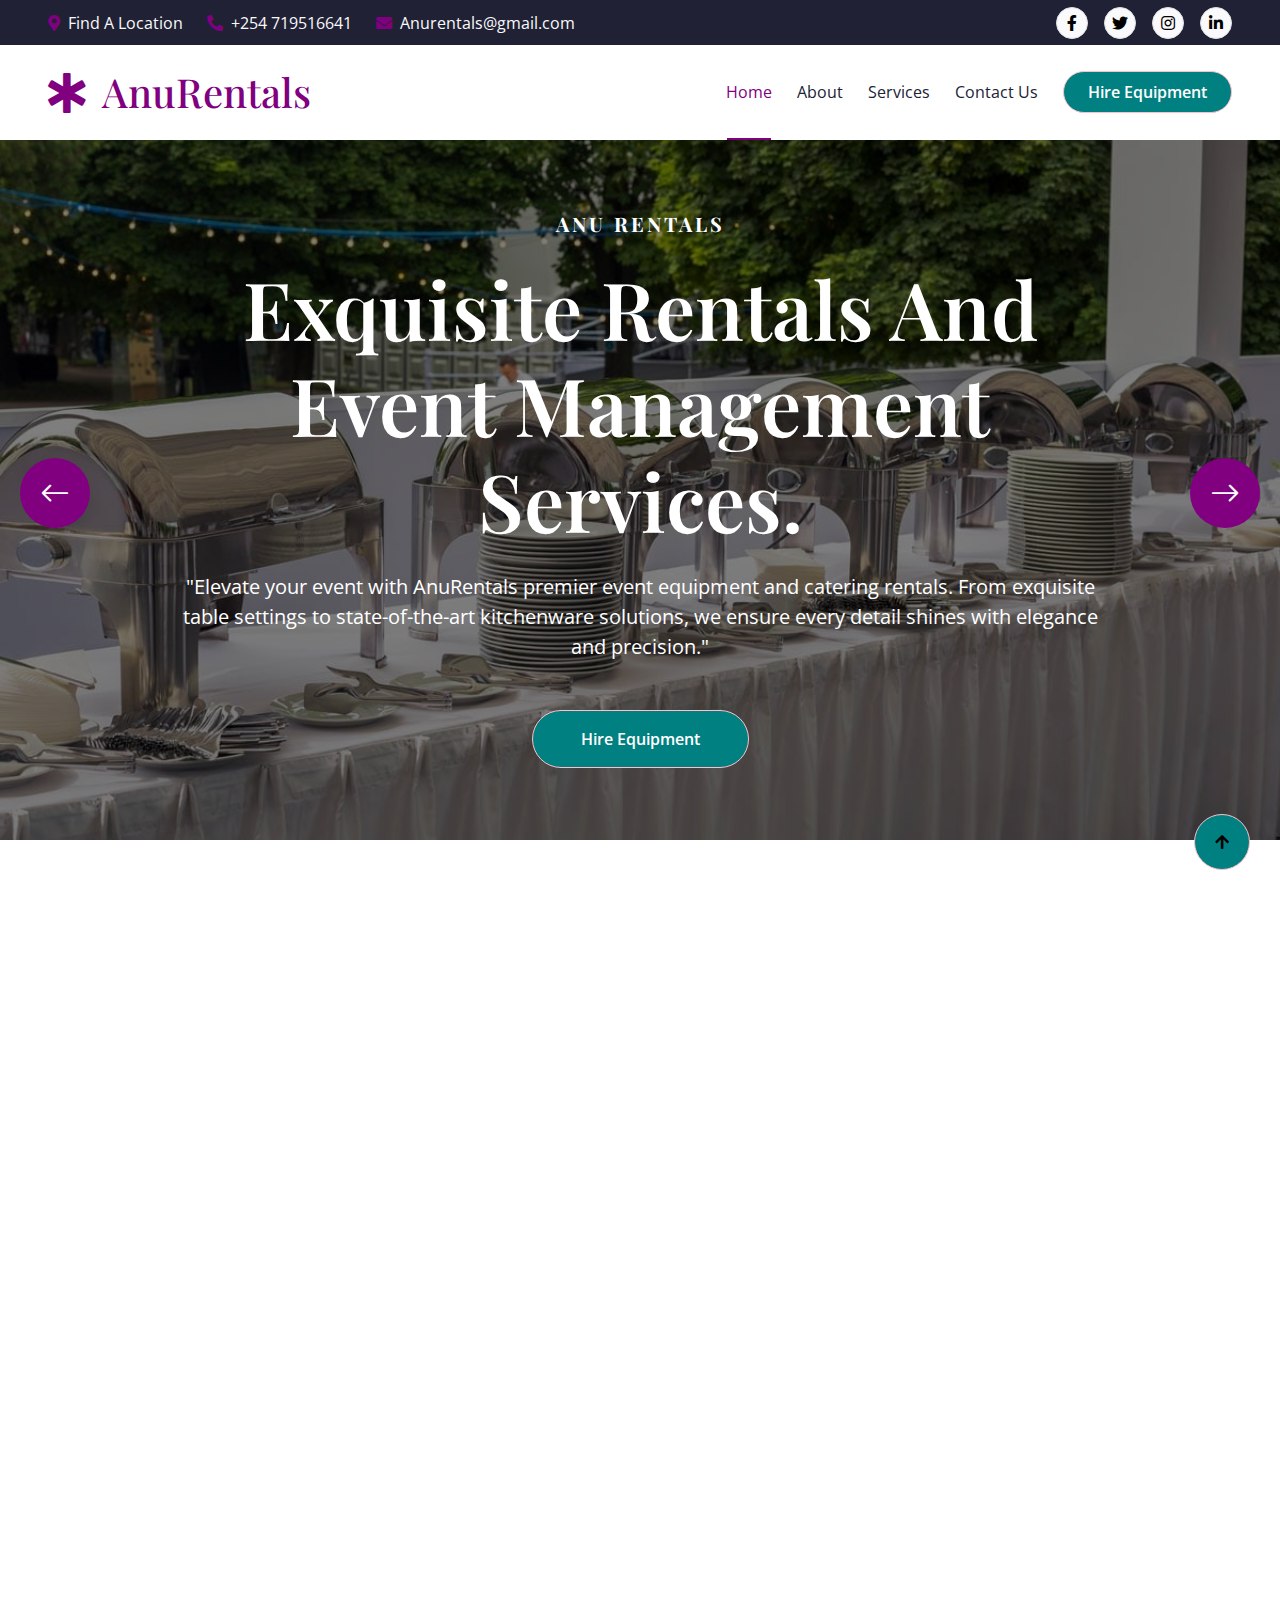
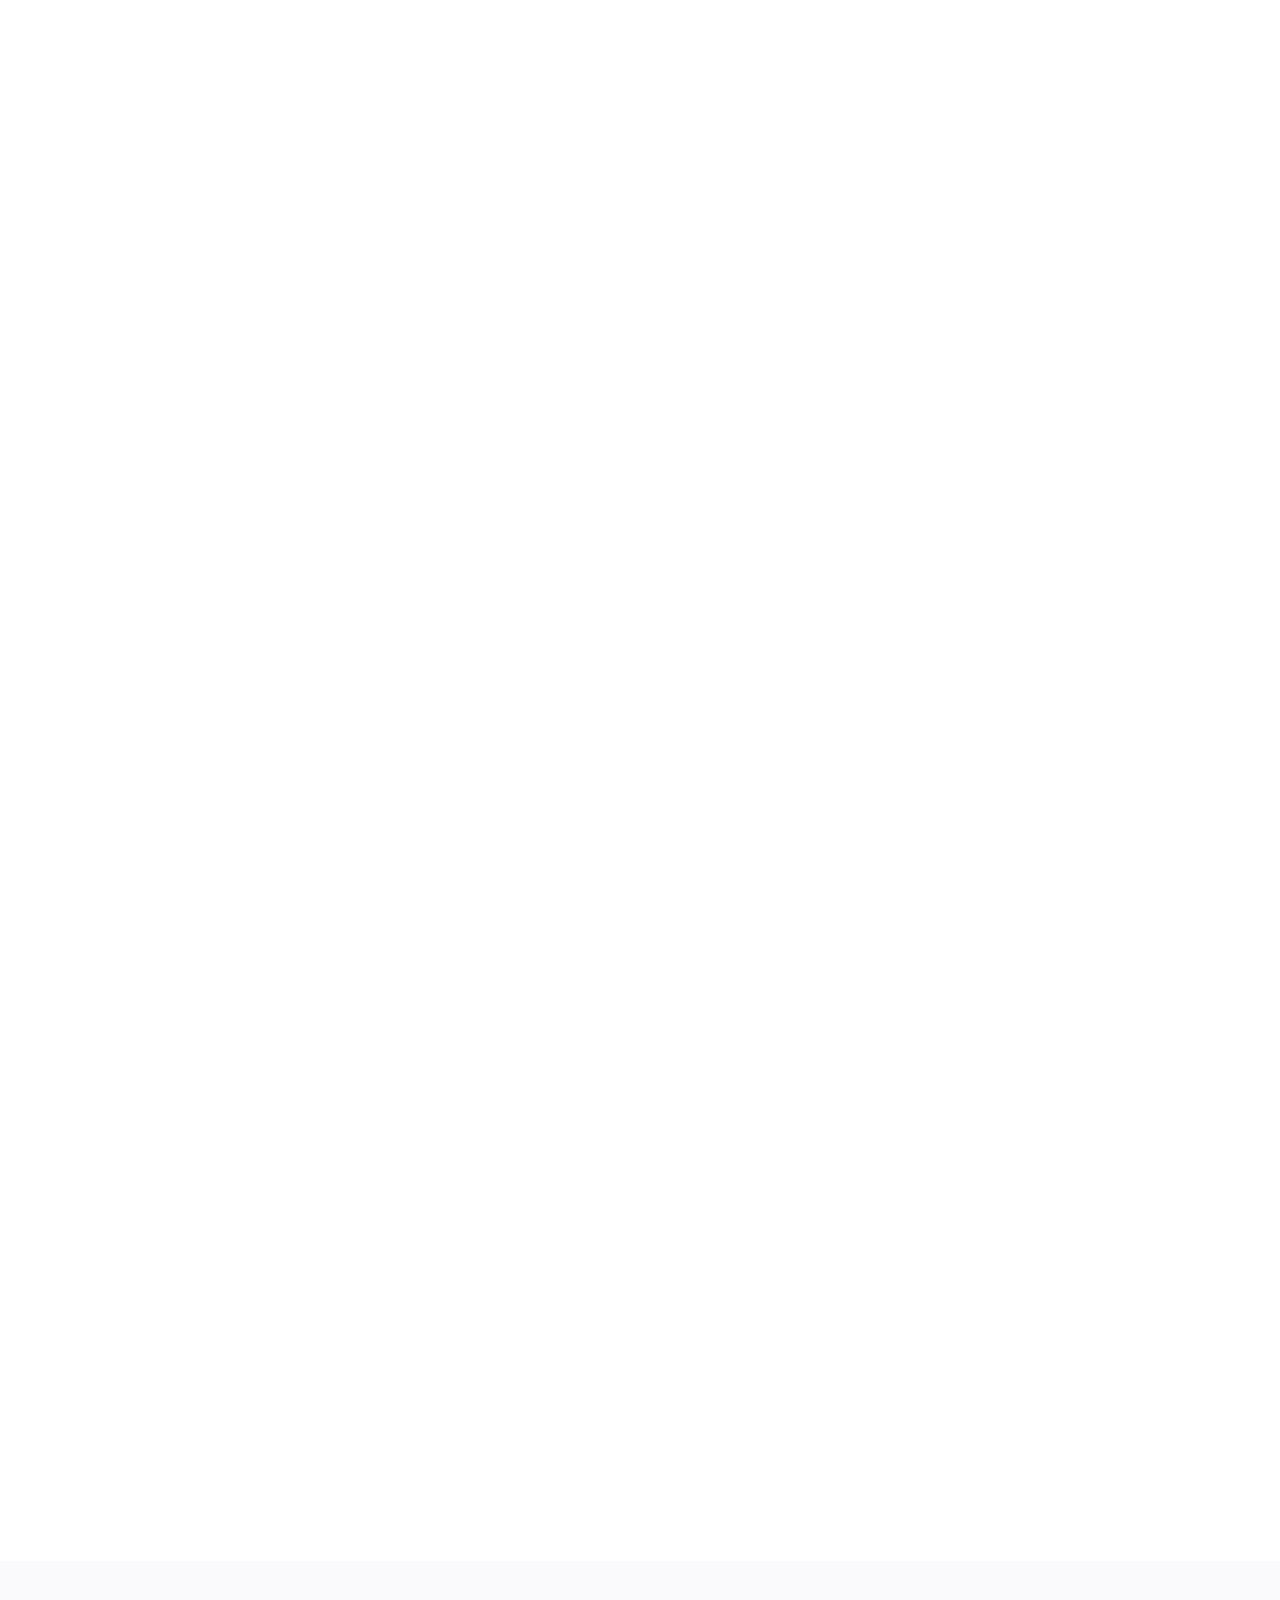
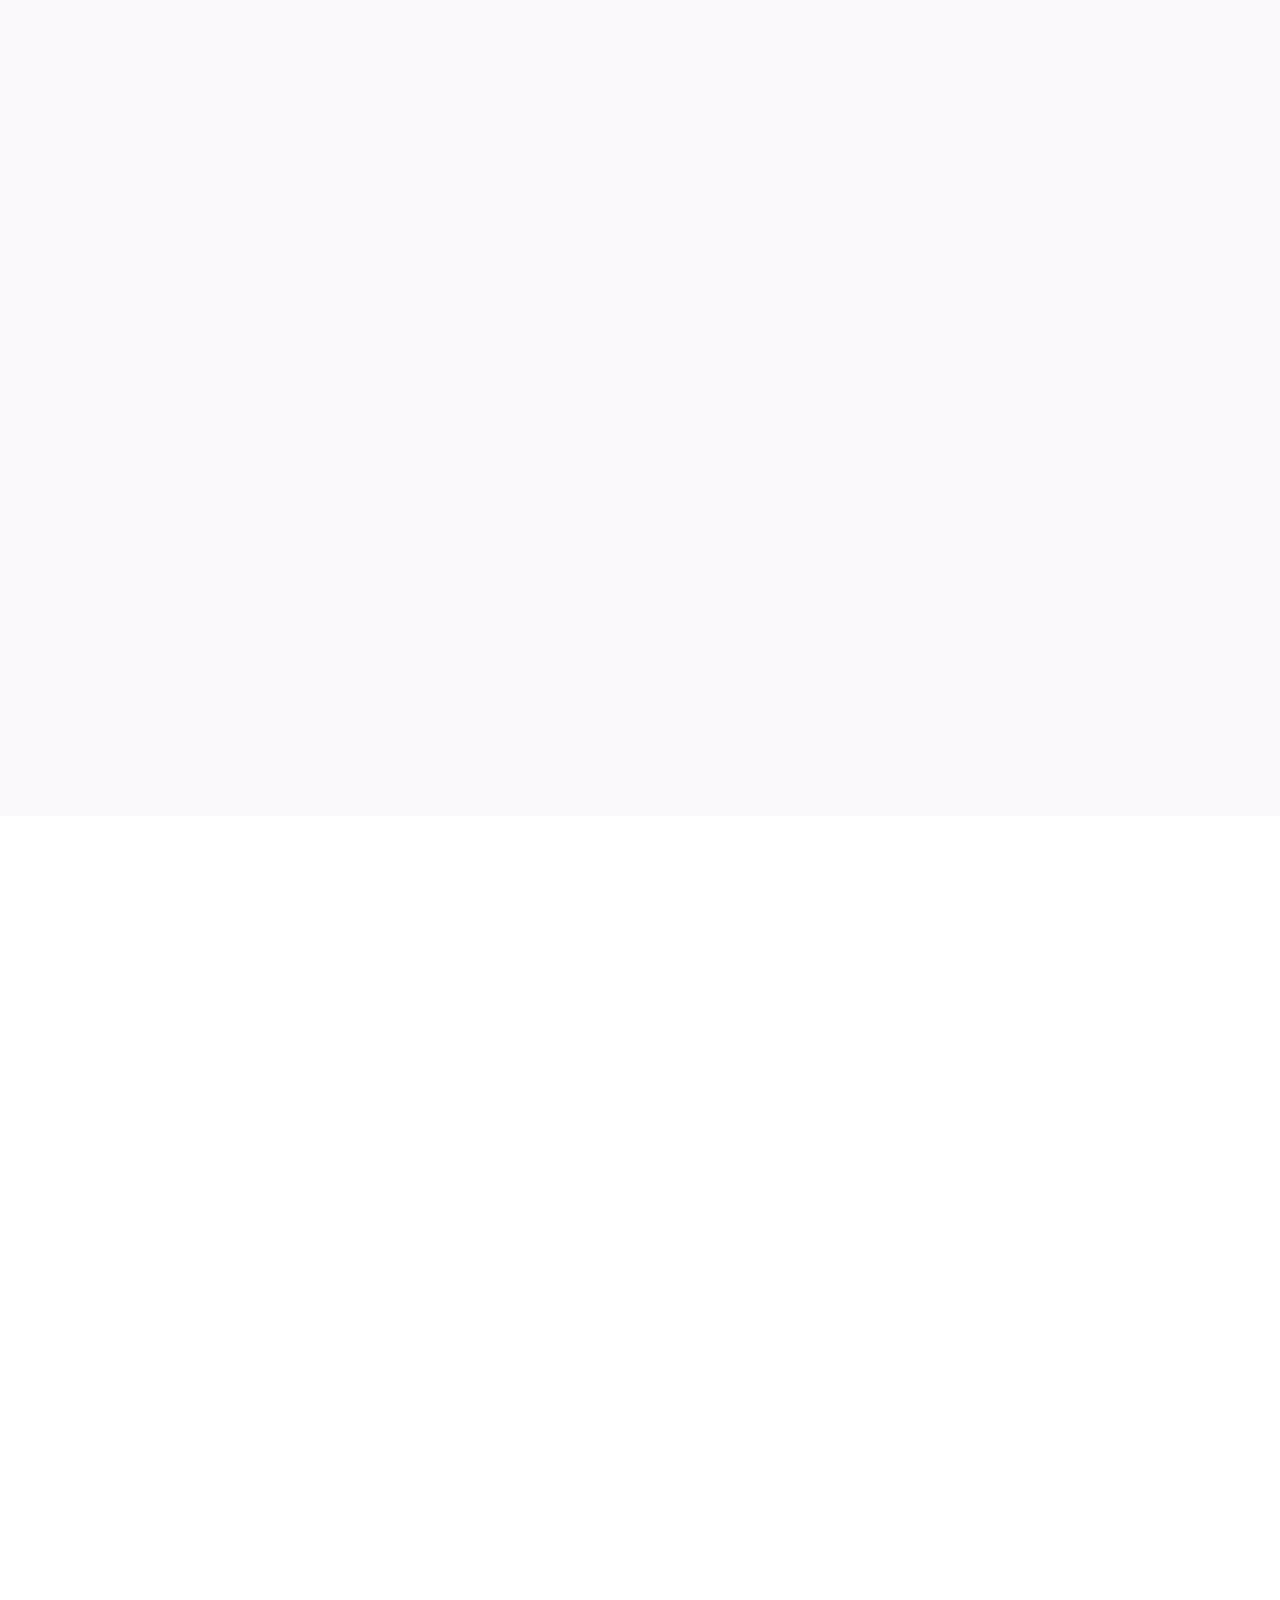
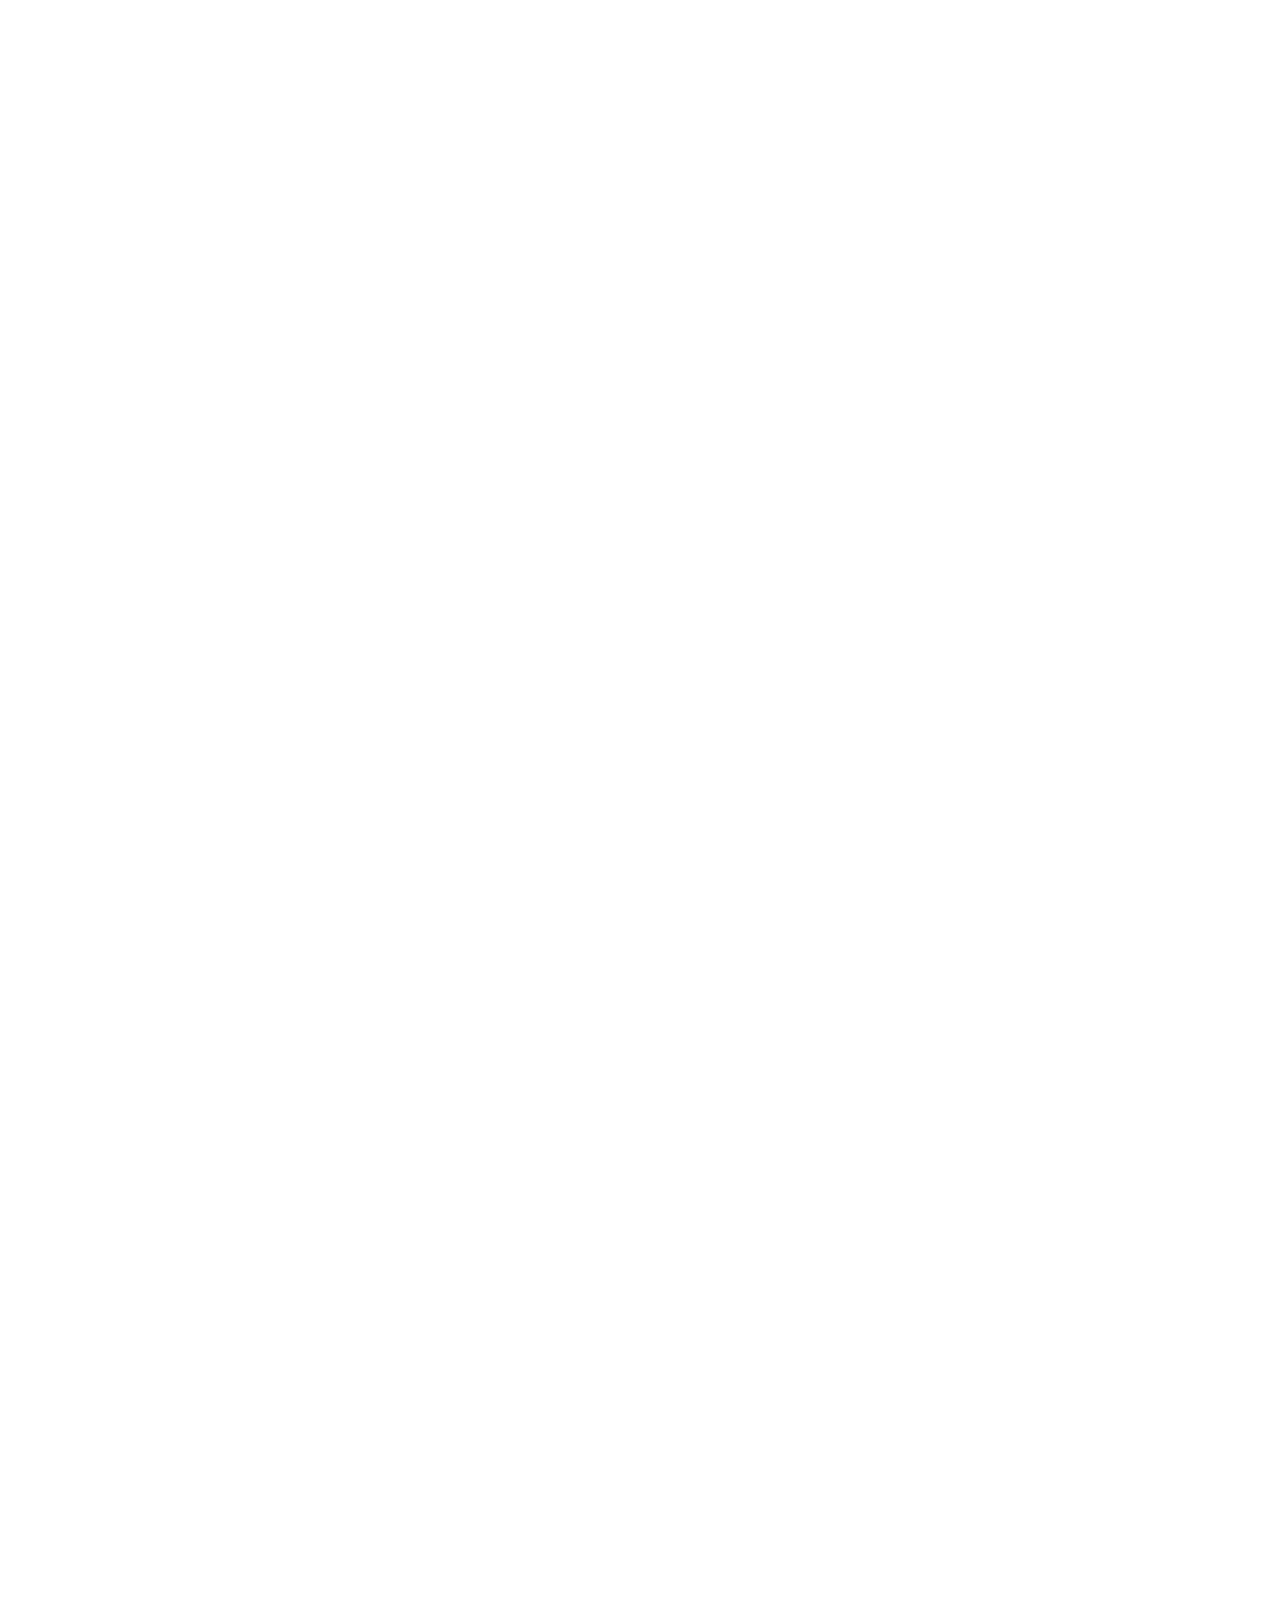
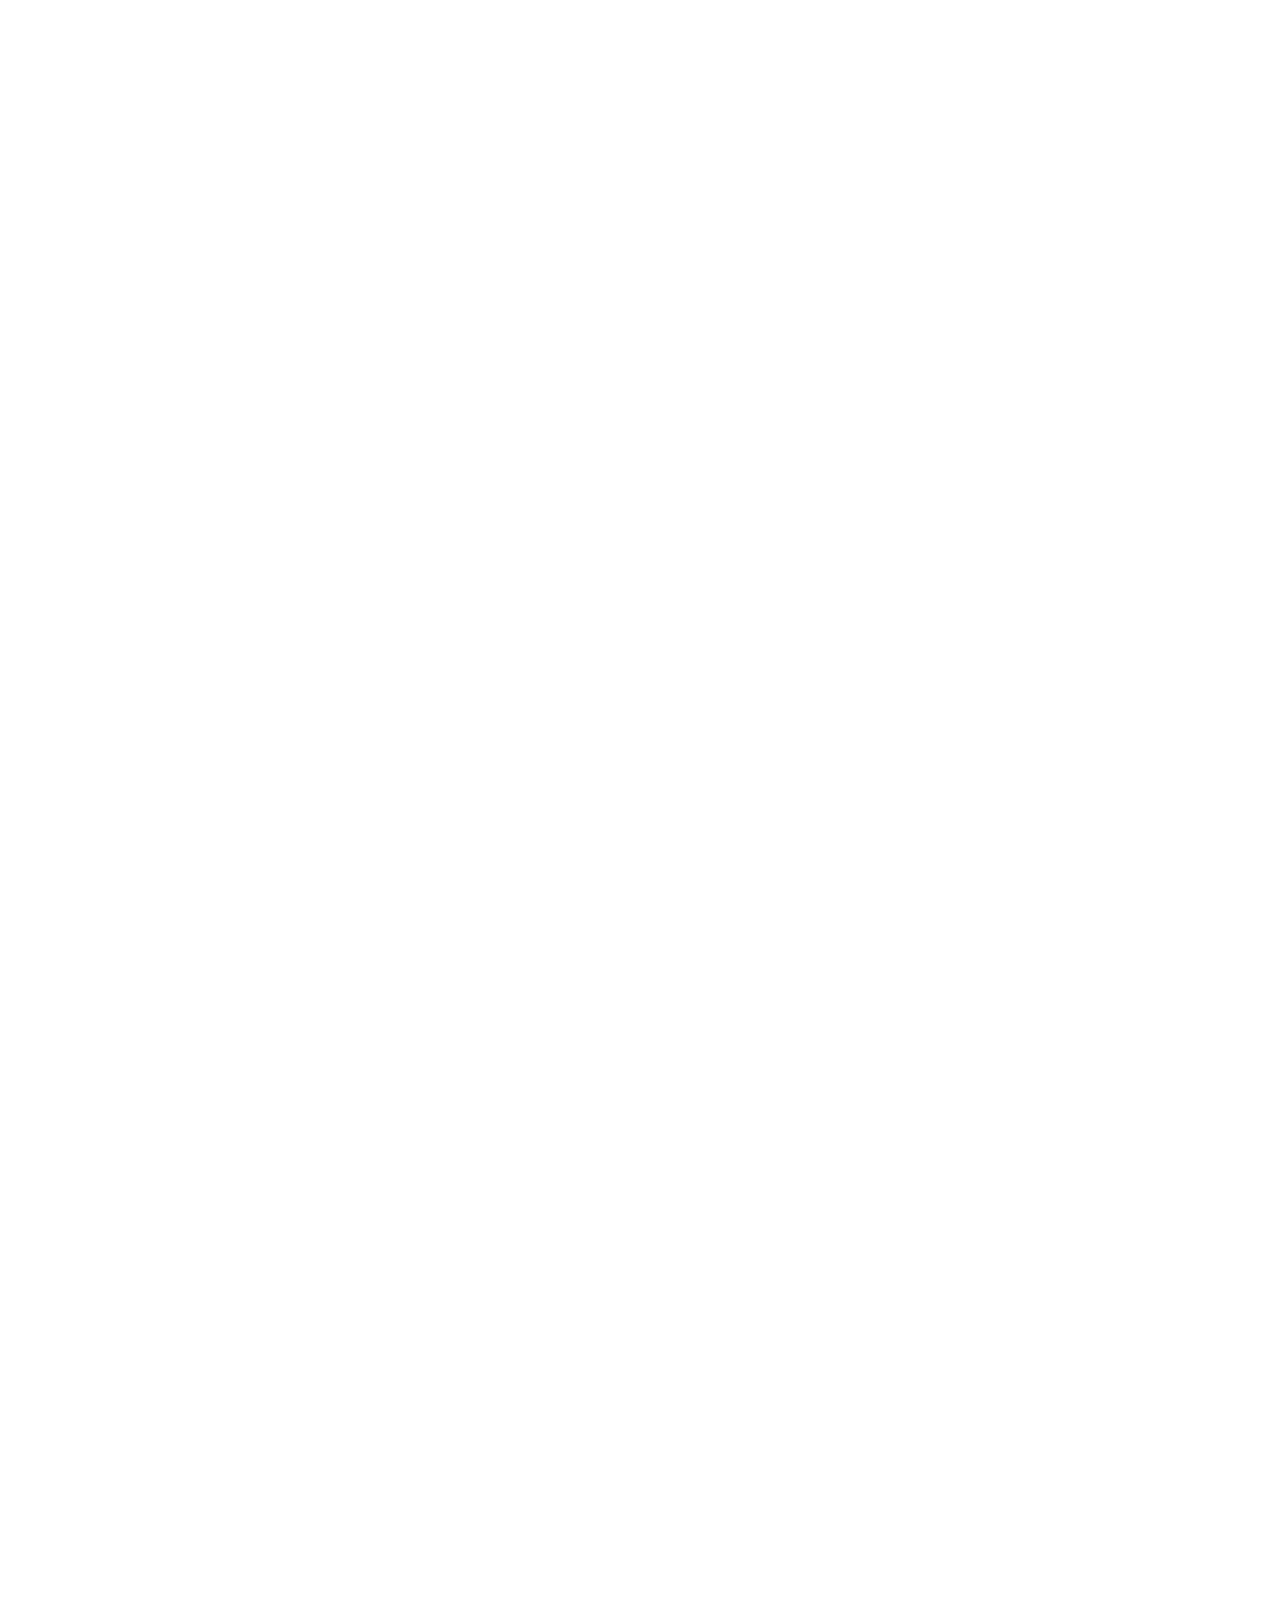
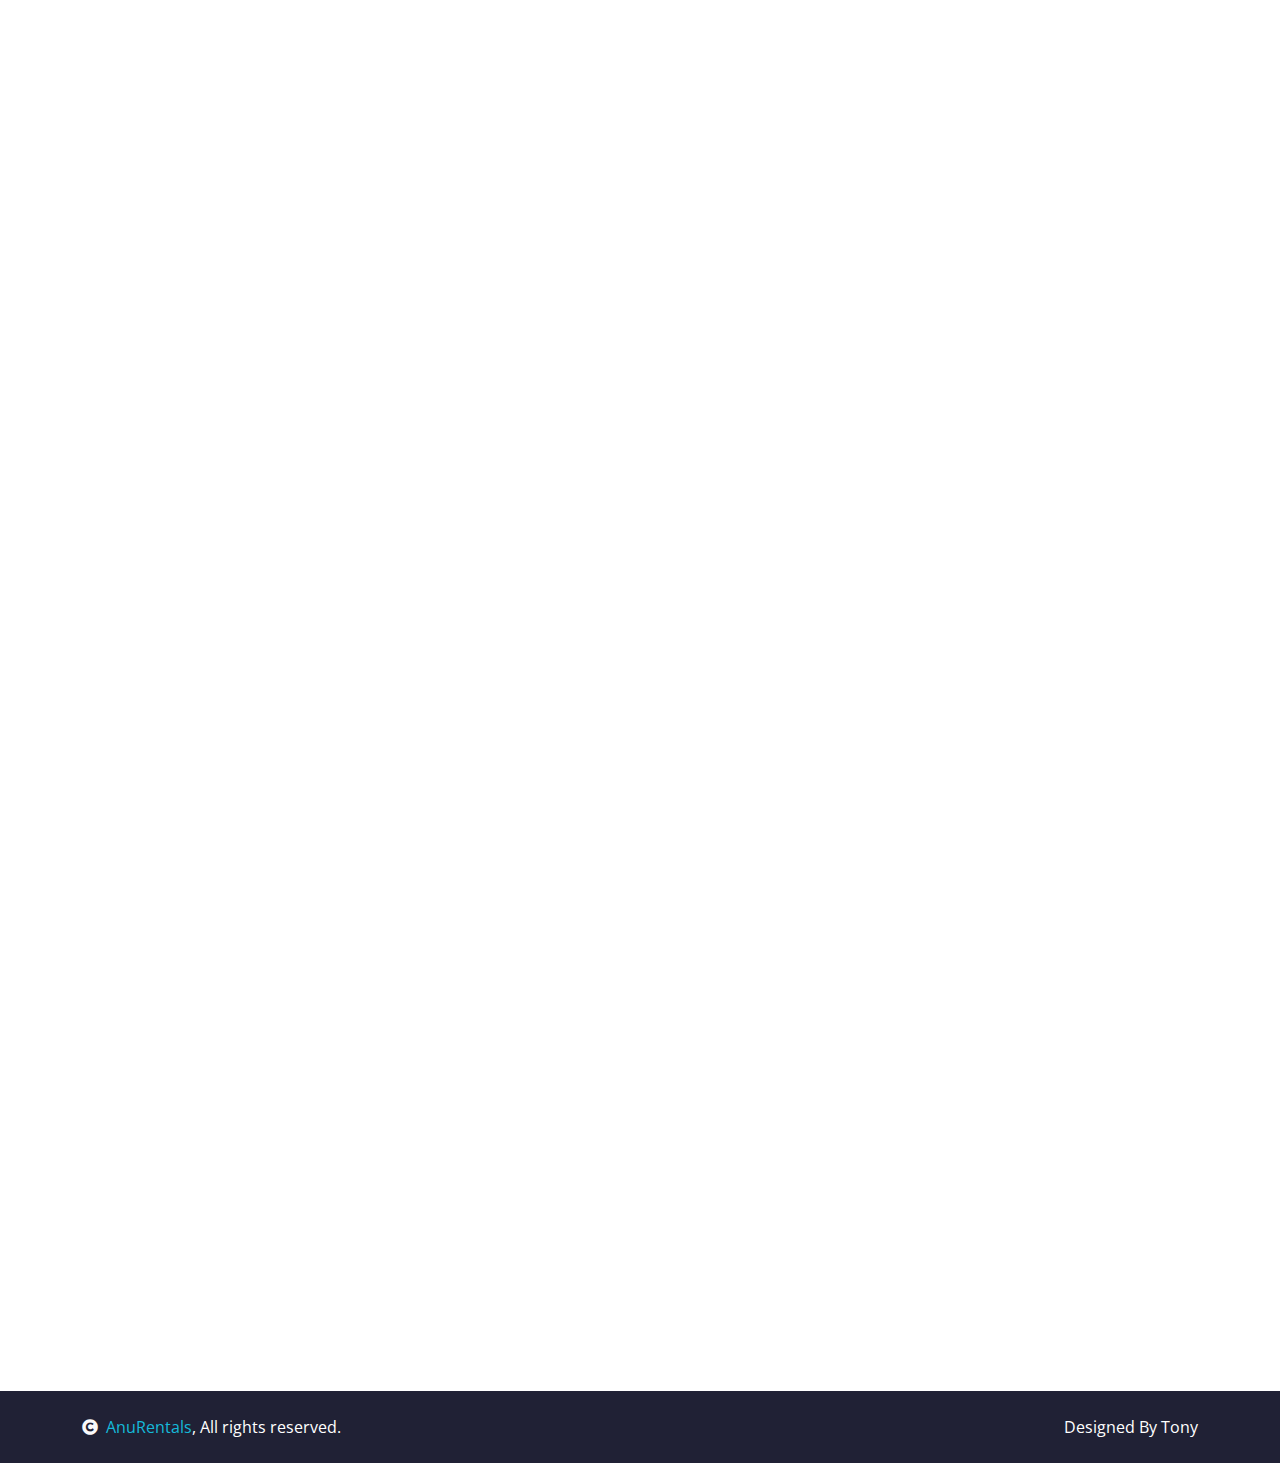
<file: index.html>
<!DOCTYPE html>
<html lang="en">

    <head>
        <meta charset="utf-8">
        <title>Anu Rentals</title>
        <meta content="width=device-width, initial-scale=1.0" name="viewport">
        <meta content="" name="keywords">
        <meta content="" name="description">

        <!-- Google Web Fonts -->
        <link rel="preconnect" href="https://fonts.googleapis.com">
        <link rel="preconnect" href="https://fonts.gstatic.com" crossorigin>
        <link href="https://fonts.googleapis.com/css2?family=Open+Sans:wght@400;500;600&family=Playfair+Display:wght@400;500;600&display=swap" rel="stylesheet"> 

        <!-- Icon Font Stylesheet -->
        <link rel="stylesheet" href="https://use.fontawesome.com/releases/v5.15.4/css/all.css"/>
        <link href="https://cdn.jsdelivr.net/npm/bootstrap-icons@1.4.1/font/bootstrap-icons.css" rel="stylesheet">

        <!-- Libraries Stylesheet -->
        <link href="lib/animate/animate.min.css" rel="stylesheet">
        <link href="lib/owlcarousel/assets/owl.carousel.min.css" rel="stylesheet">


        <!-- Customized Bootstrap Stylesheet -->
        <link href="css/bootstrap.min.css" rel="stylesheet">

        <!-- Template Stylesheet -->
        <link href="css/style.css" rel="stylesheet">
    </head>

    <body>

        <!-- Spinner Start -->
        <div id="spinner" class="show bg-white position-fixed translate-middle w-100 vh-100 top-50 start-50 d-flex align-items-center justify-content-center">
            <div class="spinner-border text-primary" style="width: 3rem; height: 3rem;" role="status">
                <span class="sr-only">Loading...</span>
            </div>
        </div>
        <!-- Spinner End -->


        <!-- Topbar Start -->
        <div class="container-fluid bg-dark px-5 d-none d-lg-block">
            <div class="row gx-0 align-items-center" style="height: 45px;">
                <div class="col-lg-8 text-center text-lg-start mb-lg-0">
                    <div class="d-flex flex-wrap">
                        <a href="#" class="text-light me-4"><i class="fas fa-map-marker-alt text-primary me-2"></i>Find A Location</a>
                        <a href="#" class="text-light me-4"><i class="fas fa-phone-alt text-primary me-2"></i>+254 719516641</a>
                        <a href="#" class="text-light me-0"><i class="fas fa-envelope text-primary me-2"></i>Anurentals@gmail.com</a>
                    </div>
                </div>
                <div class="col-lg-4 text-center text-lg-end">
                    <div class="d-flex align-items-center justify-content-end">
                        <a href="#" class="btn btn-light btn-square border rounded-circle nav-fill me-3"><i class="fab fa-facebook-f"></i></a>
                        <a href="#" class="btn btn-light btn-square border rounded-circle nav-fill me-3"><i class="fab fa-twitter"></i></a>
                        <a href="#" class="btn btn-light btn-square border rounded-circle nav-fill me-3"><i class="fab fa-instagram"></i></a>
                        <a href="#" class="btn btn-light btn-square border rounded-circle nav-fill me-0"><i class="fab fa-linkedin-in"></i></a>
                    </div>
                </div>
            </div>
        </div>
        <!-- Topbar End -->


        <!-- Navbar & Hero Start -->
        <div class="container-fluid position-relative p-0">
            <nav class="navbar navbar-expand-lg navbar-light bg-white px-4 px-lg-5 py-3 py-lg-0">
                <a href="index.html" class="navbar-brand p-0">
                    <h1 class="text-primary m-0"><i class="fas fa-star-of-life me-3"></i>AnuRentals</h1>
                    <!-- <img src="img/logo.png" alt="Logo"> -->
                </a>
                <button class="navbar-toggler" type="button" data-bs-toggle="collapse" data-bs-target="#navbarCollapse">
                    <span class="fa fa-bars"></span>
                </button>
                <div class="collapse navbar-collapse" id="navbarCollapse">
                    <div class="navbar-nav ms-auto py-0">
                        <a href="index.html" class="nav-item nav-link active">Home</a>
                        <a href="about.html" class="nav-item nav-link">About</a>
                        <a href="service.html" class="nav-item nav-link">Services</a>
                        <div class="nav-item dropdown">
                            <!-- <a href="#" class="nav-link dropdown-toggle" data-bs-toggle="dropdown">Pages</a>
                            <div class="dropdown-menu m-0">
                                <a href="appointment.html" class="dropdown-item">Appointment</a>
                                <a href="feature.html" class="dropdown-item">Features</a>
                                <a href="blog.html" class="dropdown-item">Our Blog</a>
                                <a href="team.html" class="dropdown-item">Our Team</a>
                                <a href="testimonial.html" class="dropdown-item">Testimonial</a>
                                <a href="404.html" class="dropdown-item">404 Page</a>
                            </div> -->
                        </div>
                        <a href="contact.html" class="nav-item nav-link">Contact Us</a>
                    </div>
                    <a href="#" class="btn btn-primary rounded-pill text-white py-2 px-4 flex-wrap flex-sm-shrink-0">Hire Equipment</a>
                </div>
            </nav>


            <!-- Carousel Start -->
            <div class="header-carousel owl-carousel">
                <div class="header-carousel-item">
                    <img src="img/cater1.jpg" class="img-fluid w-100" alt="Image">
                    <div class="carousel-caption">
                        <div class="carousel-caption-content p-3">
                            <h5 class="text-white text-uppercase fw-bold mb-4 animated slideInDown" style="letter-spacing: 3px;">Anu Rentals</h5>
                            <h1 class="display-1 text-capitalize text-white mb-4 wow fadeInUp" data-wow-delay="0.2s">Exquisite Rentals and Event Management Services.</h1>
                            <p class="mb-5 fs-5 wow fadeInUp" data-wow-delay="0.4s">"Elevate your event with AnuRentals premier event equipment and catering rentals. 
                                From exquisite table settings to state-of-the-art kitchenware solutions, we ensure every detail
                                 shines with elegance and precision."
                            </p>
                            <a class="btn btn-primary rounded-pill text-white py-3 px-5" href="#">Hire Equipment</a>
                        </div>
                    </div>
                </div>
                <div class="header-carousel-item">
                    <img src="img/cater2.jpg" class="img-fluid w-100" alt="Image">
                    <div class="carousel-caption">
                        <div class="carousel-caption-content p-3">
                            <h5 class="text-white text-uppercase fw-bold mb-4 animated slideInDown" style="letter-spacing: 3px;">Anu Rentals</h5>
                            <h1 class="display-1 text-capitalize text-white mb-4 wow fadeInUp" data-wow-delay="0.2s">Exquisite Rentals and Event Management Services.</h1>
                            <p class="mb-5 fs-5 animated slideInDown">"Elevate your event with AnuRentals premier event equipment and catering rentals. 
                                From exquisite table settings to state-of-the-art kitchenware solutions, we ensure every detail
                                 shines with elegance and precision."
                            </p>
                            <a class="btn btn-primary rounded-pill text-white py-3 px-5" href="#">Hire Equipment</a>
                        </div>
                    </div>
                </div>
            </div>
            <!-- Carousel End -->
        </div>
        <!-- Navbar & Hero End -->


        <!-- Services Start -->
        <div class="container-fluid service py-5">
            <div class="container py-5">
                <div class="section-title mb-5 wow fadeInUp" data-wow-delay="0.2s">
                    <div class="sub-style">
                        <h4 class="sub-title px-3 mb-0">What We Do</h4>
                    </div>
                    <h1 class="display-3 mb-4">Transform your event with our impeccable rentals and personalized event planning.</h1>
                    <p class="mb-0">At AnuRentals, we specialize in providing top-tier catering equipment, kitchenware, and event
                        essentials. From stylish cutlery and elegant flatware to state-of-the-art sound systems and decor,
                         we offer everything you need to elevate your event. Our comprehensive event management services
                          take care of every aspect, from planning and coordination to flawless execution, allowing you 
                          to relax and enjoy your special occasion.
                    </p>
                </div>
                <div class="row g-4 justify-content-center">
                    <h3 class="text-center wow fadeInUp custom-sub-title"  data-wow-delay="0.9s">Some of our Services</h3>
                    <div class="col-md-6 col-lg-4 col-xl-3 wow fadeInUp" data-wow-delay="0.1s">
                        <div class="service-item rounded">
                           <div class="service-img rounded-top">
                                <img src="img/cutlery2.jpg" class="img-fluid rounded-top w-100" alt="">
                           </div>
                            <div class="service-content rounded-bottom bg-light p-4">
                                <div class="service-content-inner">
                                    <h5 class="mb-4">Cutlery</h5>
                                    <p class="mb-4">"Explore our elegant cutlery sets, designed to
                                         elevate every table setting with style and sophistication."</p>
                                    <a href="#" class="btn btn-primary rounded-pill text-white py-2 px-4 mb-2">Read More</a>
                                </div>
                            </div>
                        </div>
                    </div>
                    <div class="col-md-6 col-lg-4 col-xl-3 wow fadeInUp" data-wow-delay="0.3s">
                        <div class="service-item rounded">
                           <div class="service-img rounded-top">
                                <img src="img/flatware.jpg" class="img-fluid rounded-top w-100" alt="">
                           </div>
                            <div class="service-content rounded-bottom bg-light p-4">
                                <div class="service-content-inner">
                                    <h5 class="mb-4">Flatware</h5>
                                    <p class="mb-4">"Choose from our stylish flatware options, perfect for 
                                        adding a touch of elegance to any dining occasion."</p>
                                    <a href="#" class="btn btn-primary rounded-pill text-white py-2 px-4 mb-2">Read More</a>
                                </div>
                            </div>
                        </div>
                    </div>
                    <div class="col-md-6 col-lg-4 col-xl-3 wow fadeInUp" data-wow-delay="0.5s">
                        <div class="service-item rounded">
                           <div class="service-img rounded-top">
                                <img src="img/kitchenware.jpeg" class="img-fluid rounded-top w-100" alt="">
                           </div>
                            <div class="service-content rounded-bottom bg-light p-4">
                                <div class="service-content-inner">
                                    <h5 class="mb-4">Kitchenware</h5>
                                    <p class="mb-4">"Discover our essential kitchenware collection, crafted to
                                         enhance culinary experiences with quality and practicality."</p>
                                    <a href="#" class="btn btn-primary rounded-pill text-white py-2 px-4 mb-2">Read More</a>
                                </div>
                            </div>
                        </div>
                    </div>
                    <div class="col-md-6 col-lg-4 col-xl-3 wow fadeInUp" data-wow-delay="0.7s">
                        <div class="service-item rounded">
                           <div class="service-img rounded-top">
                                <img src="img/patio.jpg" class="img-fluid rounded-top w-100" alt="">
                           </div>
                            <div class="service-content rounded-bottom bg-light p-4">
                                <div class="service-content-inner">
                                    <h5 class="mb-4">Patio Heaters</h5>
                                    <p class="mb-4">"Stay warm and comfortable outdoors with our efficient patio heaters, 
                                        ideal for ensuring a cozy atmosphere at any event."</p>
                                    <a href="#" class="btn btn-primary rounded-pill text-white py-2 px-4 mb-2">Read More</a>
                                </div>
                            </div>
                        </div>
                    </div>
                    <div class="col-md-6 col-lg-4 col-xl-3 wow fadeInUp" data-wow-delay="0.1s">
                        <div class="service-item rounded">
                           <div class="service-img rounded-top">
                                <img src="img/linen.jpg" class="img-fluid rounded-top w-100" alt="">
                           </div>
                            <div class="service-content rounded-bottom bg-light p-4">
                                <div class="service-content-inner">
                                    <h5 class="mb-4">Linen</h5>
                                    <p class="mb-4">"Celebrate in style with our luxurious linen rentals, 
                                        tailored to elevate your event with elegance and charm."</p>
                                    <a href="#" class="btn btn-primary rounded-pill text-white py-2 px-4 mb-2">Read More</a>
                                </div>
                            </div>
                        </div>
                    </div>
                    <div class="col-md-6 col-lg-4 col-xl-3 wow fadeInUp" data-wow-delay="0.3s">
                        <div class="service-item rounded">
                           <div class="service-img rounded-top">
                                <img src="img/grill.jpg" class="img-fluid rounded-top w-100" alt="">
                           </div>
                            <div class="service-content rounded-bottom bg-light p-4">
                                <div class="service-content-inner">
                                    <h5 class="mb-4">Grills and Jikos</h5>
                                    <p class="mb-4">"Transform your gathering with our top-tier grill and jiko rentals,
                                         ensuring flavorful dishes and memorable outdoor experiences."</p>
                                    <a href="#" class="btn btn-primary rounded-pill text-white py-2 px-4 mb-2">Read More</a>
                                </div>
                            </div>
                        </div>
                    </div>
                    <div class="col-md-6 col-lg-4 col-xl-3 wow fadeInUp" data-wow-delay="0.5s">
                        <div class="service-item rounded">
                           <div class="service-img rounded-top">
                                <img src="img/sufuriapot.jpg" class="img-fluid rounded-top w-100" alt="">
                           </div>
                            <div class="service-content rounded-bottom bg-light p-4">
                                <div class="service-content-inner">
                                    <h5 class="mb-4">Cooking Pots </h5>
                                    <p class="mb-4">"Elevate your culinary creations with our premium cooking pots, designed to deliver 
                                        exceptional performance for any occasion."</p>
                                    <a href="#" class="btn btn-primary rounded-pill text-white py-2 px-4 mb-2">Read More</a>
                                </div>
                            </div>
                        </div>
                    </div>
                    <div class="col-md-6 col-lg-4 col-xl-3 wow fadeInUp" data-wow-delay="0.7s">
                        <div class="service-item rounded">
                           <div class="service-img rounded-top">
                                <img src="img/gasburner.jpeg" class="img-fluid rounded-top w-100" alt="">
                           </div>
                            <div class="service-content rounded-bottom bg-light p-4">
                                <div class="service-content-inner">
                                    <h5 class="mb-4">Gas Burner</h5>
                                    <p class="mb-4">"Enhance your cooking experience with our efficient gas burner rentals, ensuring precise heat control and convenience."</p>
                                    <a href="#" class="btn btn-primary rounded-pill text-white py-2 px-4 mb-2">Read More</a>
                                </div>
                            </div>
                        </div>
                    </div>
                    <div class="col-md-6 col-lg-4 col-xl-3 wow fadeInUp" data-wow-delay="0.7s">
                        <div class="service-item rounded">
                           <div class="service-img rounded-top">
                                <img src="img/lights.png" class="img-fluid rounded-top w-100" alt="">
                           </div>
                            <div class="service-content rounded-bottom bg-light p-4">
                                <div class="service-content-inner">
                                    <h5 class="mb-4">Lights</h5>
                                    <p class="mb-4">
                                        "Illuminate your event with our stunning selection of event lights for hire,
                                         tailored to enhance any ambiance with elegance and style."
                                    </p>
                                    <a href="#" class="btn btn-primary rounded-pill text-white py-2 px-4 mb-2">Read More</a>
                                </div>
                            </div>
                        </div>
                    </div>
                    <div class="col-md-6 col-lg-4 col-xl-3 wow fadeInUp" data-wow-delay="0.7s">
                        <div class="service-item rounded">
                           <div class="service-img rounded-top">
                                <img src="img/flasks.png" class="img-fluid rounded-top w-100" alt="">
                           </div>
                            <div class="service-content rounded-bottom bg-light p-4">
                                <div class="service-content-inner">
                                    <h5 class="mb-4">Flasks</h5>
                                    <p class="mb-4">
                                        "Rent our curated selection of stylish flasks and tea urns available for hire to elevate your event with convenience and flair."
                                    </p>
                                    <a href="#" class="btn btn-primary rounded-pill text-white py-2 px-4 mb-2">Read More</a>
                                </div>
                            </div>
                        </div>
                    </div>
                    <div class="col-md-6 col-lg-4 col-xl-3 wow fadeInUp" data-wow-delay="0.7s">
                        <div class="service-item rounded">
                           <div class="service-img rounded-top">
                                <img src="img/bar.png" class="img-fluid rounded-top w-100" alt="">
                           </div>
                            <div class="service-content rounded-bottom bg-light p-4">
                                <div class="service-content-inner">
                                    <h5 class="mb-4">Bar and Beverage</h5>
                                    <p class="mb-4">
                                        "Discover top-tier bar and beverage equipment essentials to 
                                        elevate your event with style and functionality."
                                    </p>
                                    <a href="#" class="btn btn-primary rounded-pill text-white py-2 px-4 mb-2">Read More</a>
                                </div>
                            </div>
                        </div>
                    </div>
                    <div class="col-md-6 col-lg-4 col-xl-3 wow fadeInUp" data-wow-delay="0.7s">
                        <div class="service-item rounded">
                           <div class="service-img rounded-top">
                                <img src="img/glassware.png" class="img-fluid rounded-top w-100" alt="">
                           </div>
                            <div class="service-content rounded-bottom bg-light p-4">
                                <div class="service-content-inner">
                                    <h5 class="mb-4">Glassware</h5>
                                    <p class="mb-4">
                                        "Enhance your event with our exquisite collection of various types of elegant glassware rentals,
                                         perfect for every occasion."
                                    </p>
                                    <a href="#" class="btn btn-primary rounded-pill text-white py-2 px-4 mb-2">Read More</a>
                                </div>
                            </div>
                        </div>
                    </div>
                    <div class="col-12 text-center wow fadeInUp" data-wow-delay="0.2s">
                        <a class="btn btn-primary rounded-pill text-white py-3 px-5" href="#">Explore More Services</a>
                    </div>
                </div>
            </div>
        </div>
        <!-- Services End -->


        <!-- About Start -->
        <div class="container-fluid about bg-light py-5">
            <div class="container py-5">
                <div class="row g-5 align-items-center">
                    <div class="col-lg-5 wow fadeInLeft" data-wow-delay="0.2s">
                        <div class="about-img pb-5 ps-5">
                            <img src="img/about22.jpeg" class="img-fluid rounded w-100" style="object-fit: cover;" alt="Image">
                            <div class="about-img-inner">
                                <img src="img/about11.jpg" class="img-fluid rounded-circle w-100 h-100" alt="Image">
                            </div>
                            <div class="about-experience">25 years experience</div>
                        </div>
                    </div>
                    <div class="col-lg-7 wow fadeInRight" data-wow-delay="0.4s">
                        <div class="section-title text-start mb-5">
                            <h4 class="sub-title pe-3 mb-0">About Us</h4>
                            <h1 class="display-3 mb-4">We are Ready to Help Improve Your Event Experience.</h1>
                            <p class="mb-4">At AnuRentals, we specialize in providing top-quality event equipment and catering equipment
                                 rentals to ensure your event is a resounding success. Whether you are planning a corporate gathering, wedding 
                                 reception, birthday parties, 
                                 family celebrations, or any special event, we have everything you need to make it memorable.
                            </p>
                            <div class="mb-4">
                                <p class="text-secondary"><i class="fa fa-check text-primary me-2"></i> Exquisite Equipment Rentals.</p>
                                <p class="text-secondary"><i class="fa fa-check text-primary me-2"></i> Professional Event Management.</p>
                                <p class="text-secondary"><i class="fa fa-check text-primary me-2"></i> Unparalleled Service Delivery.</p>
                            </div>
                            <a href="#" class="btn btn-primary rounded-pill text-white py-3 px-5">Discover More</a>
                        </div>
                    </div>
                </div>
            </div>
        </div>
        <!-- About End -->

        <!-- Feature Start -->
        <div class="container-fluid feature py-5">
            <div class="container py-5">
                <div class="section-title mb-5 wow fadeInUp" data-wow-delay="0.1s">
                    <div class="sub-style">
                        <h4 class="sub-title px-3 mb-0">Why Choose Us</h4>
                    </div>
                    <h1 class="display-3 mb-4">Why Choose Us? Your Partner for Seamless Events!</h1>
                    <p class="mb-0">
                        With our commitment to excellence and a passion for creating memorable experiences,
                         we offer comprehensive event equipment rentals and management services tailored to your 
                         specific needs. Discover what sets us apart and why we are the preferred choice for 
                         event planners, hosts and caterers alike.
                    </p>
                </div>
                <div class="row g-4 justify-content-center">
                    <div class="col-md-6 col-lg-4 col-xl-3 wow fadeInUp" data-wow-delay="0.7s">
                        <div class="row-cols-1 feature-item p-4">
                            <div class="col-12">
                                <div class="feature-icon mb-4">
                                    <div class="p-3 d-inline-flex bg-white rounded">
                                        <i class="fas fa-users fa-4x text-primary"></i>
                                    </div>
                                </div>
                                <div class="feature-content d-flex flex-column">
                                    <h5 class="mb-4">Reliability</h5>
                                    <p class="mb-0">
                                        Count on us to deliver on time, every time. We understand 
                                        the importance of deadlines and reliability in event planning,
                                         and we strive to provide a seamless experience from start to finish.
                                    </p>
                                </div>
                            </div>
                        </div>
                    </div>
                    <div class="col-md-6 col-lg-4 col-xl-3 wow fadeInUp" data-wow-delay="0.1s">
                        <div class="row-cols-1 feature-item p-4">
                            <div class="col-12">
                                <div class="feature-icon mb-4">
                                    <div class="p-3 d-inline-flex bg-white rounded">
                                        <i class="fas fa-spa fa-4x text-primary"></i>
                                    </div>
                                </div>
                                <div class="feature-content d-flex flex-column">
                                    <h5 class="mb-4">Flexibility</h5>
                                    <p class="mb-0">
                                        We embrace the diversity of our clients' needs. 
                                        Whether it is last-minute changes or unique requests,
                                         our robust flexible approach allows us to adapt and provide personalized
                                        solutions for your event.
                                    </p>
                                </div>
                            </div>
                        </div>
                    </div>
                    <div class="col-md-6 col-lg-4 col-xl-3 wow fadeInUp" data-wow-delay="0.3s">
                        <div class="row-cols-1 feature-item p-4">
                            <div class="col-12">
                                <div class="feature-icon mb-4">
                                    <div class="p-3 d-inline-flex bg-white rounded">
                                        <i class="fas fa-heart fa-4x text-primary"></i>
                                    </div>
                                </div>
                                <div class="feature-content d-flex flex-column">
                                    <h5 class="mb-4">Customer Satisfaction</h5>
                                    <p class="mb-0">
                                        Your satisfaction is our priority. From initial consultation 
                                        to event day support, we are committed to providing 
                                        exceptional service and ensuring your event is a resounding success.
                                    </p>
                                </div>
                            </div>
                        </div>
                    </div>
                    <div class="col-md-6 col-lg-4 col-xl-3 wow fadeInUp" data-wow-delay="0.5s">
                        <div class="row-cols-1 feature-item p-4">
                            <div class="col-12">
                                <div class="feature-icon mb-4">
                                    <div class="p-3 d-inline-flex bg-white rounded">
                                        <i class="fab fa-pied-piper fa-4x text-primary"></i>
                                    </div>
                                </div>
                                <div class="feature-content d-flex flex-column">
                                    <h5 class="mb-4">Quality of Equipment</h5>
                                    <p class="mb-0">We offer only the highest quality event equipment. Our inventory is 
                                        meticulously maintained and 
                                        regularly updated to meet industry standards and exceed client expectations.</p>
                                </div>
                            </div>
                        </div>
                    </div>
                    <div class="col-12 text-center wow fadeInUp" data-wow-delay="0.2s">
                        <a href="#" class="btn btn-primary rounded-pill text-white py-3 px-5">More Details</a>
                    </div>
                </div>
            </div>
        </div>
        <!-- Feature End -->


        <!-- Book Appointment Start -->
        <div class="container-fluid appointment py-5">
            <div class="container py-5">
                <div class="row g-5 align-items-center">
                    <div class="col-lg-6 wow fadeInLeft" data-wow-delay="0.2">
                        <div class="section-title text-start">
                            <h4 class="sub-title pe-3 mb-0">Solutions For Your Event</h4>
                            <h1 class="display-4 mb-4">Reliable Quality Services With Minimal Hassle</h1>
                            <p class="mb-4">
                                Whether you have questions about our services, need assistance planning your event,
                                 or want to inquire about equipment availability, we're here to help.
                                  Please reach out to us using the form below, and one of our dedicated
                                   team members will get back to you promptly.
                            </p>
                            <div class="row g-4">
                                <div class="col-sm-6">
                                    <div class="d-flex flex-column h-100">
                                        <div class="mb-4">
                                            <h5 class="mb-3"><i class="fa fa-check text-primary me-2"></i> We are here to help</h5>
                                            <p class="mb-0">
                                                Let us assist you in selecting the perfect equipment, 
                                                coordinating logistics, or managing the finer details of your event. 
                                            </p>
                                        </div>
                                        <div class="mb-4">
                                            <h5 class="mb-3"><i class="fa fa-check text-primary me-2"></i> Connect with us</h5>
                                            <p class="mb-0">
                                                Don't hesitate to reach out with any questions or special requests. 
                                                Our goal is to exceed your expectations. We look forward to hearing from you soon.
                                            </p>
                                        </div>
                                        <div class="text-start mb-4">
                                            <a href="#" class="btn btn-primary rounded-pill text-white py-3 px-5">More Details</a>
                                        </div>
                                    </div>
                                </div>
                                <div class="col-sm-6">
                                    <div class="video h-100">
                                        <img src="img/cont4.png" class="img-fluid rounded w-100 h-100" style="object-fit: cover;" alt="">
                                        <!-- <button type="button" class="btn btn-play" data-bs-toggle="modal" data-src="https://www.youtube.com/embed/DWRcNpR6Kdc" data-bs-target="#videoModal">
                                            <span></span>
                                        </button> -->
                                    </div>
                                </div>
                            </div>
                        </div>
                    </div>
                    <div class="col-lg-6 wow fadeInRight" data-wow-delay="0.4s">
                        <div class="appointment-form rounded p-5">
                            <p class="fs-4 text-uppercase text-primary">Get In Touch</p>
                            <h1 class="display-5 mb-4">Send Us a Message</h1>
                            <form>
                                <div class="row gy-3 gx-4">
                                    <div class="col-xl-6">
                                        <input type="text" class="form-control py-3 border-primary bg-transparent text-white" placeholder="First Name">
                                    </div>
                                    <div class="col-xl-6">
                                        <input type="email" class="form-control py-3 border-primary bg-transparent text-white" placeholder="Email">
                                    </div>
                                    <div class="col-xl-6">
                                        <input type="phone" class="form-control py-3 border-primary bg-transparent" placeholder="Phone">
                                    </div>
                                    <div class="col-xl-6">
                                        <select class="form-select py-3 border-primary bg-transparent" aria-label="Default select example">
                                            <option selected>-- Select Service --</option>
                                            <option value="1">Equipment Rentals</option>
                                            <option value="2">Photography </option>
                                            <option value="3">Videography</option>
                                            <option value="4">Event Planning </option>
                                            <option value="5">Logistics</option>
                                        </select>
                                    </div>
                                    <div class="col-xl-6">
                                        <input type="date" class="form-control py-3 border-primary bg-transparent">
                                    </div>
                                    <div class="col-xl-6">
                                        <select class="form-select py-3 border-primary bg-transparent" aria-label="Default select example">
                                            <option selected>-- Event Type --</option>
                                            <option value="1">Wedding</option>
                                            <option value="2">Corporate Event</option>
                                            <option value="2">Anniversary</option>
                                            <option value="2">Birthday</option>
                                            <option value="2">Private Gathering</option>
                                            <option value="2">Funeral</option>
                                        </select>
                                    </div>
                                    <div class="col-12">
                                        <textarea class="form-control border-primary bg-transparent text-white" name="text" id="area-text" cols="30" rows="5" placeholder="Write Comments"></textarea>
                                    </div>
                                    <div class="col-12">
                                        <button type="button" class="btn btn-primary text-white w-100 py-3 px-5">SUBMIT NOW</button>
                                    </div>
                                </div>
                            </form>
                        </div>
                    </div>
                </div>
            </div>
        </div>
        <!-- Modal Video -->
        <div class="modal fade" id="videoModal" tabindex="-1" aria-labelledby="exampleModalLabel" aria-hidden="true">
            <div class="modal-dialog">
                <div class="modal-content rounded-0">
                    <div class="modal-header">
                        <h5 class="modal-title" id="exampleModalLabel">Youtube Video</h5>
                        <button type="button" class="btn-close" data-bs-dismiss="modal" aria-label="Close"></button>
                    </div>
                    <div class="modal-body">
                        <!-- 16:9 aspect ratio -->
                        <div class="ratio ratio-16x9">
                            <iframe class="embed-responsive-item" src="" id="video" allowfullscreen allowscriptaccess="always"
                                allow="autoplay"></iframe>
                        </div>
                    </div>
                </div>
            </div>
        </div>
        <!-- Book Appointment End -->


        <!-- Other Services start -->
        <div class="container-fluid team py-5">
            <div class="container py-5">
                <div class="section-title mb-5 wow fadeInUp" data-wow-delay="0.1s">
                    <div class="sub-style">
                        <h4 class="sub-title px-3 mb-0">Our Other Services</h4>
                    </div>
                    <h1 class="display-3 mb-4">Explore our Additional Event Solutions</h1>
                    <p class="mb-0">
                        Beyond our extensive range of event equipment rentals, we also offer a variety of additional services 
                        designed to enhance every aspect of your event. Whether you're looking for 
                        comprehensive event management, exquisite catering options, or bespoke decor rentals,
                         our team is committed to providing customized solutions that elevate your event
                          to extraordinary heights.
                    </p>
                </div>
                <div class="row g-4 justify-content-center">
                    <div class="col-md-6 col-lg-6 col-xl-3 wow fadeInUp" data-wow-delay="0.1s">
                        <div class="team-item rounded">
                            <div class="team-img rounded-top h-100">
                                <img src="img/photo1.png" class="img-fluid rounded-top w-100" alt="">
                                <div class="team-icon d-flex justify-content-center">
                                    <a class="btn btn-square btn-primary text-white rounded-circle mx-1" href=""><i class="fab fa-facebook-f"></i></a>
                                    <a class="btn btn-square btn-primary text-white rounded-circle mx-1" href=""><i class="fab fa-twitter"></i></a>
                                    <a class="btn btn-square btn-primary text-white rounded-circle mx-1" href=""><i class="fab fa-instagram"></i></a>
                                    <a class="btn btn-square btn-primary text-white rounded-circle mx-1" href=""><i class="fab fa-linkedin-in"></i></a>
                                </div>
                            </div>
                            <div class="team-content text-center border border-primary border-top-0 rounded-bottom p-4">
                                <h5>Photography</h5>
                                <p class="mb-0">Professional and Edited Photos to capture moments</p>
                            </div>
                        </div>
                    </div>
                    <div class="col-md-6 col-lg-6 col-xl-3 wow fadeInUp" data-wow-delay="0.3s">
                        <div class="team-item rounded">
                            <div class="team-img rounded-top h-100">
                                <img src="img/photo2.png" class="img-fluid rounded-top w-100" alt="">
                                <div class="team-icon d-flex justify-content-center">
                                    <a class="btn btn-square btn-primary text-white rounded-circle mx-1" href=""><i class="fab fa-facebook-f"></i></a>
                                    <a class="btn btn-square btn-primary text-white rounded-circle mx-1" href=""><i class="fab fa-twitter"></i></a>
                                    <a class="btn btn-square btn-primary text-white rounded-circle mx-1" href=""><i class="fab fa-instagram"></i></a>
                                    <a class="btn btn-square btn-primary text-white rounded-circle mx-1" href=""><i class="fab fa-linkedin-in"></i></a>
                                </div>
                            </div>
                            <div class="team-content text-center border border-primary border-top-0 rounded-bottom p-4">
                                <h5>Videography</h5>
                                <p class="mb-0">Immersive video coverage for your event</p>
                            </div>
                        </div>
                    </div>
                    <div class="col-md-6 col-lg-6 col-xl-3 wow fadeInUp" data-wow-delay="0.5s">
                        <div class="team-item rounded">
                            <div class="team-img rounded-top h-100">
                                <img src="img/sound.png" class="img-fluid rounded-top w-100" alt="">
                                <div class="team-icon d-flex justify-content-center">
                                    <a class="btn btn-square btn-primary text-white rounded-circle mx-1" href=""><i class="fab fa-facebook-f"></i></a>
                                    <a class="btn btn-square btn-primary text-white rounded-circle mx-1" href=""><i class="fab fa-twitter"></i></a>
                                    <a class="btn btn-square btn-primary text-white rounded-circle mx-1" href=""><i class="fab fa-instagram"></i></a>
                                    <a class="btn btn-square btn-primary text-white rounded-circle mx-1" href=""><i class="fab fa-linkedin-in"></i></a>
                                </div>
                            </div>
                            <div class="team-content text-center border border-primary border-top-0 rounded-bottom p-4">
                                <h5>Sound and P.A.</h5>
                                <p class="mb-0">Quality and reliable sound and PA solutions</p>
                            </div>
                        </div>
                    </div>
                    <div class="col-md-6 col-lg-6 col-xl-3 wow fadeInUp" data-wow-delay="0.7s">
                        <div class="team-item rounded">
                            <div class="team-img rounded-top h-100">
                                <img src="img/food.png" class="img-fluid rounded-top w-100" alt="">
                                <div class="team-icon d-flex justify-content-center">
                                    <a class="btn btn-square btn-primary text-white rounded-circle mx-1" href=""><i class="fab fa-facebook-f"></i></a>
                                    <a class="btn btn-square btn-primary text-white rounded-circle mx-1" href=""><i class="fab fa-twitter"></i></a>
                                    <a class="btn btn-square btn-primary text-white rounded-circle mx-1" href=""><i class="fab fa-instagram"></i></a>
                                    <a class="btn btn-square btn-primary text-white rounded-circle mx-1" href=""><i class="fab fa-linkedin-in"></i></a>
                                </div>
                            </div>
                            <div class="team-content text-center border border-primary border-top-0 rounded-bottom p-4">
                                <h5>Catering</h5>
                                <p class="mb-0">Delicious, diverse and well balanced meals</p>
                            </div>
                        </div>
                    </div>
                </div>
            </div>
        </div>
        <!-- Other Services End -->


        <!-- Testimonial Start -->
        <div class="container-fluid testimonial py-5 wow zoomInDown" data-wow-delay="0.1s">
            <div class="container py-5">
                <div class="section-title mb-5">
                    <div class="sub-style">
                        <h4 class="sub-title text-white px-3 mb-0">Testimonial</h4>
                    </div>
                    <h1 class="display-3 mb-4">What Clients are Saying</h1>
                </div>
                <div class="testimonial-carousel owl-carousel">
                    <div class="testimonial-item">
                        <div class="testimonial-inner p-5">
                            <!-- <div class="testimonial-inner-img mb-4">
                                <img src="img/testimonial-img.jpg" class="img-fluid rounded-circle" alt="">
                            </div> -->
                            <p class="text-white fs-7">
                                "AnuRentals exceeded our expectations with seamless event management 
                                and top-notch catering that impressed our international guests.
                                 Their elegant decor rentals added sophistication to our corporate gala."
                            </p>
                            <div class="text-center">
                                <h5 class="mb-2">John Ochieng</h5>
                                <p class="mb-2 text-white-50">Rongai, Kenya</p>
                                <div class="d-flex justify-content-center">
                                    <i class="fas fa-star text-secondary"></i>
                                    <i class="fas fa-star text-secondary"></i>
                                    <i class="fas fa-star text-secondary"></i>
                                    <i class="fas fa-star text-secondary"></i>
                                    <i class="fas fa-star text-secondary"></i>
                                </div>
                            </div>
                        </div>
                    </div>
                    <div class="testimonial-item">
                        <div class="testimonial-inner p-5">
                            <!-- <div class="testimonial-inner-img mb-4">
                                <img src="img/testimonial-img.jpg" class="img-fluid rounded-circle" alt="">
                            </div> -->
                            <p class="text-white fs-7">
                                "We couldn't have been happier with AnuRentals. Their event management ensured 
                                our wedding day ran smoothly, the catering impressed all our guests, and their decor 
                                rentals transformed the venue into a dreamlike setting."
                            </p>
                            <div class="text-center">
                                <h5 class="mb-2">Njoki Waweru</h5>
                                <p class="mb-2 text-white-50">Kiambu, Kenya</p>
                                <div class="d-flex justify-content-center">
                                    <i class="fas fa-star text-secondary"></i>
                                    <i class="fas fa-star text-secondary"></i>
                                    <i class="fas fa-star text-secondary"></i>
                                    <i class="fas fa-star text-secondary"></i>
                                    <i class="fas fa-star text-secondary"></i>
                                </div>
                            </div>
                        </div>
                    </div>
                    <div class="testimonial-item">
                        <div class="testimonial-inner p-5">
                            <!-- <div class="testimonial-inner-img mb-4">
                                <img src="img/testimonial-img.jpg" class="img-fluid rounded-circle" alt="">
                            </div> -->
                            <p class="text-white fs-7">
                                "Our experience with AnuRentals was exceptional. Their event management 
                                team allowed us to enjoy our stress-free birthday party, the catering
                                 was delicious and accommodated all dietary needs, and their decor rentals
                                  perfectly complemented our party theme."
                            </p>
                            <div class="text-center">
                                <h5 class="mb-2">Brian Koech</h5>
                                <p class="mb-2 text-white-50">Kabete, Nairobi</p>
                                <div class="d-flex justify-content-center">
                                    <i class="fas fa-star text-secondary"></i>
                                    <i class="fas fa-star text-secondary"></i>
                                    <i class="fas fa-star text-secondary"></i>
                                    <i class="fas fa-star text-secondary"></i>
                                    <i class="fas fa-star text-secondary"></i>
                                </div>
                            </div>
                        </div>
                    </div>
                </div>
            </div>
        </div>
        <!-- Testimonial End -->


        <!-- Previous Events start -->
        <div class="container-fluid blog py-5">
            <div class="container py-5">
                <div class="section-title mb-5 wow fadeInUp" data-wow-delay="0.1s">
                    <div class="sub-style">
                        <h4 class="sub-title px-3 mb-0">Past Events</h4>
                    </div>
                    <h1 class="display-3 mb-4">Explore Our Successful Past Events</h1>
                    <p class="mb-0">
                        Take a look at some of the memorable events we've had 
                        the privilege to be a part of. From weddings and corporate 
                        galas to private parties, each event showcases our dedication 
                        to excellence and commitment to creating lasting impressions.
                    </p>
                </div>
                <div class="row g-4 justify-content-center">
                    <div class="col-md-6 col-lg-6 col-xl-4 wow fadeInUp" data-wow-delay="0.1s">
                        <div class="blog-item rounded">
                            <div class="blog-img">
                                <img src="img/party.png" class="img-fluid w-100" alt="Image">
                            </div>
                            <div class="blog-centent p-4">
                                <div class="d-flex justify-content-between mb-4">
                                    <p class="mb-0 text-muted"><i class="fa fa-calendar-alt text-primary"></i> 14 Feb 2024</p>
                                    <a href="#" class="text-muted"><span class="fa fa-comments text-primary"></span> 4 Reviews</a>
                                </div>
                                <a href="#" class="h4">House Warming Event</a>
                                <p class="my-4">
                                    A festive private party held at a prestine residence, where our personalized 
                                    event management ensured a stress-free experience, complemented by delicious 
                                    catering and stylish decor rentals.
                                </p>
                                <a href="#" class="btn btn-primary rounded-pill text-white py-2 px-4 mb-1">See More</a>
                            </div>
                        </div>
                    </div>
                    <div class="col-md-6 col-lg-6 col-xl-4 wow fadeInUp" data-wow-delay="0.3s">
                        <div class="blog-item rounded">
                            <div class="blog-img">
                                <img src="img/weddn.png" class="img-fluid w-100" alt="Image">
                            </div>
                            <div class="blog-centent p-4">
                                <div class="d-flex justify-content-between mb-4">
                                    <p class="mb-0 text-muted"><i class="fa fa-calendar-alt text-primary"></i> 01 Jan 2023</p>
                                    <a href="#" class="text-muted"><span class="fa fa-comments text-primary"></span> 3 Reviews</a>
                                </div>
                                <a href="#" class="h4">Wedding Extravaganza</a>
                                <p class="my-4">
                                    A breathtaking wedding held at limuru gardens, where our team provided elegant 
                                    decor rentals and impeccable catering that delighted guests and created a romantic ambiance.
                                </p>
                                <a href="#" class="btn btn-primary rounded-pill text-white py-2 px-4 mb-1">See More</a>
                            </div>
                        </div>
                    </div>
                    <div class="col-md-6 col-lg-6 col-xl-4 wow fadeInUp" data-wow-delay="0.5s">
                        <div class="blog-item rounded">
                            <div class="blog-img">
                                <img src="img/corp.png" class="img-fluid w-100" alt="Image">
                            </div>
                            <div class="blog-centent p-4">
                                <div class="d-flex justify-content-between mb-4">
                                    <p class="mb-0 text-muted"><i class="fa fa-calendar-alt text-primary"></i> 23 Sept 2022</p>
                                    <a href="#" class="text-muted"><span class="fa fa-comments text-primary"></span> 8 Reviews</a>
                                </div>
                                <a href="#" class="h4">Corporate Gala</a>
                                <p class="my-4">
                                    An exclusive corporate gala hosted for international guests, featuring seamless event management, 
                                    sophisticated decor rentals, and a diverse catering menu that impressed attendees.
                                </p>
                                <a href="#" class="btn btn-primary rounded-pill text-white py-2 px-4 mb-1">See More</a>
                            </div>
                        </div>
                    </div>
                </div>
            </div>
        </div>
        <!-- Past Events End -->


        <!-- Footer Start -->
        <div class="container-fluid footer py-5 wow fadeIn" data-wow-delay="0.2s">
            <div class="container py-5">
                <div class="row g-5">
                    <div class="col-md-6 col-lg-6 col-xl-3">
                        <div class="footer-item d-flex flex-column">
                            <h4 class="text-white mb-4"><i class="fas fa-star-of-life me-3"></i>AnuRentals</h4>
                            <p>
                                Exquisite Equipment Rentals and Event Management Services.
                            </p>
                            <div class="d-flex align-items-center">
                                <i class="fas fa-share fa-2x text-white me-2"></i>
                                <a class="btn-square btn btn-primary text-white rounded-circle mx-1" href=""><i class="fab fa-facebook-f"></i></a>
                                <a class="btn-square btn btn-primary text-white rounded-circle mx-1" href=""><i class="fab fa-twitter"></i></a>
                                <a class="btn-square btn btn-primary text-white rounded-circle mx-1" href=""><i class="fab fa-instagram"></i></a>
                                <a class="btn-square btn btn-primary text-white rounded-circle mx-1" href=""><i class="fab fa-linkedin-in"></i></a>
                            </div>
                        </div>
                    </div>
                    <div class="col-md-6 col-lg-6 col-xl-3">
                        <div class="footer-item d-flex flex-column">
                            <h4 class="mb-4 text-white">Quick Links</h4>
                            <a href=""><i class="fas fa-angle-right me-2"></i> Home Page</a>
                            <a href=""><i class="fas fa-angle-right me-2"></i> About us</a>
                            <a href=""><i class="fas fa-angle-right me-2"></i> Contact Us</a>
                            <a href=""><i class="fas fa-angle-right me-2"></i> Our Rentals</a>
                            <a href=""><i class="fas fa-angle-right me-2"></i> Other Services</a>
                        </div>
                    </div>
                    <div class="col-md-6 col-lg-6 col-xl-3">
                        <div class="footer-item d-flex flex-column">
                            <h4 class="mb-4 text-white">AnuRentals Services</h4>
                            <a href=""><i class="fas fa-angle-right me-2"></i> Cutlery Rentals</a>
                            <a href=""><i class="fas fa-angle-right me-2"></i> Glassware Rentals</a>
                            <a href=""><i class="fas fa-angle-right me-2"></i> Linen and Decor Rentals</a>
                            <a href=""><i class="fas fa-angle-right me-2"></i> Kitchen & Grill Rentals</a>
                            <a href=""><i class="fas fa-angle-right me-2"></i> Photography and Videography</a>
                            <a href=""><i class="fas fa-angle-right me-2"></i> Catering & Event Management</a>
                        </div>
                    </div>
                    <div class="col-md-6 col-lg-6 col-xl-3">
                        <div class="footer-item d-flex flex-column">
                            <h4 class="mb-4 text-white">Contact Info</h4>
                            <a href=""><i class="fa fa-map-marker-alt me-2"></i>Nairobi, Kenya</a>
                            <a href=""><i class="fas fa-envelope me-2"></i> info@example.com</a>
                            <a href=""><i class="fas fa-envelope me-2"></i> info@example.com</a>
                            <a href=""><i class="fas fa-phone me-2"></i> +254 712 345 678</a>
                            <a href="" class="mb-3"><i class="fas fa-print me-2"></i> +254 712 345 678</a>
                        </div>
                    </div>
                </div>
            </div>
        </div>
        <!-- Footer End -->
        
        <!-- Copyright Start -->
        <div class="container-fluid copyright py-4">
            <div class="container">
                <div class="row g-4 align-items-center">
                    <div class="col-md-6 text-center text-md-start mb-md-0">
                        <span class="text-white"><a href="#"><i class="fas fa-copyright text-light me-2"></i>AnuRentals</a>, All rights reserved.</span>
                    </div>
                    <div class="col-md-6 text-center text-md-end text-white">
                        Designed By Tony
                    </div>
                </div>
            </div>
        </div>
        <!-- Copyright End -->

        <!-- Back to Top -->
        <a href="#" class="btn btn-primary btn-lg-square back-to-top"><i class="fa fa-arrow-up"></i></a>   

        
        <!-- JavaScript Libraries -->
        <script src="https://ajax.googleapis.com/ajax/libs/jquery/3.6.4/jquery.min.js"></script>
        <script src="https://cdn.jsdelivr.net/npm/bootstrap@5.0.0/dist/js/bootstrap.bundle.min.js"></script>
        <script src="lib/wow/wow.min.js"></script>
        <script src="lib/easing/easing.min.js"></script>
        <script src="lib/waypoints/waypoints.min.js"></script>
        <script src="lib/owlcarousel/owl.carousel.min.js"></script>
        

        <!-- Template Javascript -->
        <script src="js/main.js"></script>
        
    </body>

</html>
</file>
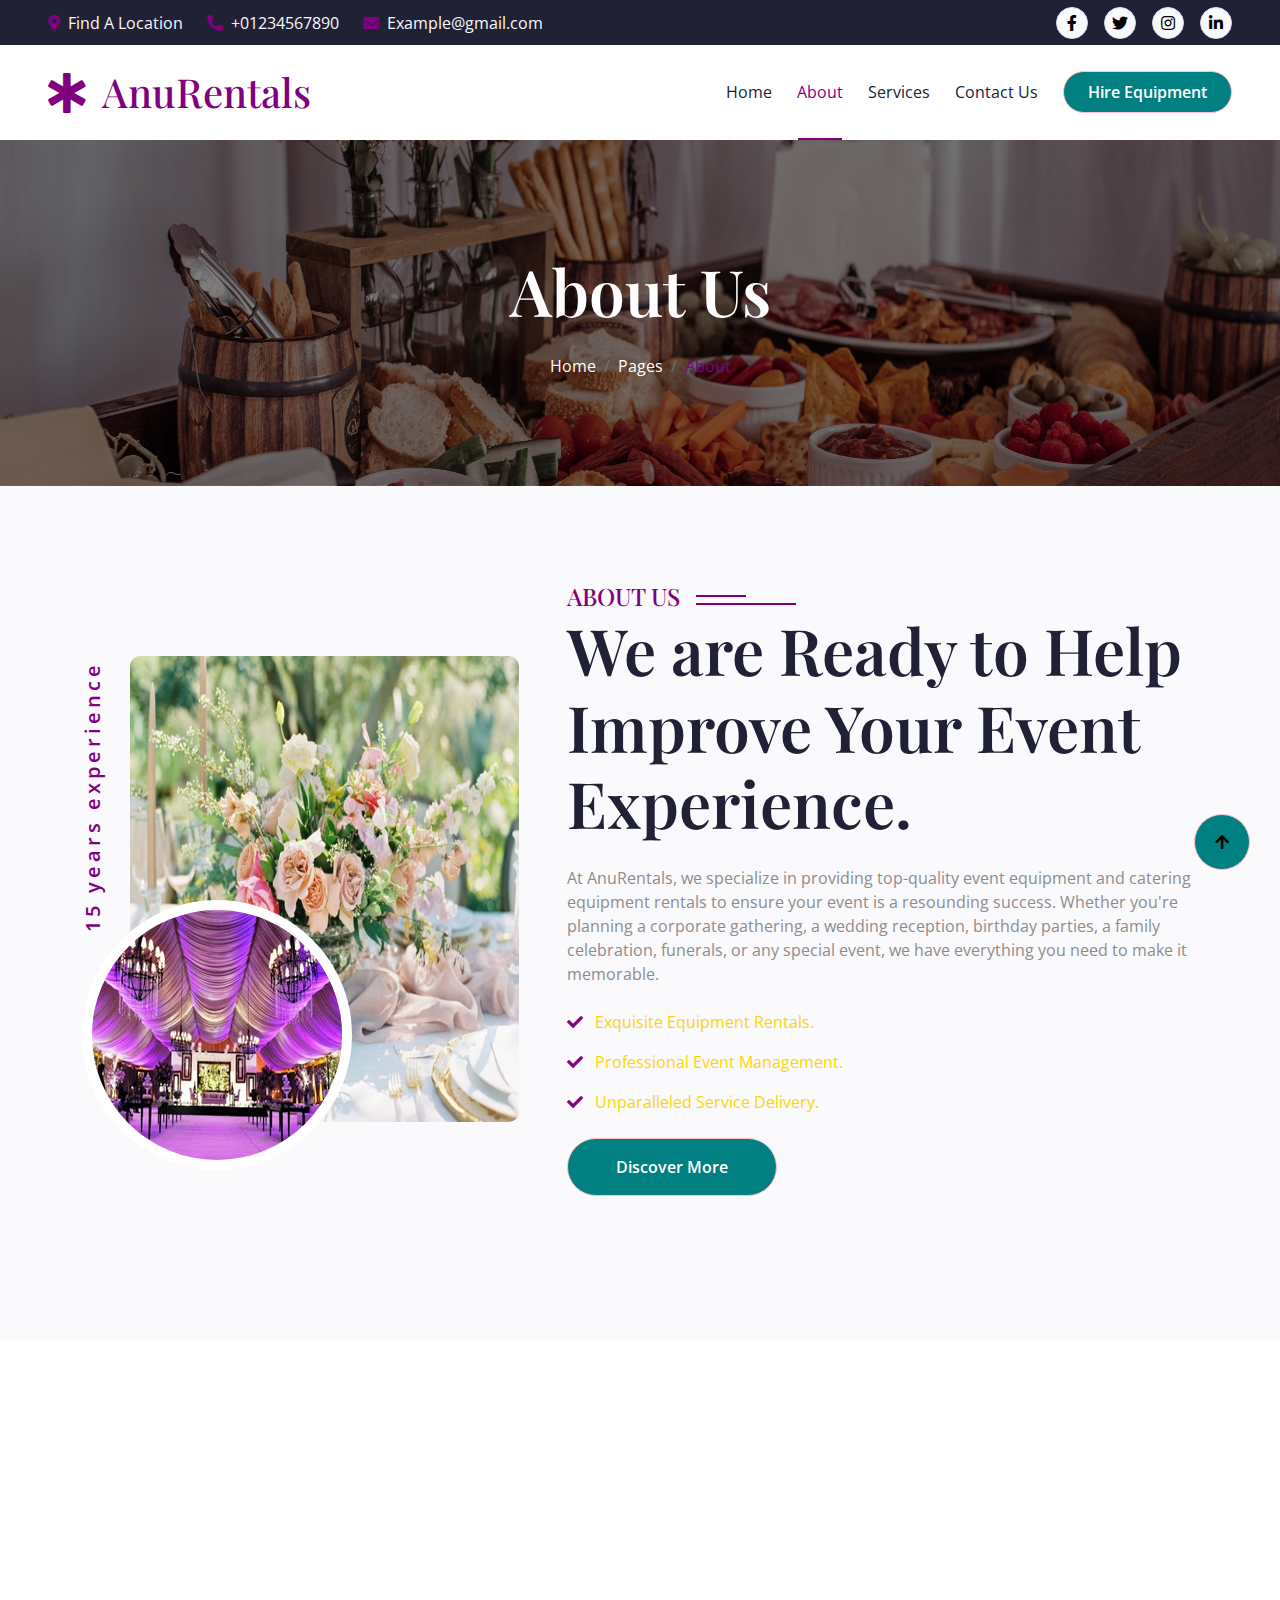
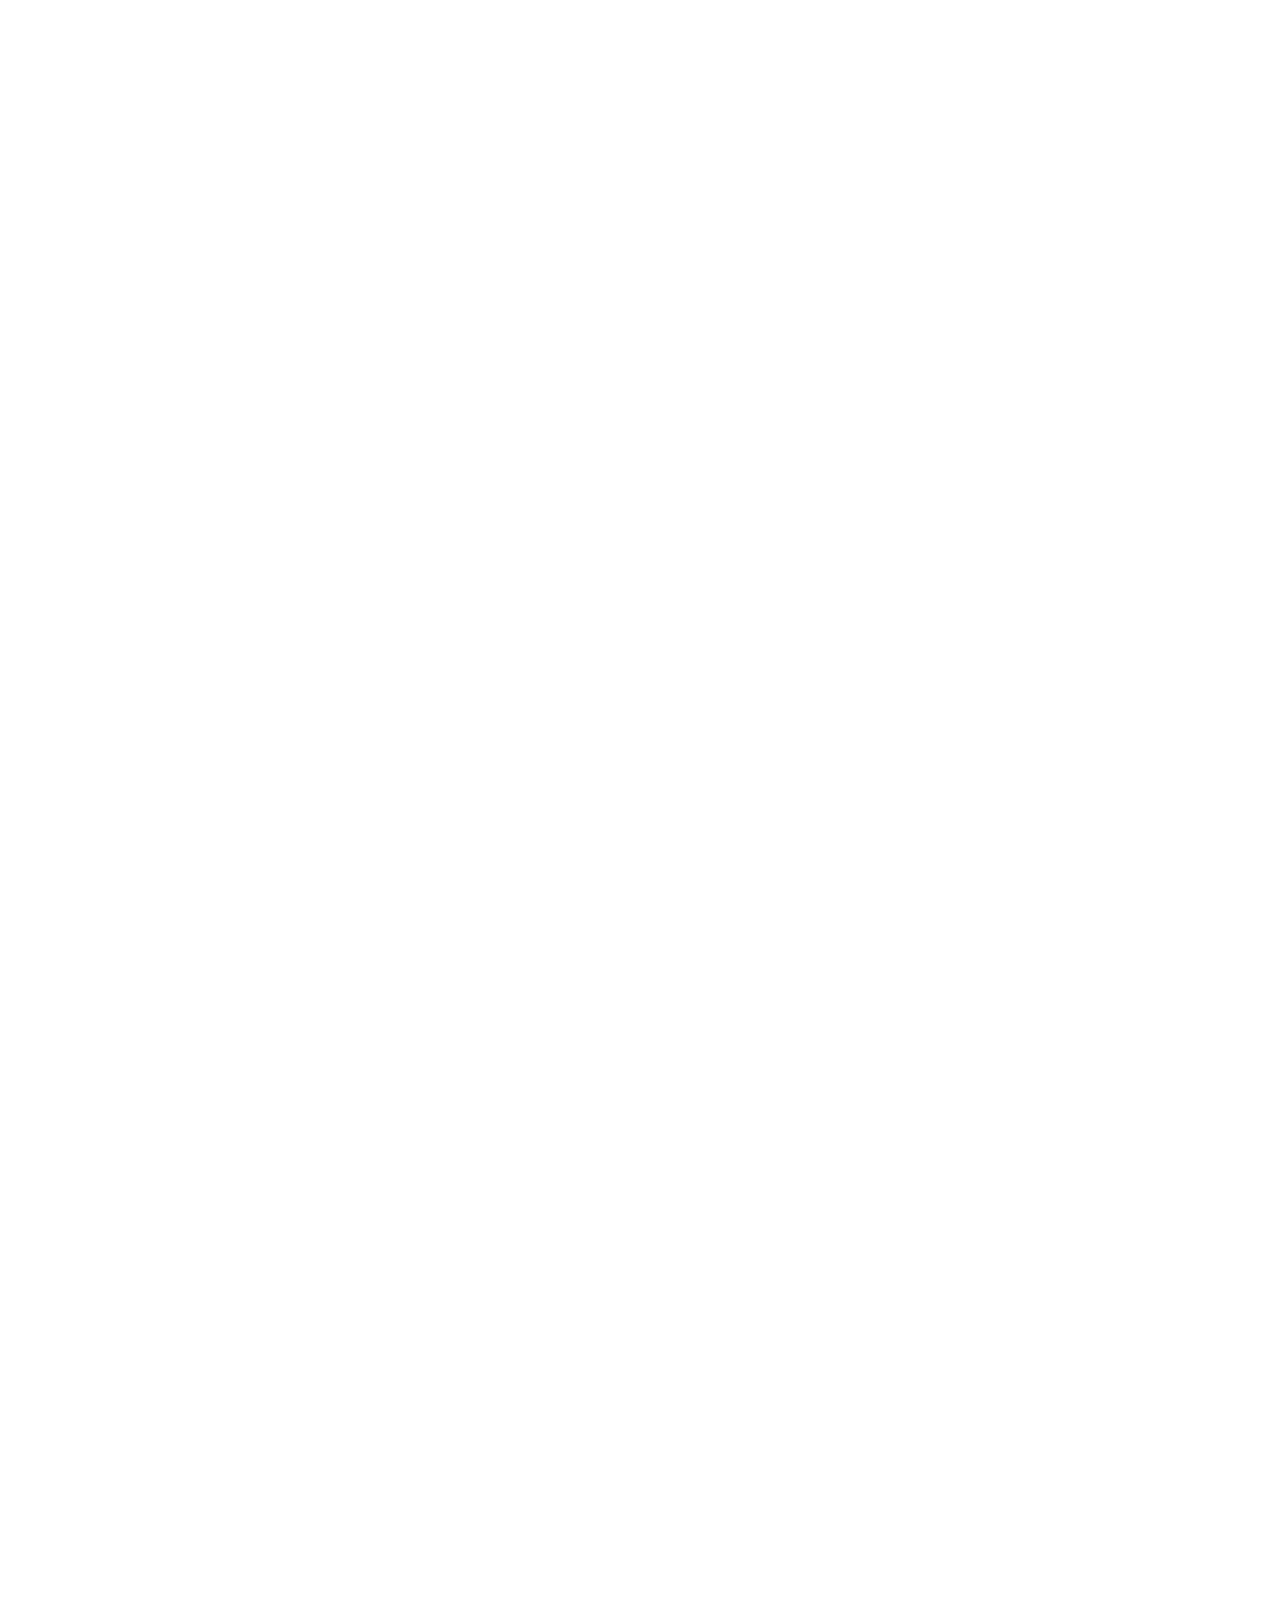
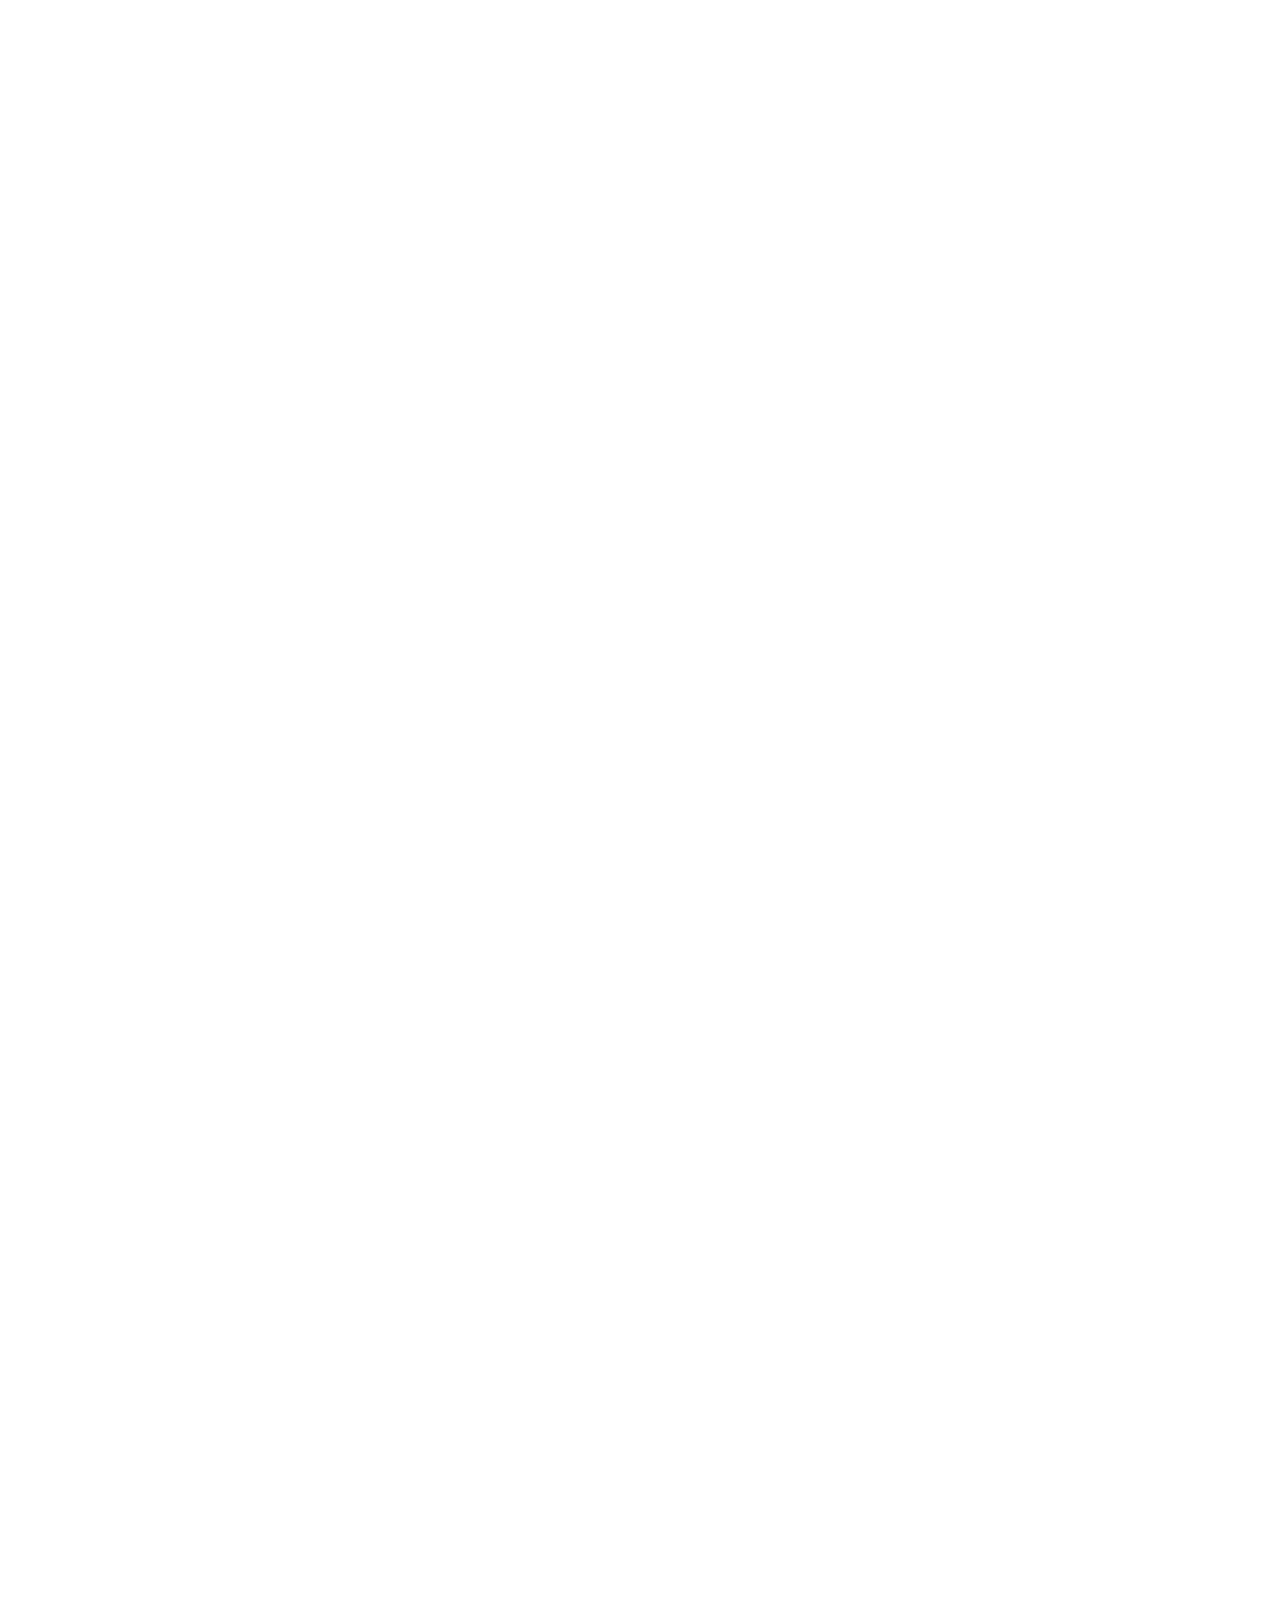
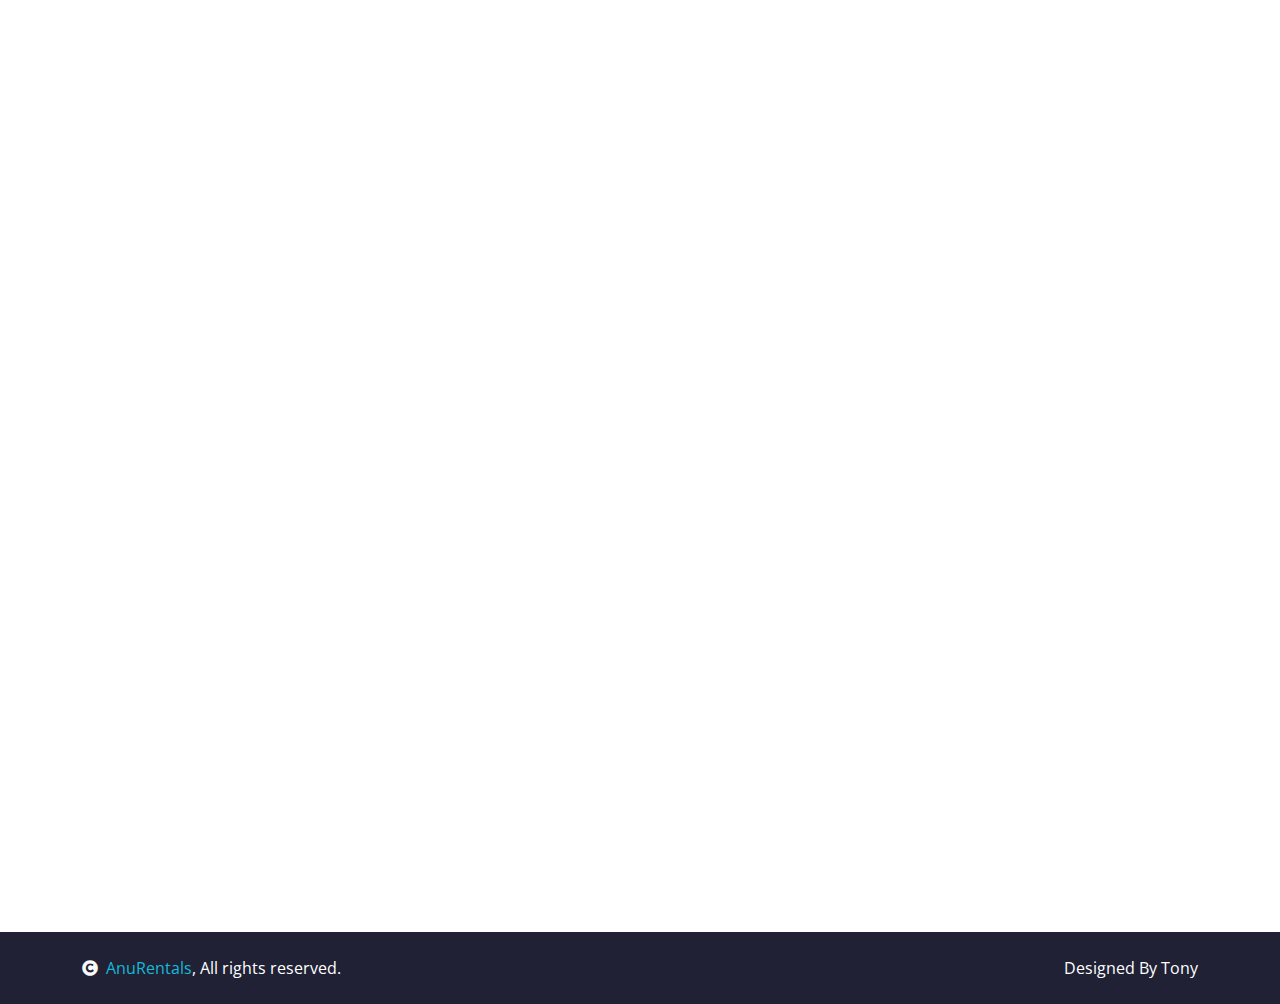
<file: about.html>
<!DOCTYPE html>
<html lang="en">

    <head>
        <meta charset="utf-8">
        <title>About Us</title>
        <meta content="width=device-width, initial-scale=1.0" name="viewport">
        <meta content="" name="keywords">
        <meta content="" name="description">

        <!-- Google Web Fonts -->
        <link rel="preconnect" href="https://fonts.googleapis.com">
        <link rel="preconnect" href="https://fonts.gstatic.com" crossorigin>
        <link href="https://fonts.googleapis.com/css2?family=Open+Sans:wght@400;500;600&family=Playfair+Display:wght@400;500;600&display=swap" rel="stylesheet"> 

        <!-- Icon Font Stylesheet -->
        <link rel="stylesheet" href="https://use.fontawesome.com/releases/v5.15.4/css/all.css"/>
        <link href="https://cdn.jsdelivr.net/npm/bootstrap-icons@1.4.1/font/bootstrap-icons.css" rel="stylesheet">

        <!-- Libraries Stylesheet -->
        <link href="lib/animate/animate.min.css" rel="stylesheet">
        <link href="lib/owlcarousel/assets/owl.carousel.min.css" rel="stylesheet">


        <!-- Customized Bootstrap Stylesheet -->
        <link href="css/bootstrap.min.css" rel="stylesheet">

        <!-- Template Stylesheet -->
        <link href="css/style.css" rel="stylesheet">
    </head>

    <body>

        <!-- Spinner Start -->
        <div id="spinner" class="show bg-white position-fixed translate-middle w-100 vh-100 top-50 start-50 d-flex align-items-center justify-content-center">
            <div class="spinner-border text-primary" style="width: 3rem; height: 3rem;" role="status">
                <span class="sr-only">Loading...</span>
            </div>
        </div>
        <!-- Spinner End -->


        <!-- Topbar Start -->
        <div class="container-fluid bg-dark px-5 d-none d-lg-block">
            <div class="row gx-0 align-items-center" style="height: 45px;">
                <div class="col-lg-8 text-center text-lg-start mb-lg-0">
                    <div class="d-flex flex-wrap">
                        <a href="#" class="text-light me-4"><i class="fas fa-map-marker-alt text-primary me-2"></i>Find A Location</a>
                        <a href="#" class="text-light me-4"><i class="fas fa-phone-alt text-primary me-2"></i>+01234567890</a>
                        <a href="#" class="text-light me-0"><i class="fas fa-envelope text-primary me-2"></i>Example@gmail.com</a>
                    </div>
                </div>
                <div class="col-lg-4 text-center text-lg-end">
                    <div class="d-flex align-items-center justify-content-end">
                        <a href="#" class="btn btn-light btn-square border rounded-circle nav-fill me-3"><i class="fab fa-facebook-f"></i></a>
                        <a href="#" class="btn btn-light btn-square border rounded-circle nav-fill me-3"><i class="fab fa-twitter"></i></a>
                        <a href="#" class="btn btn-light btn-square border rounded-circle nav-fill me-3"><i class="fab fa-instagram"></i></a>
                        <a href="#" class="btn btn-light btn-square border rounded-circle nav-fill me-0"><i class="fab fa-linkedin-in"></i></a>
                    </div>
                </div>
            </div>
        </div>
        <!-- Topbar End -->


        <!-- Navbar & Hero Start -->
        <div class="container-fluid position-relative p-0">
            <nav class="navbar navbar-expand-lg navbar-light bg-white px-4 px-lg-5 py-3 py-lg-0">
                <a href="index.html" class="navbar-brand p-0">
                    <h1 class="text-primary m-0"><i class="fas fa-star-of-life me-3"></i>AnuRentals</h1>
                    <!-- <img src="img/logo.png" alt="Logo"> -->
                </a>
                <button class="navbar-toggler" type="button" data-bs-toggle="collapse" data-bs-target="#navbarCollapse">
                    <span class="fa fa-bars"></span>
                </button>
                <div class="collapse navbar-collapse" id="navbarCollapse">
                    <div class="navbar-nav ms-auto py-0">
                        <a href="index.html" class="nav-item nav-link">Home</a>
                        <a href="about.html" class="nav-item nav-link active">About</a>
                        <a href="service.html" class="nav-item nav-link">Services</a>
                        <div class="nav-item dropdown">
                            <!-- <a href="#" class="nav-link dropdown-toggle" data-bs-toggle="dropdown">Pages</a>
                            <div class="dropdown-menu m-0">
                                <a href="appointment.html" class="dropdown-item">Appointment</a>
                                <a href="feature.html" class="dropdown-item">Features</a>
                                <a href="blog.html" class="dropdown-item">Our Blog</a>
                                <a href="team.html" class="dropdown-item">Our Team</a>
                                <a href="testimonial.html" class="dropdown-item">Testimonial</a>
                                <a href="404.html" class="dropdown-item">404 Page</a>
                            </div> -->
                        </div>
                        <a href="contact.html" class="nav-item nav-link">Contact Us</a>
                    </div>
                    <a href="#" class="btn btn-primary rounded-pill text-white py-2 px-4 flex-wrap flex-sm-shrink-0">Hire Equipment</a>
                </div>
            </nav>
        </div>
        <!-- Navbar End -->


        <!-- Header Start -->
        <div class="container-fluid bg-breadcrumb">
            <div class="container text-center py-5" style="max-width: 900px;">
                <h3 class="text-white display-3 mb-4 wow fadeInDown" data-wow-delay="0.1s">About Us</h1>
                <ol class="breadcrumb justify-content-center mb-0 wow fadeInDown" data-wow-delay="0.3s">
                    <li class="breadcrumb-item"><a href="index.html">Home</a></li>
                    <li class="breadcrumb-item"><a href="#">Pages</a></li>
                    <li class="breadcrumb-item active text-primary">About</li>
                </ol>    
            </div>
        </div>
        <!-- Header End -->


        <!-- About Start -->
        <div class="container-fluid about bg-light py-5">
            <div class="container py-5">
                <div class="row g-5 align-items-center">
                    <div class="col-lg-5 wow fadeInLeft" data-wow-delay="0.2s">
                        <div class="about-img pb-5 ps-5">
                            <img src="img/about22.jpeg" class="img-fluid rounded w-100" style="object-fit: cover;" alt="Image">
                            <div class="about-img-inner">
                                <img src="img/about11.jpg" class="img-fluid rounded-circle w-100 h-100" alt="Image">
                            </div>
                            <div class="about-experience">15 years experience</div>
                        </div>
                    </div>
                    <div class="col-lg-7 wow fadeInRight" data-wow-delay="0.4s">
                        <div class="section-title text-start mb-5">
                            <h4 class="sub-title pe-3 mb-0">About Us</h4>
                            <h1 class="display-3 mb-4">We are Ready to Help Improve Your Event Experience.</h1>
                            <p class="mb-4">At AnuRentals, we specialize in providing top-quality event equipment and catering equipment
                                 rentals to ensure your event is a resounding success. Whether you're planning a corporate gathering, a wedding 
                                 reception, birthday parties, 
                                 a family celebration, funerals,  or any special event, we have everything you need to make it memorable.
                            </p>
                            <div class="mb-4">
                                <p class="text-secondary"><i class="fa fa-check text-primary me-2"></i> Exquisite Equipment Rentals.</p>
                                <p class="text-secondary"><i class="fa fa-check text-primary me-2"></i> Professional Event Management.</p>
                                <p class="text-secondary"><i class="fa fa-check text-primary me-2"></i> Unparalleled Service Delivery.</p>
                            </div>
                            <a href="#" class="btn btn-primary rounded-pill text-white py-3 px-5">Discover More</a>
                        </div>
                    </div>
                </div>
            </div>
        </div>
        <!-- About End -->

        <!-- Feature Start -->
        <div class="container-fluid feature py-5">
            <div class="container py-5">
                <div class="section-title mb-5 wow fadeInUp" data-wow-delay="0.1s">
                    <div class="sub-style">
                        <h4 class="sub-title px-3 mb-0">Why Choose Us</h4>
                    </div>
                    <h1 class="display-3 mb-4">Why Choose Us? Your Partner for Seamless Events!</h1>
                    <p class="mb-0">
                        With our commitment to excellence and a passion for creating memorable experiences,
                         we offer comprehensive event equipment rentals and management services tailored to your 
                         specific needs. Discover what sets us apart and why we are the preferred choice for 
                         event planners and hosts alike.
                    </p>
                </div>
                <div class="row g-4 justify-content-center">
                    <div class="col-md-6 col-lg-4 col-xl-3 wow fadeInUp" data-wow-delay="0.7s">
                        <div class="row-cols-1 feature-item p-4">
                            <div class="col-12">
                                <div class="feature-icon mb-4">
                                    <div class="p-3 d-inline-flex bg-white rounded">
                                        <i class="fas fa-users fa-4x text-primary"></i>
                                    </div>
                                </div>
                                <div class="feature-content d-flex flex-column">
                                    <h5 class="mb-4">Reliability</h5>
                                    <p class="mb-0">
                                        Count on us to deliver on time, every time. We understand 
                                        the importance of deadlines and reliability in event planning,
                                         and we strive to provide a seamless experience from start to finish.
                                    </p>
                                </div>
                            </div>
                        </div>
                    </div>
                    <div class="col-md-6 col-lg-4 col-xl-3 wow fadeInUp" data-wow-delay="0.1s">
                        <div class="row-cols-1 feature-item p-4">
                            <div class="col-12">
                                <div class="feature-icon mb-4">
                                    <div class="p-3 d-inline-flex bg-white rounded">
                                        <i class="fas fa-spa fa-4x text-primary"></i>
                                    </div>
                                </div>
                                <div class="feature-content d-flex flex-column">
                                    <h5 class="mb-4">Flexibility</h5>
                                    <p class="mb-0">
                                        We embrace the diversity of our clients' needs. 
                                        Whether it is last-minute changes or unique requests,
                                         our robust flexible approach allows us to adapt and provide personalized
                                        solutions for your event.
                                    </p>
                                </div>
                            </div>
                        </div>
                    </div>
                    <div class="col-md-6 col-lg-4 col-xl-3 wow fadeInUp" data-wow-delay="0.3s">
                        <div class="row-cols-1 feature-item p-4">
                            <div class="col-12">
                                <div class="feature-icon mb-4">
                                    <div class="p-3 d-inline-flex bg-white rounded">
                                        <i class="fas fa-heart fa-4x text-primary"></i>
                                    </div>
                                </div>
                                <div class="feature-content d-flex flex-column">
                                    <h5 class="mb-4">Customer Satisfaction</h5>
                                    <p class="mb-0">
                                        Your satisfaction is our priority. From initial consultation 
                                        to event day support, we are committed to providing 
                                        exceptional service and ensuring your event is a resounding success.
                                    </p>
                                </div>
                            </div>
                        </div>
                    </div>
                    <div class="col-md-6 col-lg-4 col-xl-3 wow fadeInUp" data-wow-delay="0.5s">
                        <div class="row-cols-1 feature-item p-4">
                            <div class="col-12">
                                <div class="feature-icon mb-4">
                                    <div class="p-3 d-inline-flex bg-white rounded">
                                        <i class="fab fa-pied-piper fa-4x text-primary"></i>
                                    </div>
                                </div>
                                <div class="feature-content d-flex flex-column">
                                    <h5 class="mb-4">Quality of Equipment</h5>
                                    <p class="mb-0">We offer only the highest quality event equipment. Our inventory is 
                                        meticulously maintained and 
                                        regularly updated to meet industry standards and exceed client expectations.</p>
                                </div>
                            </div>
                        </div>
                    </div>
                    <div class="col-12 text-center wow fadeInUp" data-wow-delay="0.2s">
                        <a href="#" class="btn btn-primary rounded-pill text-white py-3 px-5">More Details</a>
                    </div>
                </div>
            </div>
        </div>
        <!-- Feature End -->


         <!-- Testimonial Start -->
         <div class="container-fluid testimonial py-5 wow zoomInDown" data-wow-delay="0.1s">
            <div class="container py-5">
                <div class="section-title mb-5">
                    <div class="sub-style">
                        <h4 class="sub-title text-white px-3 mb-0">Testimonial</h4>
                    </div>
                    <h1 class="display-3 mb-4">What Clients are Saying</h1>
                </div>
                <div class="testimonial-carousel owl-carousel">
                    <div class="testimonial-item">
                        <div class="testimonial-inner p-5">
                            <!-- <div class="testimonial-inner-img mb-4">
                                <img src="img/testimonial-img.jpg" class="img-fluid rounded-circle" alt="">
                            </div> -->
                            <p class="text-white fs-7">
                                "AnuRentals exceeded our expectations with seamless event management 
                                and top-notch catering that impressed our international guests.
                                 Their elegant decor rentals added sophistication to our corporate gala."
                            </p>
                            <div class="text-center">
                                <h5 class="mb-2">John Ochieng</h5>
                                <p class="mb-2 text-white-50">Rongai, Kenya</p>
                                <div class="d-flex justify-content-center">
                                    <i class="fas fa-star text-secondary"></i>
                                    <i class="fas fa-star text-secondary"></i>
                                    <i class="fas fa-star text-secondary"></i>
                                    <i class="fas fa-star text-secondary"></i>
                                    <i class="fas fa-star text-secondary"></i>
                                </div>
                            </div>
                        </div>
                    </div>
                    <div class="testimonial-item">
                        <div class="testimonial-inner p-5">
                            <!-- <div class="testimonial-inner-img mb-4">
                                <img src="img/testimonial-img.jpg" class="img-fluid rounded-circle" alt="">
                            </div> -->
                            <p class="text-white fs-7">
                                "We couldn't have been happier with AnuRentals. Their event management ensured 
                                our wedding day ran smoothly, the catering impressed all our guests, and their decor 
                                rentals transformed the venue into a dreamlike setting."
                            </p>
                            <div class="text-center">
                                <h5 class="mb-2">Njoki Waweru</h5>
                                <p class="mb-2 text-white-50">Kiambu, Kenya</p>
                                <div class="d-flex justify-content-center">
                                    <i class="fas fa-star text-secondary"></i>
                                    <i class="fas fa-star text-secondary"></i>
                                    <i class="fas fa-star text-secondary"></i>
                                    <i class="fas fa-star text-secondary"></i>
                                    <i class="fas fa-star text-secondary"></i>
                                </div>
                            </div>
                        </div>
                    </div>
                    <div class="testimonial-item">
                        <div class="testimonial-inner p-5">
                            <!-- <div class="testimonial-inner-img mb-4">
                                <img src="img/testimonial-img.jpg" class="img-fluid rounded-circle" alt="">
                            </div> -->
                            <p class="text-white fs-7">
                                "Our experience with AnuRentals was exceptional. Their event management 
                                team allowed us to enjoy our stress-free birthday party, the catering
                                 was delicious and accommodated all dietary needs, and their decor rentals
                                  perfectly complemented our party theme."
                            </p>
                            <div class="text-center">
                                <h5 class="mb-2">Brian Koech</h5>
                                <p class="mb-2 text-white-50">Kabete, Nairobi</p>
                                <div class="d-flex justify-content-center">
                                    <i class="fas fa-star text-secondary"></i>
                                    <i class="fas fa-star text-secondary"></i>
                                    <i class="fas fa-star text-secondary"></i>
                                    <i class="fas fa-star text-secondary"></i>
                                    <i class="fas fa-star text-secondary"></i>
                                </div>
                            </div>
                        </div>
                    </div>
                </div>
            </div>
        </div>
        <!-- Testimonial End -->









        <!-- Book Appointment Start -->
        <div class="container-fluid appointment py-5">
            <div class="container py-5">
                <div class="row g-5 align-items-center">
                    <div class="col-lg-6 wow fadeInLeft" data-wow-delay="0.2">
                        <div class="section-title text-start">
                            <h4 class="sub-title pe-3 mb-0">Solutions For Your Event</h4>
                            <h1 class="display-4 mb-4">Reliable Quality Services With Minimal Hassle</h1>
                            <p class="mb-4">
                                Whether you have questions about our services, need assistance planning your event,
                                 or want to inquire about equipment availability, we're here to help.
                                  Please reach out to us using the form below, and one of our dedicated
                                   team members will get back to you promptly.
                            </p>
                            <div class="row g-4">
                                <div class="col-sm-6">
                                    <div class="d-flex flex-column h-100">
                                        <div class="mb-4">
                                            <h5 class="mb-3"><i class="fa fa-check text-primary me-2"></i> We are here to help</h5>
                                            <p class="mb-0">
                                                Let us assist you in selecting the perfect equipment, 
                                                coordinating logistics, or managing the finer details of your event. 
                                            </p>
                                        </div>
                                        <div class="mb-4">
                                            <h5 class="mb-3"><i class="fa fa-check text-primary me-2"></i> Connect with us</h5>
                                            <p class="mb-0">
                                                Don't hesitate to reach out with any questions or special requests. 
                                                Our goal is to exceed your expectations. We look forward to hearing from you soon.
                                            </p>
                                        </div>
                                        <div class="text-start mb-4">
                                            <a href="#" class="btn btn-primary rounded-pill text-white py-3 px-5">More Details</a>
                                        </div>
                                    </div>
                                </div>
                                <div class="col-sm-6">
                                    <div class="video h-100">
                                        <img src="img/cont4.png" class="img-fluid rounded w-100 h-100" style="object-fit: cover;" alt="">
                                        <!-- <button type="button" class="btn btn-play" data-bs-toggle="modal" data-src="https://www.youtube.com/embed/DWRcNpR6Kdc" data-bs-target="#videoModal">
                                            <span></span>
                                        </button> -->
                                    </div>
                                </div>
                            </div>
                        </div>
                    </div>
                    <div class="col-lg-6 wow fadeInRight" data-wow-delay="0.4s">
                        <div class="appointment-form rounded p-5">
                            <p class="fs-4 text-uppercase text-primary">Get In Touch</p>
                            <h1 class="display-5 mb-4">Send Us a Message</h1>
                            <form>
                                <div class="row gy-3 gx-4">
                                    <div class="col-xl-6">
                                        <input type="text" class="form-control py-3 border-primary bg-transparent text-white" placeholder="First Name">
                                    </div>
                                    <div class="col-xl-6">
                                        <input type="email" class="form-control py-3 border-primary bg-transparent text-white" placeholder="Email">
                                    </div>
                                    <div class="col-xl-6">
                                        <input type="phone" class="form-control py-3 border-primary bg-transparent" placeholder="Phone">
                                    </div>
                                    <div class="col-xl-6">
                                        <select class="form-select py-3 border-primary bg-transparent" aria-label="Default select example">
                                            <option selected>-- Select Service --</option>
                                            <option value="1">Equipment Rentals</option>
                                            <option value="2">Photography </option>
                                            <option value="3">Videography</option>
                                            <option value="4">Event Planning </option>
                                            <option value="5">Logistics</option>
                                        </select>
                                    </div>
                                    <div class="col-xl-6">
                                        <input type="date" class="form-control py-3 border-primary bg-transparent">
                                    </div>
                                    <div class="col-xl-6">
                                        <select class="form-select py-3 border-primary bg-transparent" aria-label="Default select example">
                                            <option selected>-- Event Type --</option>
                                            <option value="1">Wedding</option>
                                            <option value="2">Corporate Event</option>
                                            <option value="2">Anniversary</option>
                                            <option value="2">Birthday</option>
                                            <option value="2">Private Gathering</option>
                                            <option value="2">Funeral</option>
                                        </select>
                                    </div>
                                    <div class="col-12">
                                        <textarea class="form-control border-primary bg-transparent text-white" name="text" id="area-text" cols="30" rows="5" placeholder="Write Comments"></textarea>
                                    </div>
                                    <div class="col-12">
                                        <button type="button" class="btn btn-primary text-white w-100 py-3 px-5">SUBMIT NOW</button>
                                    </div>
                                </div>
                            </form>
                        </div>
                    </div>
                </div>
            </div>
        </div>
        <!-- Modal Video -->
        <div class="modal fade" id="videoModal" tabindex="-1" aria-labelledby="exampleModalLabel" aria-hidden="true">
            <div class="modal-dialog">
                <div class="modal-content rounded-0">
                    <div class="modal-header">
                        <h5 class="modal-title" id="exampleModalLabel">Youtube Video</h5>
                        <button type="button" class="btn-close" data-bs-dismiss="modal" aria-label="Close"></button>
                    </div>
                    <div class="modal-body">
                        <!-- 16:9 aspect ratio -->
                        <div class="ratio ratio-16x9">
                            <iframe class="embed-responsive-item" src="" id="video" allowfullscreen allowscriptaccess="always"
                                allow="autoplay"></iframe>
                        </div>
                    </div>
                </div>
            </div>
        </div>
        <!-- Book Appointment End -->


        <!-- Previous Events start -->
        <div class="container-fluid blog py-5">
            <div class="container py-5">
                <div class="section-title mb-5 wow fadeInUp" data-wow-delay="0.1s">
                    <div class="sub-style">
                        <h4 class="sub-title px-3 mb-0">Past Events</h4>
                    </div>
                    <h1 class="display-3 mb-4">Explore Our Successful Past Events</h1>
                    <p class="mb-0">
                        Take a look at some of the memorable events we've had 
                        the privilege to be a part of. From weddings and corporate 
                        galas to private parties, each event showcases our dedication 
                        to excellence and commitment to creating lasting impressions.
                    </p>
                </div>
                <div class="row g-4 justify-content-center">
                    <div class="col-md-6 col-lg-6 col-xl-4 wow fadeInUp" data-wow-delay="0.1s">
                        <div class="blog-item rounded">
                            <div class="blog-img">
                                <img src="img/party.png" class="img-fluid w-100" alt="Image">
                            </div>
                            <div class="blog-centent p-4">
                                <div class="d-flex justify-content-between mb-4">
                                    <p class="mb-0 text-muted"><i class="fa fa-calendar-alt text-primary"></i> 14 Feb 2024</p>
                                    <a href="#" class="text-muted"><span class="fa fa-comments text-primary"></span> 4 Reviews</a>
                                </div>
                                <a href="#" class="h4">House Warming Event</a>
                                <p class="my-4">
                                    A festive private party held at a prestine residence, where our personalized 
                                    event management ensured a stress-free experience, complemented by delicious 
                                    catering and stylish decor rentals.
                                </p>
                                <a href="#" class="btn btn-primary rounded-pill text-white py-2 px-4 mb-1">See More</a>
                            </div>
                        </div>
                    </div>
                    <div class="col-md-6 col-lg-6 col-xl-4 wow fadeInUp" data-wow-delay="0.3s">
                        <div class="blog-item rounded">
                            <div class="blog-img">
                                <img src="img/weddn.png" class="img-fluid w-100" alt="Image">
                            </div>
                            <div class="blog-centent p-4">
                                <div class="d-flex justify-content-between mb-4">
                                    <p class="mb-0 text-muted"><i class="fa fa-calendar-alt text-primary"></i> 01 Jan 2023</p>
                                    <a href="#" class="text-muted"><span class="fa fa-comments text-primary"></span> 3 Reviews</a>
                                </div>
                                <a href="#" class="h4">Wedding Extravaganza</a>
                                <p class="my-4">
                                    A breathtaking wedding held at limuru gardens, where our team provided elegant 
                                    decor rentals and impeccable catering that delighted guests and created a romantic ambiance.
                                </p>
                                <a href="#" class="btn btn-primary rounded-pill text-white py-2 px-4 mb-1">See More</a>
                            </div>
                        </div>
                    </div>
                    <div class="col-md-6 col-lg-6 col-xl-4 wow fadeInUp" data-wow-delay="0.5s">
                        <div class="blog-item rounded">
                            <div class="blog-img">
                                <img src="img/corp.png" class="img-fluid w-100" alt="Image">
                            </div>
                            <div class="blog-centent p-4">
                                <div class="d-flex justify-content-between mb-4">
                                    <p class="mb-0 text-muted"><i class="fa fa-calendar-alt text-primary"></i> 23 Sept 2022</p>
                                    <a href="#" class="text-muted"><span class="fa fa-comments text-primary"></span> 8 Reviews</a>
                                </div>
                                <a href="#" class="h4">Corporate Gala</a>
                                <p class="my-4">
                                    An exclusive corporate gala hosted for international guests, featuring seamless event management, 
                                    sophisticated decor rentals, and a diverse catering menu that impressed attendees.
                                </p>
                                <a href="#" class="btn btn-primary rounded-pill text-white py-2 px-4 mb-1">See More</a>
                            </div>
                        </div>
                    </div>
                </div>
            </div>
        </div>
        <!-- Past Events End -->


        

        <!-- Footer Start -->
        <div class="container-fluid footer py-5 wow fadeIn" data-wow-delay="0.2s">
            <div class="container py-5">
                <div class="row g-5">
                    <div class="col-md-6 col-lg-6 col-xl-3">
                        <div class="footer-item d-flex flex-column">
                            <h4 class="text-white mb-4"><i class="fas fa-star-of-life me-3"></i>AnuRentals</h4>
                            <p>
                                Exquisite Equipment Rentals and Event Management Services.
                            </p>
                            <div class="d-flex align-items-center">
                                <i class="fas fa-share fa-2x text-white me-2"></i>
                                <a class="btn-square btn btn-primary text-white rounded-circle mx-1" href=""><i class="fab fa-facebook-f"></i></a>
                                <a class="btn-square btn btn-primary text-white rounded-circle mx-1" href=""><i class="fab fa-twitter"></i></a>
                                <a class="btn-square btn btn-primary text-white rounded-circle mx-1" href=""><i class="fab fa-instagram"></i></a>
                                <a class="btn-square btn btn-primary text-white rounded-circle mx-1" href=""><i class="fab fa-linkedin-in"></i></a>
                            </div>
                        </div>
                    </div>
                    <div class="col-md-6 col-lg-6 col-xl-3">
                        <div class="footer-item d-flex flex-column">
                            <h4 class="mb-4 text-white">Quick Links</h4>
                            <a href=""><i class="fas fa-angle-right me-2"></i> Home Page</a>
                            <a href=""><i class="fas fa-angle-right me-2"></i> About us</a>
                            <a href=""><i class="fas fa-angle-right me-2"></i> Contact Us</a>
                            <a href=""><i class="fas fa-angle-right me-2"></i> Our Rentals</a>
                            <a href=""><i class="fas fa-angle-right me-2"></i> Other Services</a>
                        </div>
                    </div>
                    <div class="col-md-6 col-lg-6 col-xl-3">
                        <div class="footer-item d-flex flex-column">
                            <h4 class="mb-4 text-white">AnuRentals Services</h4>
                            <a href=""><i class="fas fa-angle-right me-2"></i> Cutlery Rentals</a>
                            <a href=""><i class="fas fa-angle-right me-2"></i> Glassware Rentals</a>
                            <a href=""><i class="fas fa-angle-right me-2"></i> Linen and Decor Rentals</a>
                            <a href=""><i class="fas fa-angle-right me-2"></i> Kitchen & Grill Rentals</a>
                            <a href=""><i class="fas fa-angle-right me-2"></i> Photography and Videography</a>
                            <a href=""><i class="fas fa-angle-right me-2"></i> Catering & Event Management</a>
                        </div>
                    </div>
                    <div class="col-md-6 col-lg-6 col-xl-3">
                        <div class="footer-item d-flex flex-column">
                            <h4 class="mb-4 text-white">Contact Info</h4>
                            <a href=""><i class="fa fa-map-marker-alt me-2"></i>Nairobi, Kenya</a>
                            <a href=""><i class="fas fa-envelope me-2"></i> info@example.com</a>
                            <a href=""><i class="fas fa-envelope me-2"></i> info@example.com</a>
                            <a href=""><i class="fas fa-phone me-2"></i> +254 712 345 678</a>
                            <a href="" class="mb-3"><i class="fas fa-print me-2"></i> +254 712 345 678</a>
                        </div>
                    </div>
                </div>
            </div>
        </div>
        <!-- Footer End -->
        
        <!-- Copyright Start -->
        <div class="container-fluid copyright py-4">
            <div class="container">
                <div class="row g-4 align-items-center">
                    <div class="col-md-6 text-center text-md-start mb-md-0">
                        <span class="text-white"><a href="#"><i class="fas fa-copyright text-light me-2"></i>AnuRentals</a>, All rights reserved.</span>
                    </div>
                    <div class="col-md-6 text-center text-md-end text-white">
                        Designed By Tony
                    </div>
                </div>
            </div>
        </div>
        <!-- Copyright End -->

        <!-- Back to Top -->
        <a href="#" class="btn btn-primary btn-lg-square back-to-top"><i class="fa fa-arrow-up"></i></a>   

        
        <!-- JavaScript Libraries -->
        <script src="https://ajax.googleapis.com/ajax/libs/jquery/3.6.4/jquery.min.js"></script>
        <script src="https://cdn.jsdelivr.net/npm/bootstrap@5.0.0/dist/js/bootstrap.bundle.min.js"></script>
        <script src="lib/wow/wow.min.js"></script>
        <script src="lib/easing/easing.min.js"></script>
        <script src="lib/waypoints/waypoints.min.js"></script>
        <script src="lib/owlcarousel/owl.carousel.min.js"></script>
        

        <!-- Template Javascript -->
        <script src="js/main.js"></script>
        
    </body>

</html>
</file>
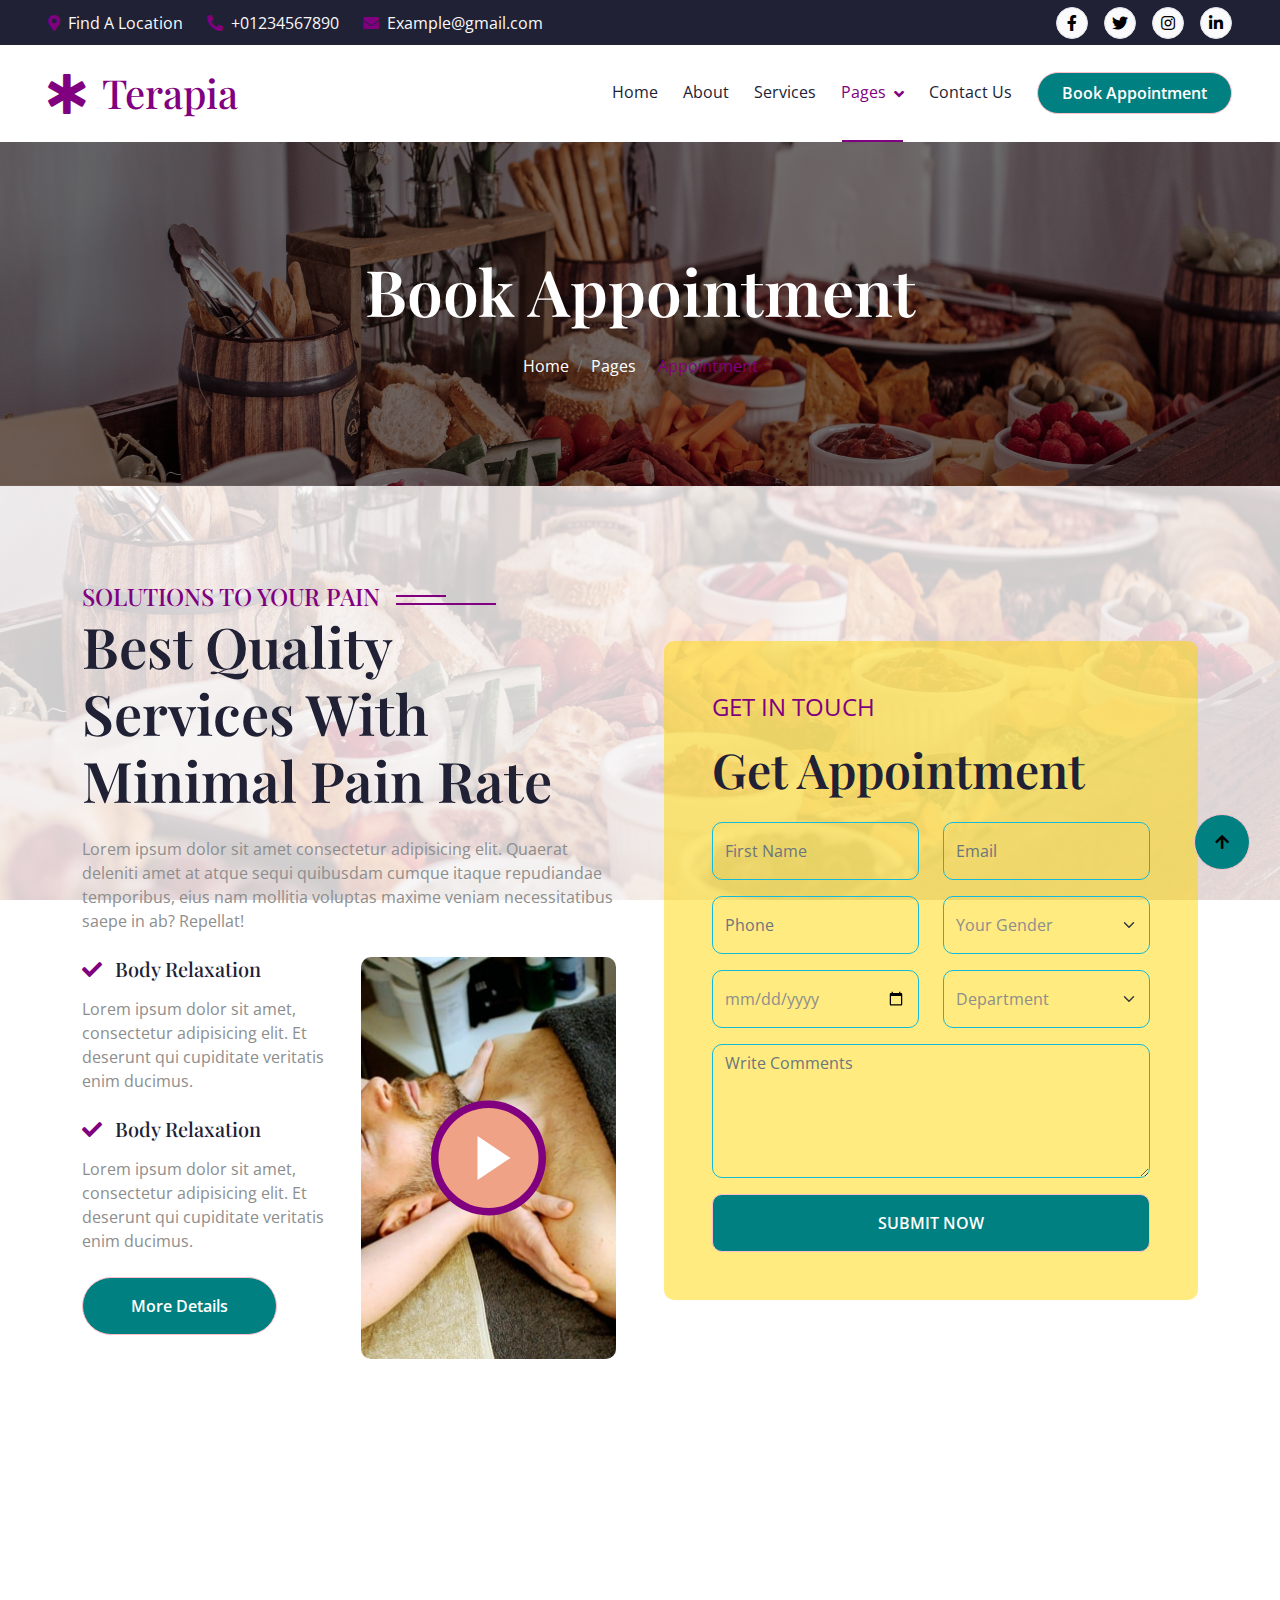
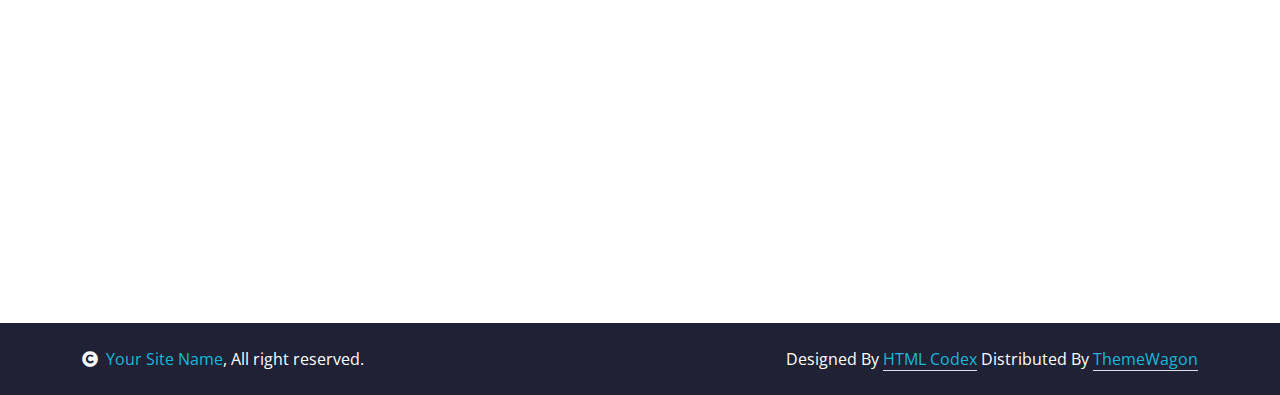
<file: appointment.html>
<!DOCTYPE html>
<html lang="en">

    <head>
        <meta charset="utf-8">
        <title>Terapia - Physical Therapy Website Template</title>
        <meta content="width=device-width, initial-scale=1.0" name="viewport">
        <meta content="" name="keywords">
        <meta content="" name="description">

        <!-- Google Web Fonts -->
        <link rel="preconnect" href="https://fonts.googleapis.com">
        <link rel="preconnect" href="https://fonts.gstatic.com" crossorigin>
        <link href="https://fonts.googleapis.com/css2?family=Open+Sans:wght@400;500;600&family=Playfair+Display:wght@400;500;600&display=swap" rel="stylesheet"> 

        <!-- Icon Font Stylesheet -->
        <link rel="stylesheet" href="https://use.fontawesome.com/releases/v5.15.4/css/all.css"/>
        <link href="https://cdn.jsdelivr.net/npm/bootstrap-icons@1.4.1/font/bootstrap-icons.css" rel="stylesheet">

        <!-- Libraries Stylesheet -->
        <link href="lib/animate/animate.min.css" rel="stylesheet">
        <link href="lib/owlcarousel/assets/owl.carousel.min.css" rel="stylesheet">


        <!-- Customized Bootstrap Stylesheet -->
        <link href="css/bootstrap.min.css" rel="stylesheet">

        <!-- Template Stylesheet -->
        <link href="css/style.css" rel="stylesheet">
    </head>

    <body>

        <!-- Spinner Start -->
        <div id="spinner" class="show bg-white position-fixed translate-middle w-100 vh-100 top-50 start-50 d-flex align-items-center justify-content-center">
            <div class="spinner-border text-primary" style="width: 3rem; height: 3rem;" role="status">
                <span class="sr-only">Loading...</span>
            </div>
        </div>
        <!-- Spinner End -->


        <!-- Topbar Start -->
        <div class="container-fluid bg-dark px-5 d-none d-lg-block">
            <div class="row gx-0 align-items-center" style="height: 45px;">
                <div class="col-lg-8 text-center text-lg-start mb-lg-0">
                    <div class="d-flex flex-wrap">
                        <a href="#" class="text-light me-4"><i class="fas fa-map-marker-alt text-primary me-2"></i>Find A Location</a>
                        <a href="#" class="text-light me-4"><i class="fas fa-phone-alt text-primary me-2"></i>+01234567890</a>
                        <a href="#" class="text-light me-0"><i class="fas fa-envelope text-primary me-2"></i>Example@gmail.com</a>
                    </div>
                </div>
                <div class="col-lg-4 text-center text-lg-end">
                    <div class="d-flex align-items-center justify-content-end">
                        <a href="#" class="btn btn-light btn-square border rounded-circle nav-fill me-3"><i class="fab fa-facebook-f"></i></a>
                        <a href="#" class="btn btn-light btn-square border rounded-circle nav-fill me-3"><i class="fab fa-twitter"></i></a>
                        <a href="#" class="btn btn-light btn-square border rounded-circle nav-fill me-3"><i class="fab fa-instagram"></i></a>
                        <a href="#" class="btn btn-light btn-square border rounded-circle nav-fill me-0"><i class="fab fa-linkedin-in"></i></a>
                    </div>
                </div>
            </div>
        </div>
        <!-- Topbar End -->


        <!-- Navbar & Hero Start -->
        <div class="container-fluid position-relative p-0">
            <nav class="navbar navbar-expand-lg navbar-light bg-white px-4 px-lg-5 py-3 py-lg-0">
                <a href="index.html" class="navbar-brand p-0">
                    <h1 class="text-primary m-0"><i class="fas fa-star-of-life me-3"></i>Terapia</h1>
                    <!-- <img src="img/logo.png" alt="Logo"> -->
                </a>
                <button class="navbar-toggler" type="button" data-bs-toggle="collapse" data-bs-target="#navbarCollapse">
                    <span class="fa fa-bars"></span>
                </button>
                <div class="collapse navbar-collapse" id="navbarCollapse">
                    <div class="navbar-nav ms-auto py-0">
                        <a href="index.html" class="nav-item nav-link">Home</a>
                        <a href="about.html" class="nav-item nav-link">About</a>
                        <a href="service.html" class="nav-item nav-link">Services</a>
                        <div class="nav-item dropdown">
                            <a href="#" class="nav-link dropdown-toggle active" data-bs-toggle="dropdown">Pages</a>
                            <div class="dropdown-menu m-0">
                                <a href="appointment.html" class="dropdown-item active">Appointment</a>
                                <a href="feature.html" class="dropdown-item">Features</a>
                                <a href="blog.html" class="dropdown-item">Our Blog</a>
                                <a href="team.html" class="dropdown-item">Our Team</a>
                                <a href="testimonial.html" class="dropdown-item">Testimonial</a>
                                <a href="404.html" class="dropdown-item">404 Page</a>
                            </div>
                        </div>
                        <a href="contact.html" class="nav-item nav-link">Contact Us</a>
                    </div>
                    <a href="#" class="btn btn-primary rounded-pill text-white py-2 px-4 flex-wrap flex-sm-shrink-0">Book Appointment</a>
                </div>
            </nav>
        </div>
        <!-- Navbar End -->


        <!-- Header Start -->
        <div class="container-fluid bg-breadcrumb">
            <div class="container text-center py-5" style="max-width: 900px;">
                <h3 class="text-white display-3 mb-4 wow fadeInDown" data-wow-delay="0.1s">Book Appointment</h1>
                <ol class="breadcrumb justify-content-center mb-0 wow fadeInDown" data-wow-delay="0.3s">
                    <li class="breadcrumb-item"><a href="index.html">Home</a></li>
                    <li class="breadcrumb-item"><a href="#">Pages</a></li>
                    <li class="breadcrumb-item active text-primary">Appointment</li>
                </ol>    
            </div>
        </div>
        <!-- Header End -->


        <!-- Book Appointment Start -->
        <div class="container-fluid appointment py-5">
            <div class="container py-5">
                <div class="row g-5 align-items-center">
                    <div class="col-lg-6 wow fadeInLeft" data-wow-delay="0.2">
                        <div class="section-title text-start">
                            <h4 class="sub-title pe-3 mb-0">Solutions To Your Pain</h4>
                            <h1 class="display-4 mb-4">Best Quality Services With Minimal Pain Rate</h1>
                            <p class="mb-4">Lorem ipsum dolor sit amet consectetur adipisicing elit. Quaerat deleniti amet at atque sequi quibusdam cumque itaque repudiandae temporibus, eius nam mollitia voluptas maxime veniam necessitatibus saepe in ab? Repellat!</p>
                            <div class="row g-4">
                                <div class="col-sm-6">
                                    <div class="d-flex flex-column h-100">
                                        <div class="mb-4">
                                            <h5 class="mb-3"><i class="fa fa-check text-primary me-2"></i> Body Relaxation</h5>
                                            <p class="mb-0">Lorem ipsum dolor sit amet, consectetur adipisicing elit. Et deserunt qui cupiditate veritatis enim ducimus.</p>
                                        </div>
                                        <div class="mb-4">
                                            <h5 class="mb-3"><i class="fa fa-check text-primary me-2"></i> Body Relaxation</h5>
                                            <p class="mb-0">Lorem ipsum dolor sit amet, consectetur adipisicing elit. Et deserunt qui cupiditate veritatis enim ducimus.</p>
                                        </div>
                                        <div class="text-start mb-4">
                                            <a href="#" class="btn btn-primary rounded-pill text-white py-3 px-5">More Details</a>
                                        </div>
                                    </div>
                                </div>
                                <div class="col-sm-6">
                                    <div class="video h-100">
                                        <img src="img/video-img.jpg" class="img-fluid rounded w-100 h-100" style="object-fit: cover;" alt="">
                                        <button type="button" class="btn btn-play" data-bs-toggle="modal" data-src="https://www.youtube.com/embed/DWRcNpR6Kdc" data-bs-target="#videoModal">
                                            <span></span>
                                        </button>
                                    </div>
                                </div>
                            </div>
                        </div>
                    </div>
                    <div class="col-lg-6 wow fadeInRight" data-wow-delay="0.4s">
                        <div class="appointment-form rounded p-5">
                            <p class="fs-4 text-uppercase text-primary">Get In Touch</p>
                            <h1 class="display-5 mb-4">Get Appointment</h1>
                            <form>
                                <div class="row gy-3 gx-4">
                                    <div class="col-xl-6">
                                        <input type="text" class="form-control py-3 border-primary bg-transparent text-white" placeholder="First Name">
                                    </div>
                                    <div class="col-xl-6">
                                        <input type="email" class="form-control py-3 border-primary bg-transparent text-white" placeholder="Email">
                                    </div>
                                    <div class="col-xl-6">
                                        <input type="phone" class="form-control py-3 border-primary bg-transparent" placeholder="Phone">
                                    </div>
                                    <div class="col-xl-6">
                                        <select class="form-select py-3 border-primary bg-transparent" aria-label="Default select example">
                                            <option selected>Your Gender</option>
                                            <option value="1">Male</option>
                                            <option value="2">FeMale</option>
                                            <option value="3">Others</option>
                                        </select>
                                    </div>
                                    <div class="col-xl-6">
                                        <input type="date" class="form-control py-3 border-primary bg-transparent">
                                    </div>
                                    <div class="col-xl-6">
                                        <select class="form-select py-3 border-primary bg-transparent" aria-label="Default select example">
                                            <option selected>Department</option>
                                            <option value="1">Physiotherapy</option>
                                            <option value="2">Physical Helth</option>
                                            <option value="2">Treatments</option>
                                        </select>
                                    </div>
                                    <div class="col-12">
                                        <textarea class="form-control border-primary bg-transparent text-white" name="text" id="area-text" cols="30" rows="5" placeholder="Write Comments"></textarea>
                                    </div>
                                    <div class="col-12">
                                        <button type="button" class="btn btn-primary text-white w-100 py-3 px-5">SUBMIT NOW</button>
                                    </div>
                                </div>
                            </form>
                        </div>
                    </div>
                </div>
            </div>
        </div>
        <!-- Modal Video -->
        <div class="modal fade" id="videoModal" tabindex="-1" aria-labelledby="exampleModalLabel" aria-hidden="true">
            <div class="modal-dialog">
                <div class="modal-content rounded-0">
                    <div class="modal-header">
                        <h5 class="modal-title" id="exampleModalLabel">Youtube Video</h5>
                        <button type="button" class="btn-close" data-bs-dismiss="modal" aria-label="Close"></button>
                    </div>
                    <div class="modal-body">
                        <!-- 16:9 aspect ratio -->
                        <div class="ratio ratio-16x9">
                            <iframe class="embed-responsive-item" src="" id="video" allowfullscreen allowscriptaccess="always"
                                allow="autoplay"></iframe>
                        </div>
                    </div>
                </div>
            </div>
        </div>
        <!-- Book Appointment End -->


        <!-- Footer Start -->
        <div class="container-fluid footer py-5 wow fadeIn" data-wow-delay="0.2s">
            <div class="container py-5">
                <div class="row g-5">
                    <div class="col-md-6 col-lg-6 col-xl-3">
                        <div class="footer-item d-flex flex-column">
                            <h4 class="text-white mb-4"><i class="fas fa-star-of-life me-3"></i>Terapia</h4>
                            <p>Lorem ipsum dolor sit amet consectetur adipisicing elit. Delectus dolorem impedit eos autem dolores laudantium quia, qui similique
                            </p>
                            <div class="d-flex align-items-center">
                                <i class="fas fa-share fa-2x text-white me-2"></i>
                                <a class="btn-square btn btn-primary text-white rounded-circle mx-1" href=""><i class="fab fa-facebook-f"></i></a>
                                <a class="btn-square btn btn-primary text-white rounded-circle mx-1" href=""><i class="fab fa-twitter"></i></a>
                                <a class="btn-square btn btn-primary text-white rounded-circle mx-1" href=""><i class="fab fa-instagram"></i></a>
                                <a class="btn-square btn btn-primary text-white rounded-circle mx-1" href=""><i class="fab fa-linkedin-in"></i></a>
                            </div>
                        </div>
                    </div>
                    <div class="col-md-6 col-lg-6 col-xl-3">
                        <div class="footer-item d-flex flex-column">
                            <h4 class="mb-4 text-white">Quick Links</h4>
                            <a href=""><i class="fas fa-angle-right me-2"></i> About Us</a>
                            <a href=""><i class="fas fa-angle-right me-2"></i> Contact Us</a>
                            <a href=""><i class="fas fa-angle-right me-2"></i> Privacy Policy</a>
                            <a href=""><i class="fas fa-angle-right me-2"></i> Terms & Conditions</a>
                            <a href=""><i class="fas fa-angle-right me-2"></i> Our Blog & News</a>
                            <a href=""><i class="fas fa-angle-right me-2"></i> Our Team</a>
                        </div>
                    </div>
                    <div class="col-md-6 col-lg-6 col-xl-3">
                        <div class="footer-item d-flex flex-column">
                            <h4 class="mb-4 text-white">Terapia Services</h4>
                            <a href=""><i class="fas fa-angle-right me-2"></i> All Services</a>
                            <a href=""><i class="fas fa-angle-right me-2"></i> Physiotherapy</a>
                            <a href=""><i class="fas fa-angle-right me-2"></i> Diagnostics</a>
                            <a href=""><i class="fas fa-angle-right me-2"></i> Manual Therapy</a>
                            <a href=""><i class="fas fa-angle-right me-2"></i> Massage Therapy</a>
                            <a href=""><i class="fas fa-angle-right me-2"></i> Rehabilitation</a>
                        </div>
                    </div>
                    <div class="col-md-6 col-lg-6 col-xl-3">
                        <div class="footer-item d-flex flex-column">
                            <h4 class="mb-4 text-white">Contact Info</h4>
                            <a href=""><i class="fa fa-map-marker-alt me-2"></i> 123 Street, New York, USA</a>
                            <a href=""><i class="fas fa-envelope me-2"></i> info@example.com</a>
                            <a href=""><i class="fas fa-envelope me-2"></i> info@example.com</a>
                            <a href=""><i class="fas fa-phone me-2"></i> +012 345 67890</a>
                            <a href="" class="mb-3"><i class="fas fa-print me-2"></i> +012 345 67890</a>
                        </div>
                    </div>
                </div>
            </div>
        </div>
        <!-- Footer End -->
        
        <!-- Copyright Start -->
        <div class="container-fluid copyright py-4">
            <div class="container">
                <div class="row g-4 align-items-center">
                    <div class="col-md-6 text-center text-md-start mb-md-0">
                        <span class="text-white"><a href="#"><i class="fas fa-copyright text-light me-2"></i>Your Site Name</a>, All right reserved.</span>
                    </div>
                    <div class="col-md-6 text-center text-md-end text-white">
                        <!--/*** This template is free as long as you keep the below author’s credit link/attribution link/backlink. ***/-->
                        <!--/*** If you'd like to use the template without the below author’s credit link/attribution link/backlink, ***/-->
                        <!--/*** you can purchase the Credit Removal License from "https://htmlcodex.com/credit-removal". ***/-->
                        Designed By <a class="border-bottom" href="https://htmlcodex.com">HTML Codex</a> Distributed By <a class="border-bottom" href="https://themewagon.com">ThemeWagon</a>
                    </div>
                </div>
            </div>
        </div>
        <!-- Copyright End -->

        <!-- Back to Top -->
        <a href="#" class="btn btn-primary btn-lg-square back-to-top"><i class="fa fa-arrow-up"></i></a>   

        
        <!-- JavaScript Libraries -->
        <script src="https://ajax.googleapis.com/ajax/libs/jquery/3.6.4/jquery.min.js"></script>
        <script src="https://cdn.jsdelivr.net/npm/bootstrap@5.0.0/dist/js/bootstrap.bundle.min.js"></script>
        <script src="lib/wow/wow.min.js"></script>
        <script src="lib/easing/easing.min.js"></script>
        <script src="lib/waypoints/waypoints.min.js"></script>
        <script src="lib/owlcarousel/owl.carousel.min.js"></script>
        

        <!-- Template Javascript -->
        <script src="js/main.js"></script>
        
    </body>

</html>
</file>
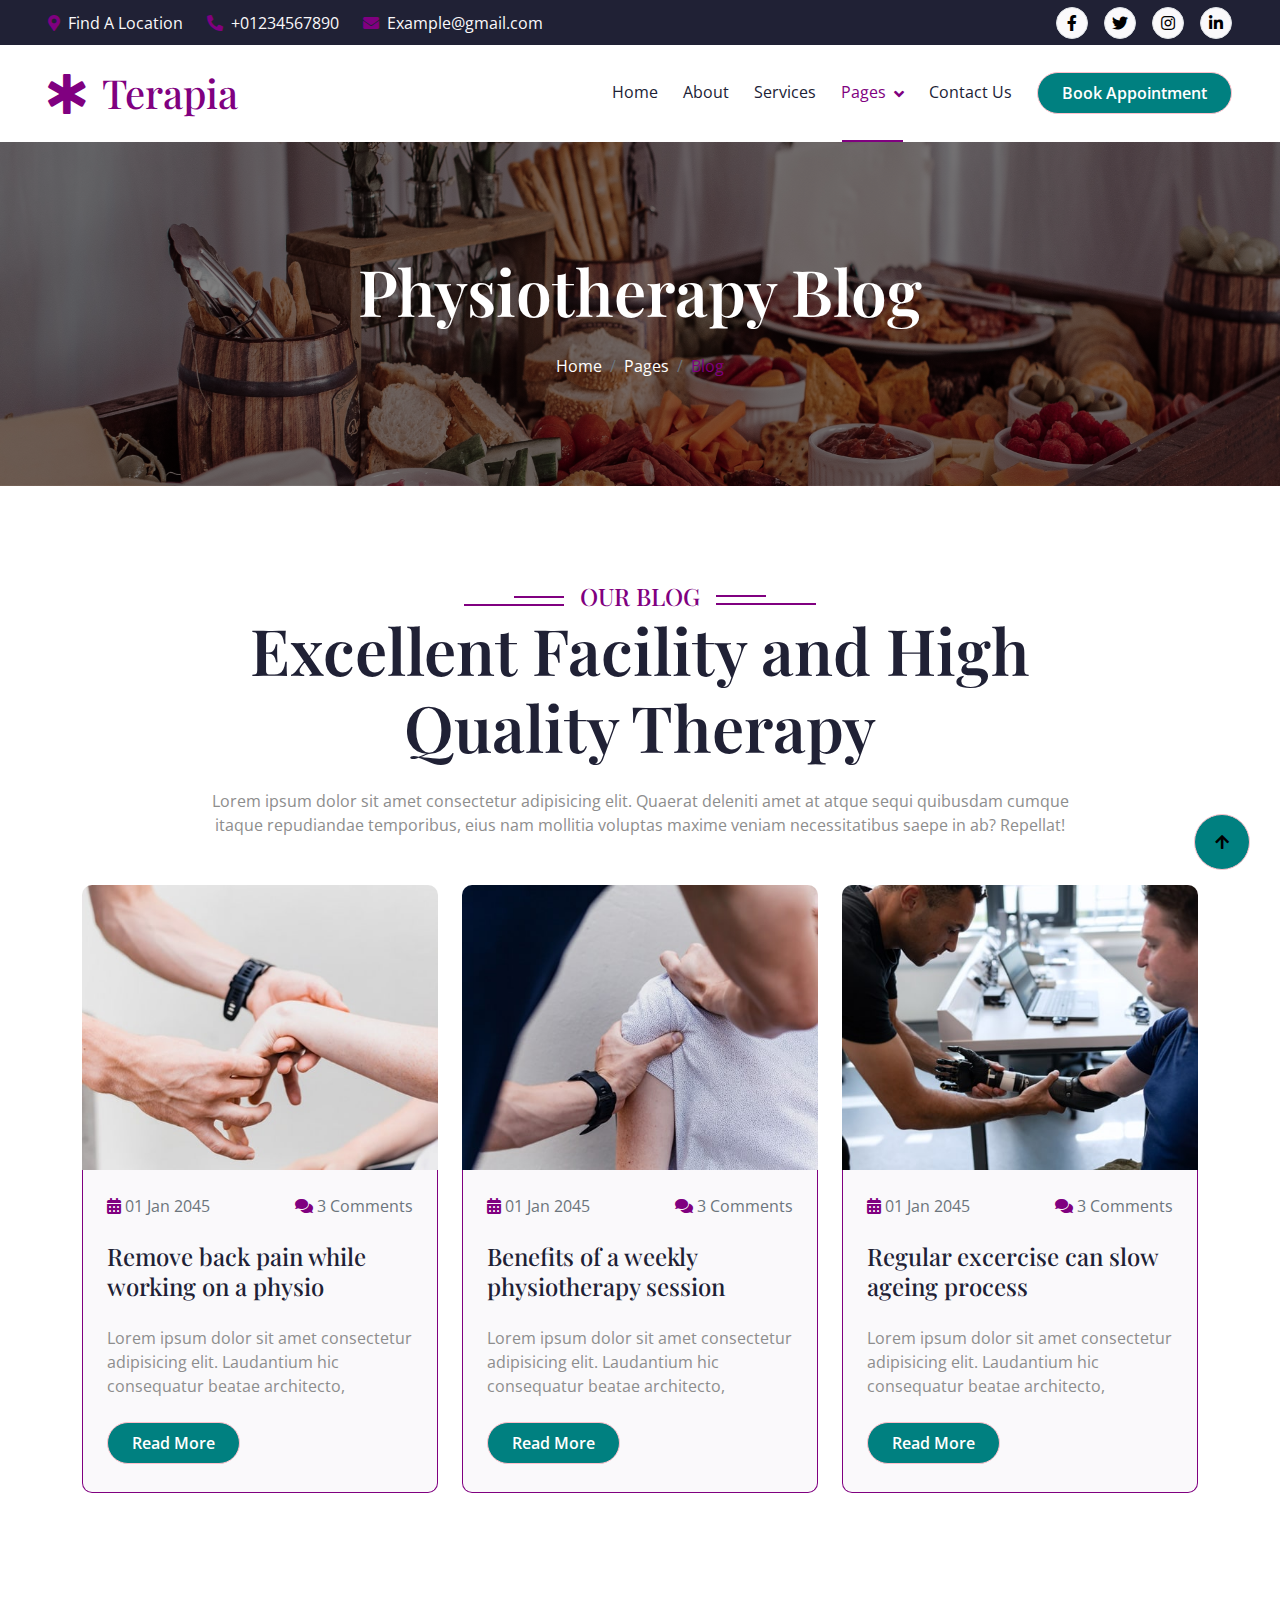
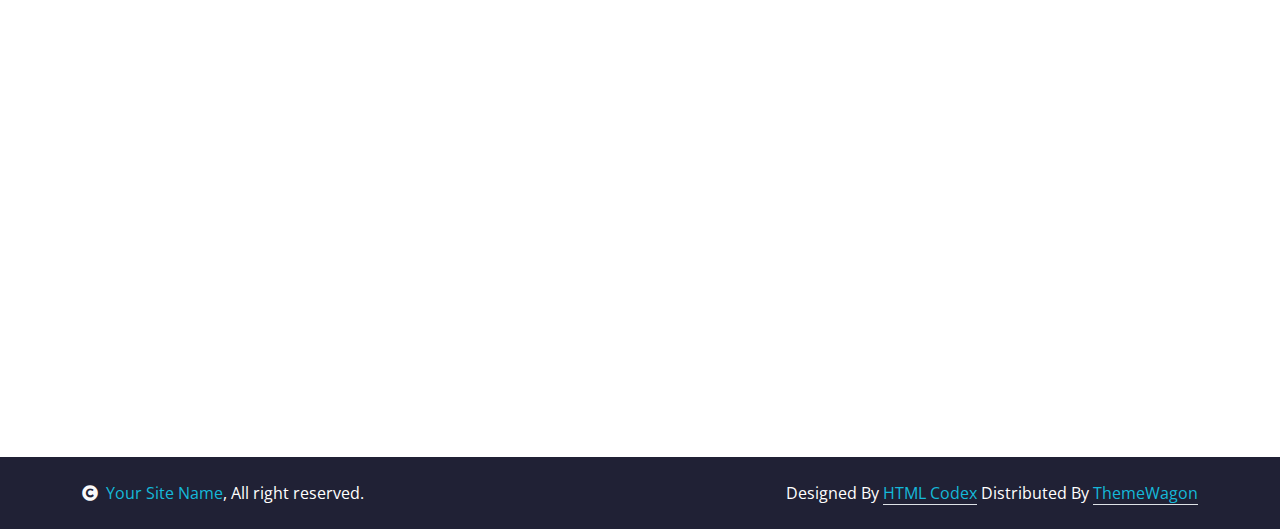
<file: blog.html>
<!DOCTYPE html>
<html lang="en">

    <head>
        <meta charset="utf-8">
        <title>Terapia - Physical Therapy Website Template</title>
        <meta content="width=device-width, initial-scale=1.0" name="viewport">
        <meta content="" name="keywords">
        <meta content="" name="description">

        <!-- Google Web Fonts -->
        <link rel="preconnect" href="https://fonts.googleapis.com">
        <link rel="preconnect" href="https://fonts.gstatic.com" crossorigin>
        <link href="https://fonts.googleapis.com/css2?family=Open+Sans:wght@400;500;600&family=Playfair+Display:wght@400;500;600&display=swap" rel="stylesheet"> 

        <!-- Icon Font Stylesheet -->
        <link rel="stylesheet" href="https://use.fontawesome.com/releases/v5.15.4/css/all.css"/>
        <link href="https://cdn.jsdelivr.net/npm/bootstrap-icons@1.4.1/font/bootstrap-icons.css" rel="stylesheet">

        <!-- Libraries Stylesheet -->
        <link href="lib/animate/animate.min.css" rel="stylesheet">
        <link href="lib/owlcarousel/assets/owl.carousel.min.css" rel="stylesheet">


        <!-- Customized Bootstrap Stylesheet -->
        <link href="css/bootstrap.min.css" rel="stylesheet">

        <!-- Template Stylesheet -->
        <link href="css/style.css" rel="stylesheet">
    </head>

    <body>

        <!-- Spinner Start -->
        <div id="spinner" class="show bg-white position-fixed translate-middle w-100 vh-100 top-50 start-50 d-flex align-items-center justify-content-center">
            <div class="spinner-border text-primary" style="width: 3rem; height: 3rem;" role="status">
                <span class="sr-only">Loading...</span>
            </div>
        </div>
        <!-- Spinner End -->


        <!-- Topbar Start -->
        <div class="container-fluid bg-dark px-5 d-none d-lg-block">
            <div class="row gx-0 align-items-center" style="height: 45px;">
                <div class="col-lg-8 text-center text-lg-start mb-lg-0">
                    <div class="d-flex flex-wrap">
                        <a href="#" class="text-light me-4"><i class="fas fa-map-marker-alt text-primary me-2"></i>Find A Location</a>
                        <a href="#" class="text-light me-4"><i class="fas fa-phone-alt text-primary me-2"></i>+01234567890</a>
                        <a href="#" class="text-light me-0"><i class="fas fa-envelope text-primary me-2"></i>Example@gmail.com</a>
                    </div>
                </div>
                <div class="col-lg-4 text-center text-lg-end">
                    <div class="d-flex align-items-center justify-content-end">
                        <a href="#" class="btn btn-light btn-square border rounded-circle nav-fill me-3"><i class="fab fa-facebook-f"></i></a>
                        <a href="#" class="btn btn-light btn-square border rounded-circle nav-fill me-3"><i class="fab fa-twitter"></i></a>
                        <a href="#" class="btn btn-light btn-square border rounded-circle nav-fill me-3"><i class="fab fa-instagram"></i></a>
                        <a href="#" class="btn btn-light btn-square border rounded-circle nav-fill me-0"><i class="fab fa-linkedin-in"></i></a>
                    </div>
                </div>
            </div>
        </div>
        <!-- Topbar End -->


        <!-- Navbar & Hero Start -->
        <div class="container-fluid position-relative p-0">
            <nav class="navbar navbar-expand-lg navbar-light bg-white px-4 px-lg-5 py-3 py-lg-0">
                <a href="index.html" class="navbar-brand p-0">
                    <h1 class="text-primary m-0"><i class="fas fa-star-of-life me-3"></i>Terapia</h1>
                    <!-- <img src="img/logo.png" alt="Logo"> -->
                </a>
                <button class="navbar-toggler" type="button" data-bs-toggle="collapse" data-bs-target="#navbarCollapse">
                    <span class="fa fa-bars"></span>
                </button>
                <div class="collapse navbar-collapse" id="navbarCollapse">
                    <div class="navbar-nav ms-auto py-0">
                        <a href="index.html" class="nav-item nav-link">Home</a>
                        <a href="about.html" class="nav-item nav-link">About</a>
                        <a href="service.html" class="nav-item nav-link">Services</a>
                        <div class="nav-item dropdown">
                            <a href="#" class="nav-link dropdown-toggle active" data-bs-toggle="dropdown">Pages</a>
                            <div class="dropdown-menu m-0">
                                <a href="appointment.html" class="dropdown-item">Appointment</a>
                                <a href="feature.html" class="dropdown-item">Features</a>
                                <a href="blog.html" class="dropdown-item active">Our Blog</a>
                                <a href="team.html" class="dropdown-item">Our Team</a>
                                <a href="testimonial.html" class="dropdown-item">Testimonial</a>
                                <a href="404.html" class="dropdown-item">404 Page</a>
                            </div>
                        </div>
                        <a href="contact.html" class="nav-item nav-link">Contact Us</a>
                    </div>
                    <a href="#" class="btn btn-primary rounded-pill text-white py-2 px-4 flex-wrap flex-sm-shrink-0">Book Appointment</a>
                </div>
            </nav>
        </div>
        <!-- Navbar End -->


        <!-- Header Start -->
        <div class="container-fluid bg-breadcrumb">
            <div class="container text-center py-5" style="max-width: 900px;">
                <h3 class="text-white display-3 mb-4 wow fadeInDown" data-wow-delay="0.1s">Physiotherapy Blog</h1>
                <ol class="breadcrumb justify-content-center mb-0 wow fadeInDown" data-wow-delay="0.3s">
                    <li class="breadcrumb-item"><a href="index.html">Home</a></li>
                    <li class="breadcrumb-item"><a href="#">Pages</a></li>
                    <li class="breadcrumb-item active text-primary">Blog</li>
                </ol>    
            </div>
        </div>
        <!-- Header End -->


        <!-- Blog Start -->
        <div class="container-fluid blog py-5">
            <div class="container py-5">
                <div class="section-title mb-5 wow fadeInUp" data-wow-delay="0.1s">
                    <div class="sub-style">
                        <h4 class="sub-title px-3 mb-0">Our Blog</h4>
                    </div>
                    <h1 class="display-3 mb-4">Excellent Facility and High Quality Therapy</h1>
                    <p class="mb-0">Lorem ipsum dolor sit amet consectetur adipisicing elit. Quaerat deleniti amet at atque sequi quibusdam cumque itaque repudiandae temporibus, eius nam mollitia voluptas maxime veniam necessitatibus saepe in ab? Repellat!</p>
                </div>
                <div class="row g-4 justify-content-center">
                    <div class="col-md-6 col-lg-6 col-xl-4 wow fadeInUp" data-wow-delay="0.1s">
                        <div class="blog-item rounded">
                            <div class="blog-img">
                                <img src="img/blog-1.jpg" class="img-fluid w-100" alt="Image">
                            </div>
                            <div class="blog-centent p-4">
                                <div class="d-flex justify-content-between mb-4">
                                    <p class="mb-0 text-muted"><i class="fa fa-calendar-alt text-primary"></i> 01 Jan 2045</p>
                                    <a href="#" class="text-muted"><span class="fa fa-comments text-primary"></span> 3 Comments</a>
                                </div>
                                <a href="#" class="h4">Remove back pain while working on a physio</a>
                                <p class="my-4">Lorem ipsum dolor sit amet consectetur adipisicing elit. Laudantium hic consequatur beatae architecto,</p>
                                <a href="#" class="btn btn-primary rounded-pill text-white py-2 px-4 mb-1">Read More</a>
                            </div>
                        </div>
                    </div>
                    <div class="col-md-6 col-lg-6 col-xl-4 wow fadeInUp" data-wow-delay="0.3s">
                        <div class="blog-item rounded">
                            <div class="blog-img">
                                <img src="img/blog-2.jpg" class="img-fluid w-100" alt="Image">
                            </div>
                            <div class="blog-centent p-4">
                                <div class="d-flex justify-content-between mb-4">
                                    <p class="mb-0 text-muted"><i class="fa fa-calendar-alt text-primary"></i> 01 Jan 2045</p>
                                    <a href="#" class="text-muted"><span class="fa fa-comments text-primary"></span> 3 Comments</a>
                                </div>
                                <a href="#" class="h4">Benefits of a weekly physiotherapy session</a>
                                <p class="my-4">Lorem ipsum dolor sit amet consectetur adipisicing elit. Laudantium hic consequatur beatae architecto,</p>
                                <a href="#" class="btn btn-primary rounded-pill text-white py-2 px-4 mb-1">Read More</a>
                            </div>
                        </div>
                    </div>
                    <div class="col-md-6 col-lg-6 col-xl-4 wow fadeInUp" data-wow-delay="0.5s">
                        <div class="blog-item rounded">
                            <div class="blog-img">
                                <img src="img/blog-3.jpg" class="img-fluid w-100" alt="Image">
                            </div>
                            <div class="blog-centent p-4">
                                <div class="d-flex justify-content-between mb-4">
                                    <p class="mb-0 text-muted"><i class="fa fa-calendar-alt text-primary"></i> 01 Jan 2045</p>
                                    <a href="#" class="text-muted"><span class="fa fa-comments text-primary"></span> 3 Comments</a>
                                </div>
                                <a href="#" class="h4">Regular excercise can slow ageing process</a>
                                <p class="my-4">Lorem ipsum dolor sit amet consectetur adipisicing elit. Laudantium hic consequatur beatae architecto,</p>
                                <a href="#" class="btn btn-primary rounded-pill text-white py-2 px-4 mb-1">Read More</a>
                            </div>
                        </div>
                    </div>
                </div>
            </div>
        </div>
        <!-- Blog End -->


        <!-- Footer Start -->
        <div class="container-fluid footer py-5 wow fadeIn" data-wow-delay="0.2s">
            <div class="container py-5">
                <div class="row g-5">
                    <div class="col-md-6 col-lg-6 col-xl-3">
                        <div class="footer-item d-flex flex-column">
                            <h4 class="text-white mb-4"><i class="fas fa-star-of-life me-3"></i>Terapia</h4>
                            <p>Lorem ipsum dolor sit amet consectetur adipisicing elit. Delectus dolorem impedit eos autem dolores laudantium quia, qui similique
                            </p>
                            <div class="d-flex align-items-center">
                                <i class="fas fa-share fa-2x text-white me-2"></i>
                                <a class="btn-square btn btn-primary text-white rounded-circle mx-1" href=""><i class="fab fa-facebook-f"></i></a>
                                <a class="btn-square btn btn-primary text-white rounded-circle mx-1" href=""><i class="fab fa-twitter"></i></a>
                                <a class="btn-square btn btn-primary text-white rounded-circle mx-1" href=""><i class="fab fa-instagram"></i></a>
                                <a class="btn-square btn btn-primary text-white rounded-circle mx-1" href=""><i class="fab fa-linkedin-in"></i></a>
                            </div>
                        </div>
                    </div>
                    <div class="col-md-6 col-lg-6 col-xl-3">
                        <div class="footer-item d-flex flex-column">
                            <h4 class="mb-4 text-white">Quick Links</h4>
                            <a href=""><i class="fas fa-angle-right me-2"></i> About Us</a>
                            <a href=""><i class="fas fa-angle-right me-2"></i> Contact Us</a>
                            <a href=""><i class="fas fa-angle-right me-2"></i> Privacy Policy</a>
                            <a href=""><i class="fas fa-angle-right me-2"></i> Terms & Conditions</a>
                            <a href=""><i class="fas fa-angle-right me-2"></i> Our Blog & News</a>
                            <a href=""><i class="fas fa-angle-right me-2"></i> Our Team</a>
                        </div>
                    </div>
                    <div class="col-md-6 col-lg-6 col-xl-3">
                        <div class="footer-item d-flex flex-column">
                            <h4 class="mb-4 text-white">Terapia Services</h4>
                            <a href=""><i class="fas fa-angle-right me-2"></i> All Services</a>
                            <a href=""><i class="fas fa-angle-right me-2"></i> Physiotherapy</a>
                            <a href=""><i class="fas fa-angle-right me-2"></i> Diagnostics</a>
                            <a href=""><i class="fas fa-angle-right me-2"></i> Manual Therapy</a>
                            <a href=""><i class="fas fa-angle-right me-2"></i> Massage Therapy</a>
                            <a href=""><i class="fas fa-angle-right me-2"></i> Rehabilitation</a>
                        </div>
                    </div>
                    <div class="col-md-6 col-lg-6 col-xl-3">
                        <div class="footer-item d-flex flex-column">
                            <h4 class="mb-4 text-white">Contact Info</h4>
                            <a href=""><i class="fa fa-map-marker-alt me-2"></i> 123 Street, New York, USA</a>
                            <a href=""><i class="fas fa-envelope me-2"></i> info@example.com</a>
                            <a href=""><i class="fas fa-envelope me-2"></i> info@example.com</a>
                            <a href=""><i class="fas fa-phone me-2"></i> +012 345 67890</a>
                            <a href="" class="mb-3"><i class="fas fa-print me-2"></i> +012 345 67890</a>
                        </div>
                    </div>
                </div>
            </div>
        </div>
        <!-- Footer End -->
        
        <!-- Copyright Start -->
        <div class="container-fluid copyright py-4">
            <div class="container">
                <div class="row g-4 align-items-center">
                    <div class="col-md-6 text-center text-md-start mb-md-0">
                        <span class="text-white"><a href="#"><i class="fas fa-copyright text-light me-2"></i>Your Site Name</a>, All right reserved.</span>
                    </div>
                    <div class="col-md-6 text-center text-md-end text-white">
                        <!--/*** This template is free as long as you keep the below author’s credit link/attribution link/backlink. ***/-->
                        <!--/*** If you'd like to use the template without the below author’s credit link/attribution link/backlink, ***/-->
                        <!--/*** you can purchase the Credit Removal License from "https://htmlcodex.com/credit-removal". ***/-->
                        Designed By <a class="border-bottom" href="https://htmlcodex.com">HTML Codex</a> Distributed By <a class="border-bottom" href="https://themewagon.com">ThemeWagon</a>
                    </div>
                </div>
            </div>
        </div>
        <!-- Copyright End -->

        <!-- Back to Top -->
        <a href="#" class="btn btn-primary btn-lg-square back-to-top"><i class="fa fa-arrow-up"></i></a>   

        
        <!-- JavaScript Libraries -->
        <script src="https://ajax.googleapis.com/ajax/libs/jquery/3.6.4/jquery.min.js"></script>
        <script src="https://cdn.jsdelivr.net/npm/bootstrap@5.0.0/dist/js/bootstrap.bundle.min.js"></script>
        <script src="lib/wow/wow.min.js"></script>
        <script src="lib/easing/easing.min.js"></script>
        <script src="lib/waypoints/waypoints.min.js"></script>
        <script src="lib/owlcarousel/owl.carousel.min.js"></script>
        

        <!-- Template Javascript -->
        <script src="js/main.js"></script>
        
    </body>

</html>
</file>
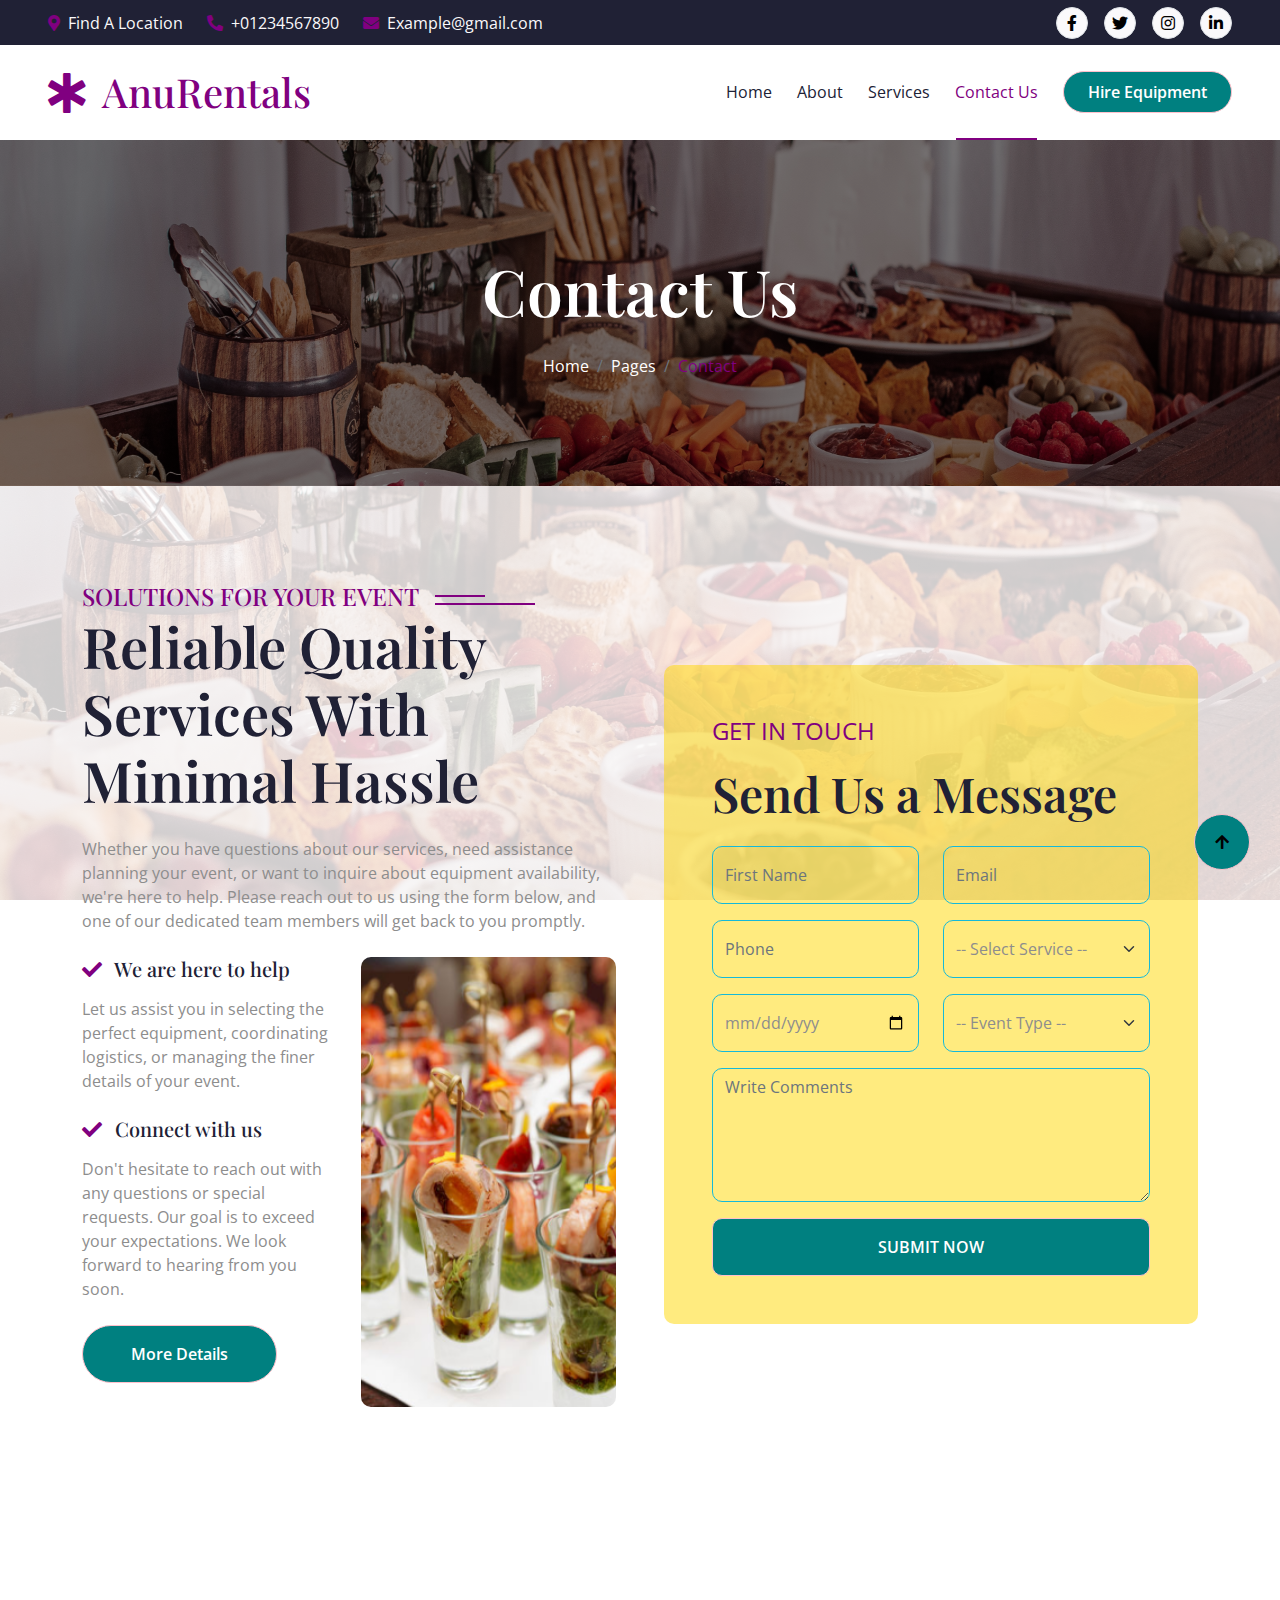
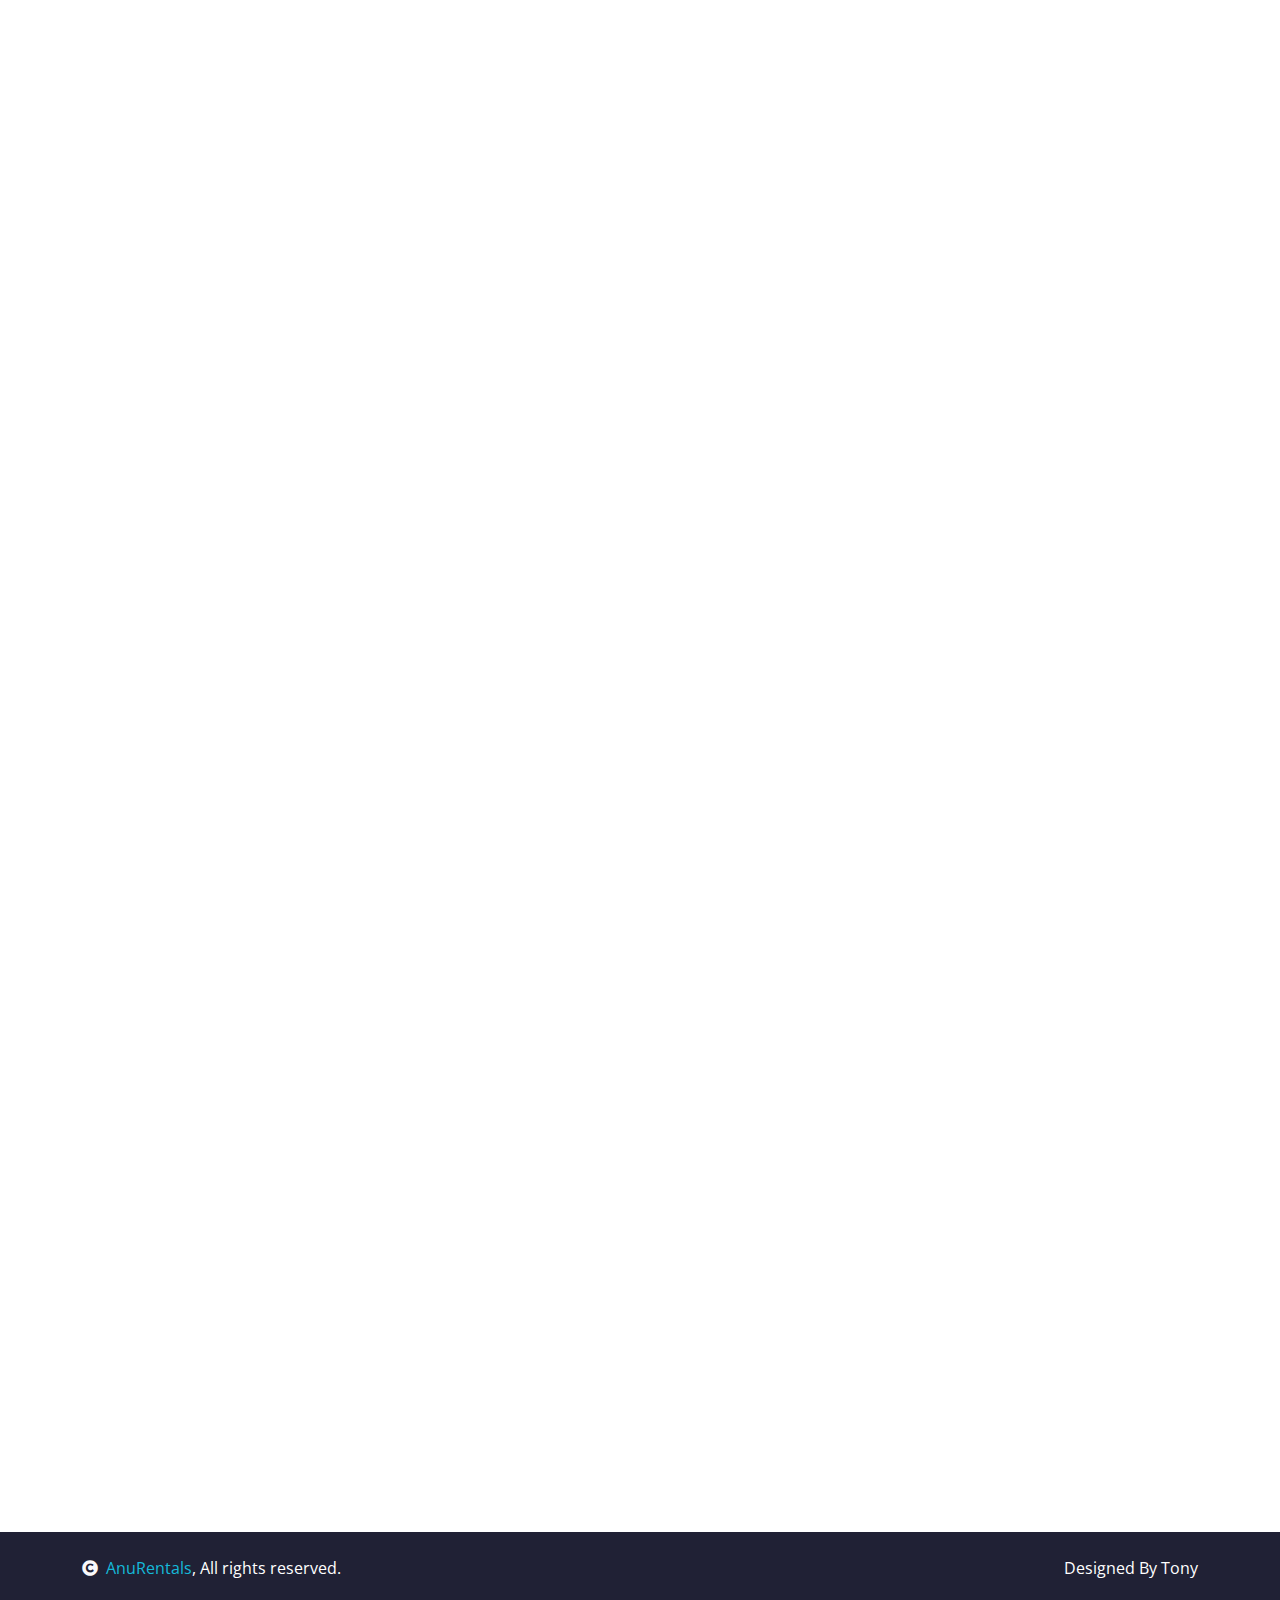
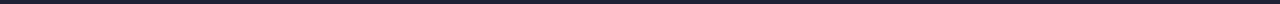
<file: contact.html>
<!DOCTYPE html>
<html lang="en">

    <head>
        <meta charset="utf-8">
        <title>Contact Us</title>
        <meta content="width=device-width, initial-scale=1.0" name="viewport">
        <meta content="" name="keywords">
        <meta content="" name="description">

        <!-- Google Web Fonts -->
        <link rel="preconnect" href="https://fonts.googleapis.com">
        <link rel="preconnect" href="https://fonts.gstatic.com" crossorigin>
        <link href="https://fonts.googleapis.com/css2?family=Open+Sans:wght@400;500;600&family=Playfair+Display:wght@400;500;600&display=swap" rel="stylesheet"> 

        <!-- Icon Font Stylesheet -->
        <link rel="stylesheet" href="https://use.fontawesome.com/releases/v5.15.4/css/all.css"/>
        <link href="https://cdn.jsdelivr.net/npm/bootstrap-icons@1.4.1/font/bootstrap-icons.css" rel="stylesheet">

        <!-- Libraries Stylesheet -->
        <link href="lib/animate/animate.min.css" rel="stylesheet">
        <link href="lib/owlcarousel/assets/owl.carousel.min.css" rel="stylesheet">


        <!-- Customized Bootstrap Stylesheet -->
        <link href="css/bootstrap.min.css" rel="stylesheet">

        <!-- Template Stylesheet -->
        <link href="css/style.css" rel="stylesheet">
    </head>

    <body>

        <!-- Spinner Start -->
        <div id="spinner" class="show bg-white position-fixed translate-middle w-100 vh-100 top-50 start-50 d-flex align-items-center justify-content-center">
            <div class="spinner-border text-primary" style="width: 3rem; height: 3rem;" role="status">
                <span class="sr-only">Loading...</span>
            </div>
        </div>
        <!-- Spinner End -->


        <!-- Topbar Start -->
        <div class="container-fluid bg-dark px-5 d-none d-lg-block">
            <div class="row gx-0 align-items-center" style="height: 45px;">
                <div class="col-lg-8 text-center text-lg-start mb-lg-0">
                    <div class="d-flex flex-wrap">
                        <a href="#" class="text-light me-4"><i class="fas fa-map-marker-alt text-primary me-2"></i>Find A Location</a>
                        <a href="#" class="text-light me-4"><i class="fas fa-phone-alt text-primary me-2"></i>+01234567890</a>
                        <a href="#" class="text-light me-0"><i class="fas fa-envelope text-primary me-2"></i>Example@gmail.com</a>
                    </div>
                </div>
                <div class="col-lg-4 text-center text-lg-end">
                    <div class="d-flex align-items-center justify-content-end">
                        <a href="#" class="btn btn-light btn-square border rounded-circle nav-fill me-3"><i class="fab fa-facebook-f"></i></a>
                        <a href="#" class="btn btn-light btn-square border rounded-circle nav-fill me-3"><i class="fab fa-twitter"></i></a>
                        <a href="#" class="btn btn-light btn-square border rounded-circle nav-fill me-3"><i class="fab fa-instagram"></i></a>
                        <a href="#" class="btn btn-light btn-square border rounded-circle nav-fill me-0"><i class="fab fa-linkedin-in"></i></a>
                    </div>
                </div>
            </div>
        </div>
        <!-- Topbar End -->


        <!-- Navbar & Hero Start -->
        <div class="container-fluid position-relative p-0">
            <nav class="navbar navbar-expand-lg navbar-light bg-white px-4 px-lg-5 py-3 py-lg-0">
                <a href="index.html" class="navbar-brand p-0">
                    <h1 class="text-primary m-0"><i class="fas fa-star-of-life me-3"></i>AnuRentals</h1>
                    <!-- <img src="img/logo.png" alt="Logo"> -->
                </a>
                <button class="navbar-toggler" type="button" data-bs-toggle="collapse" data-bs-target="#navbarCollapse">
                    <span class="fa fa-bars"></span>
                </button>
                <div class="collapse navbar-collapse" id="navbarCollapse">
                    <div class="navbar-nav ms-auto py-0">
                        <a href="index.html" class="nav-item nav-link">Home</a>
                        <a href="about.html" class="nav-item nav-link">About</a>
                        <a href="service.html" class="nav-item nav-link">Services</a>
                        <div class="nav-item dropdown">
                            <!-- <a href="#" class="nav-link dropdown-toggle" data-bs-toggle="dropdown">Pages</a>
                            <div class="dropdown-menu m-0">
                                <a href="appointment.html" class="dropdown-item">Appointment</a>
                                <a href="feature.html" class="dropdown-item">Features</a>
                                <a href="blog.html" class="dropdown-item">Our Blog</a>
                                <a href="team.html" class="dropdown-item">Our Team</a>
                                <a href="testimonial.html" class="dropdown-item">Testimonial</a>
                                <a href="404.html" class="dropdown-item">404 Page</a>
                            </div> -->
                        </div>
                        <a href="contact.html" class="nav-item nav-link active">Contact Us</a>
                    </div>
                    <a href="#" class="btn btn-primary rounded-pill text-white py-2 px-4 flex-wrap flex-sm-shrink-0">Hire Equipment</a>
                </div>
            </nav>
        </div>
        <!-- Navbar End -->


        <!-- Header Start -->
        <div class="container-fluid bg-breadcrumb">
            <div class="container text-center py-5" style="max-width: 900px;">
                <h3 class="text-white display-3 mb-4 wow fadeInDown" data-wow-delay="0.1s">Contact Us</h1>
                <ol class="breadcrumb justify-content-center mb-0 wow fadeInDown" data-wow-delay="0.3s">
                    <li class="breadcrumb-item"><a href="index.html">Home</a></li>
                    <li class="breadcrumb-item"><a href="#">Pages</a></li>
                    <li class="breadcrumb-item active text-primary">Contact</li>
                </ol>    
            </div>
        </div>
        <!-- Header End -->


        <!-- Book Appointment Start -->
        <div class="container-fluid appointment py-5">
            <div class="container py-5">
                <div class="row g-5 align-items-center">
                    <div class="col-lg-6 wow fadeInLeft" data-wow-delay="0.2">
                        <div class="section-title text-start">
                            <h4 class="sub-title pe-3 mb-0">Solutions For Your Event</h4>
                            <h1 class="display-4 mb-4">Reliable Quality Services With Minimal Hassle</h1>
                            <p class="mb-4">
                                Whether you have questions about our services, need assistance planning your event,
                                 or want to inquire about equipment availability, we're here to help.
                                  Please reach out to us using the form below, and one of our dedicated
                                   team members will get back to you promptly.
                            </p>
                            <div class="row g-4">
                                <div class="col-sm-6">
                                    <div class="d-flex flex-column h-100">
                                        <div class="mb-4">
                                            <h5 class="mb-3"><i class="fa fa-check text-primary me-2"></i> We are here to help</h5>
                                            <p class="mb-0">
                                                Let us assist you in selecting the perfect equipment, 
                                                coordinating logistics, or managing the finer details of your event. 
                                            </p>
                                        </div>
                                        <div class="mb-4">
                                            <h5 class="mb-3"><i class="fa fa-check text-primary me-2"></i> Connect with us</h5>
                                            <p class="mb-0">
                                                Don't hesitate to reach out with any questions or special requests. 
                                                Our goal is to exceed your expectations. We look forward to hearing from you soon.
                                            </p>
                                        </div>
                                        <div class="text-start mb-4">
                                            <a href="#" class="btn btn-primary rounded-pill text-white py-3 px-5">More Details</a>
                                        </div>
                                    </div>
                                </div>
                                <div class="col-sm-6">
                                    <div class="video h-100">
                                        <img src="img/cont4.png" class="img-fluid rounded w-100 h-100" style="object-fit: cover;" alt="">
                                        <!-- <button type="button" class="btn btn-play" data-bs-toggle="modal" data-src="https://www.youtube.com/embed/DWRcNpR6Kdc" data-bs-target="#videoModal">
                                            <span></span>
                                        </button> -->
                                    </div>
                                </div>
                            </div>
                        </div>
                    </div>
                    <div class="col-lg-6 wow fadeInRight" data-wow-delay="0.4s">
                        <div class="appointment-form rounded p-5">
                            <p class="fs-4 text-uppercase text-primary">Get In Touch</p>
                            <h1 class="display-5 mb-4">Send Us a Message</h1>
                            <form>
                                <div class="row gy-3 gx-4">
                                    <div class="col-xl-6">
                                        <input type="text" class="form-control py-3 border-primary bg-transparent text-white" placeholder="First Name">
                                    </div>
                                    <div class="col-xl-6">
                                        <input type="email" class="form-control py-3 border-primary bg-transparent text-white" placeholder="Email">
                                    </div>
                                    <div class="col-xl-6">
                                        <input type="phone" class="form-control py-3 border-primary bg-transparent" placeholder="Phone">
                                    </div>
                                    <div class="col-xl-6">
                                        <select class="form-select py-3 border-primary bg-transparent" aria-label="Default select example">
                                            <option selected>-- Select Service --</option>
                                            <option value="1">Equipment Rentals</option>
                                            <option value="2">Photography </option>
                                            <option value="3">Videography</option>
                                            <option value="4">Event Planning </option>
                                            <option value="5">Logistics</option>
                                        </select>
                                    </div>
                                    <div class="col-xl-6">
                                        <input type="date" class="form-control py-3 border-primary bg-transparent">
                                    </div>
                                    <div class="col-xl-6">
                                        <select class="form-select py-3 border-primary bg-transparent" aria-label="Default select example">
                                            <option selected>-- Event Type --</option>
                                            <option value="1">Wedding</option>
                                            <option value="2">Corporate Event</option>
                                            <option value="2">Anniversary</option>
                                            <option value="2">Birthday</option>
                                            <option value="2">Private Gathering</option>
                                            <option value="2">Funeral</option>
                                        </select>
                                    </div>
                                    <div class="col-12">
                                        <textarea class="form-control border-primary bg-transparent text-white" name="text" id="area-text" cols="30" rows="5" placeholder="Write Comments"></textarea>
                                    </div>
                                    <div class="col-12">
                                        <button type="button" class="btn btn-primary text-white w-100 py-3 px-5">SUBMIT NOW</button>
                                    </div>
                                </div>
                            </form>
                        </div>
                    </div>
                </div>
            </div>
        </div>
        <!-- Modal Video -->
        <div class="modal fade" id="videoModal" tabindex="-1" aria-labelledby="exampleModalLabel" aria-hidden="true">
            <div class="modal-dialog">
                <div class="modal-content rounded-0">
                    <div class="modal-header">
                        <h5 class="modal-title" id="exampleModalLabel">Youtube Video</h5>
                        <button type="button" class="btn-close" data-bs-dismiss="modal" aria-label="Close"></button>
                    </div>
                    <div class="modal-body">
                        <!-- 16:9 aspect ratio -->
                        <div class="ratio ratio-16x9">
                            <iframe class="embed-responsive-item" src="" id="video" allowfullscreen allowscriptaccess="always"
                                allow="autoplay"></iframe>
                        </div>
                    </div>
                </div>
            </div>
        </div>
        <!-- Book Appointment End -->



        <!-- Contact Start -->
        <div class="container-fluid contact py-5">
            <div class="container py-5">
                <div class="section-title mb-5 wow fadeInUp" data-wow-delay="0.1s">
                    <div class="sub-style mb-4">
                        <h4 class="sub-title text-white px-3 mb-0">Contact Us</h4>
                    </div>
                    <p class="mb-0 text-black-50">
                        Thank you for your interest in AnuRentals. Whether you have a question about our
                         equipment rental services, need assistance with your order, or simply want to provide
                          feedback, we're here to help. Please feel free to reach out to us using any of the methods below.
                    </p>
                </div>
                <div class="row g-4 align-items-center">
                    <div class="col-lg-5 col-xl-5 contact-form wow fadeInLeft" data-wow-delay="0.1s">
                        <h2 class="display-5 text-white mb-2">Get in Touch</h2>
                        <p class="mb-4 text-white">
                            Our dedicated customer service team is available during business hours to assist
                             you with any inquiries or issues you may have. We strive to respond to all inquiries promptly.
                        </p>
                        <p class="mb-4 text-white">
                            Have a question? Need a quote? Use the contact form below to send us a message directly.
                             We'll get back to you as soon as possible.
                        </p>
                        <form>
                            <div class="row g-3">
                                <div class="col-lg-12 col-xl-6">
                                    <div class="form-floating">
                                        <input type="text" class="form-control bg-transparent border border-white" id="name" placeholder="Your Name">
                                        <label for="name">Your Name</label>
                                    </div>
                                </div>
                                <div class="col-lg-12 col-xl-6">
                                    <div class="form-floating">
                                        <input type="email" class="form-control bg-transparent border border-white" id="email" placeholder="Your Email">
                                        <label for="email">Your Email</label>
                                    </div>
                                </div>
                                <div class="col-lg-12 col-xl-6">
                                    <div class="form-floating">
                                        <input type="phone" class="form-control bg-transparent border border-white" id="phone" placeholder="Phone">
                                        <label for="phone">Your Phone</label>
                                    </div>
                                </div>
                                <div class="col-lg-12 col-xl-6">
                                    <div class="form-floating">
                                        <input type="text" class="form-control bg-transparent border border-white" id="project" placeholder="Project">
                                        <label for="project">Your Project</label>
                                    </div>
                                </div>
                                <div class="col-12">
                                    <div class="form-floating">
                                        <input type="text" class="form-control bg-transparent border border-white" id="subject" placeholder="Subject">
                                        <label for="subject">Subject</label>
                                    </div>
                                </div>
                                <div class="col-12">
                                    <div class="form-floating">
                                        <textarea class="form-control bg-transparent border border-white" placeholder="Leave a message here" id="message" style="height: 160px"></textarea>
                                        <label for="message">Message</label>
                                    </div>
                                </div>
                                <div class="col-12">
                                    <button class="btn btn-light text-primary w-100 py-3">Send Message</button>
                                </div>
                            </div>
                        </form>
                    </div>
                    <div class="col-lg-2 col-xl-2 wow fadeInUp" data-wow-delay="0.5s">
                        <div class="bg-transparent rounded">
                            <div class="d-flex flex-column align-items-center text-center mb-4">
                                <div class="bg-white d-flex align-items-center justify-content-center mb-3" style="width: 90px; height: 90px; border-radius: 50px;"><i class="fa fa-map-marker-alt fa-2x text-primary"></i></div>
                                <h4 class="text-dark">Addresses</h4>
                                <p class="mb-0 text-white">KICC, Nairobi Kenya</p>
                            </div>
                            <div class="d-flex flex-column align-items-center text-center mb-4">
                                <div class="bg-white d-flex align-items-center justify-content-center mb-3" style="width: 90px; height: 90px; border-radius: 50px;"><i class="fa fa-phone-alt fa-2x text-primary"></i></div>
                                <h4 class="text-dark">Mobile</h4>
                                <p class="mb-0 text-white">+254 712 345678</p>
                                <p class="mb-0 text-white">+254 712 334455</p>
                            </div>
                           
                            <div class="d-flex flex-column align-items-center text-center">
                                <div class="bg-white d-flex align-items-center justify-content-center mb-3" style="width: 90px; height: 90px; border-radius: 50px;"><i class="fa fa-envelope-open fa-2x text-primary"></i></div>
                                <h4 class="text-dark">Email</h4>
                                <p class="mb-0 text-white">info@example.com</p>
                                <p class="mb-0 text-white">info@example.com</p>
                            </div>
                        </div>
                    </div>
                    <div class="col-lg-5 col-xl-5 wow fadeInRight" data-wow-delay="0.3s">
                        <div class="d-flex justify-content-center mb-4">
                            <a class="btn btn-lg-square btn-light rounded-circle mx-2" href=""><i class="fab fa-facebook-f"></i></a>
                            <a class="btn btn-lg-square btn-light rounded-circle mx-2" href=""><i class="fab fa-twitter"></i></a>
                            <a class="btn btn-lg-square btn-light rounded-circle mx-2" href=""><i class="fab fa-instagram"></i></a>
                            <a class="btn btn-lg-square btn-light rounded-circle mx-2" href=""><i class="fab fa-linkedin-in"></i></a>
                        </div>
                        <div class="rounded h-100">
                            <iframe class="rounded w-100" 
                            style="height: 500px;" src="https://www.google.com/maps/embed?pb=!1m18!1m12!1m3!1d3988.808778620874!2d36.82017157501333!3d-1.2889389986987962!2m3!1f0!2f0!3f0!3m2!1i1024!2i768!4f13.1!3m3!1m2!1s0x182f10d844cb44d5%3A0x8400193d944f808f!2sKICC%2C%20Nairobi!5e0!3m2!1sen!2ske!4v1721639273822!5m2!1sen!2ske" 
                            loading="lazy" referrerpolicy="no-referrer-when-downgrade"></iframe>
                        </div>
                    </div>
                </div>
            </div>
        </div>
        <!-- Contact End -->


        <!-- Footer Start -->
        <div class="container-fluid footer py-5 wow fadeIn" data-wow-delay="0.2s">
            <div class="container py-5">
                <div class="row g-5">
                    <div class="col-md-6 col-lg-6 col-xl-3">
                        <div class="footer-item d-flex flex-column">
                            <h4 class="text-white mb-4"><i class="fas fa-star-of-life me-3"></i>AnuRentals</h4>
                            <p>
                                Exquisite Equipment Rentals and Event Management Services.
                            </p>
                            <div class="d-flex align-items-center">
                                <i class="fas fa-share fa-2x text-white me-2"></i>
                                <a class="btn-square btn btn-primary text-white rounded-circle mx-1" href=""><i class="fab fa-facebook-f"></i></a>
                                <a class="btn-square btn btn-primary text-white rounded-circle mx-1" href=""><i class="fab fa-twitter"></i></a>
                                <a class="btn-square btn btn-primary text-white rounded-circle mx-1" href=""><i class="fab fa-instagram"></i></a>
                                <a class="btn-square btn btn-primary text-white rounded-circle mx-1" href=""><i class="fab fa-linkedin-in"></i></a>
                            </div>
                        </div>
                    </div>
                    <div class="col-md-6 col-lg-6 col-xl-3">
                        <div class="footer-item d-flex flex-column">
                            <h4 class="mb-4 text-white">Quick Links</h4>
                            <a href=""><i class="fas fa-angle-right me-2"></i> Home Page</a>
                            <a href=""><i class="fas fa-angle-right me-2"></i> About us</a>
                            <a href=""><i class="fas fa-angle-right me-2"></i> Contact Us</a>
                            <a href=""><i class="fas fa-angle-right me-2"></i> Our Rentals</a>
                            <a href=""><i class="fas fa-angle-right me-2"></i> Other Services</a>
                        </div>
                    </div>
                    <div class="col-md-6 col-lg-6 col-xl-3">
                        <div class="footer-item d-flex flex-column">
                            <h4 class="mb-4 text-white">AnuRentals Services</h4>
                            <a href=""><i class="fas fa-angle-right me-2"></i> Cutlery Rentals</a>
                            <a href=""><i class="fas fa-angle-right me-2"></i> Glassware Rentals</a>
                            <a href=""><i class="fas fa-angle-right me-2"></i> Linen and Decor Rentals</a>
                            <a href=""><i class="fas fa-angle-right me-2"></i> Kitchen & Grill Rentals</a>
                            <a href=""><i class="fas fa-angle-right me-2"></i> Photography and Videography</a>
                            <a href=""><i class="fas fa-angle-right me-2"></i> Catering & Event Management</a>
                        </div>
                    </div>
                    <div class="col-md-6 col-lg-6 col-xl-3">
                        <div class="footer-item d-flex flex-column">
                            <h4 class="mb-4 text-white">Contact Info</h4>
                            <a href=""><i class="fa fa-map-marker-alt me-2"></i>Nairobi, Kenya</a>
                            <a href=""><i class="fas fa-envelope me-2"></i> info@example.com</a>
                            <a href=""><i class="fas fa-envelope me-2"></i> info@example.com</a>
                            <a href=""><i class="fas fa-phone me-2"></i> +254 712 345 678</a>
                            <a href="" class="mb-3"><i class="fas fa-print me-2"></i> +254 712 345 678</a>
                        </div>
                    </div>
                </div>
            </div>
        </div>
        <!-- Footer End -->
        
        <!-- Copyright Start -->
        <div class="container-fluid copyright py-4">
            <div class="container">
                <div class="row g-4 align-items-center">
                    <div class="col-md-6 text-center text-md-start mb-md-0">
                        <span class="text-white"><a href="#"><i class="fas fa-copyright text-light me-2"></i>AnuRentals</a>, All rights reserved.</span>
                    </div>
                    <div class="col-md-6 text-center text-md-end text-white">
                        Designed By Tony
                    </div>
                </div>
            </div>
        </div>
        <!-- Copyright End -->

        <!-- Back to Top -->
        <a href="#" class="btn btn-primary btn-lg-square back-to-top"><i class="fa fa-arrow-up"></i></a>   

        
        <!-- JavaScript Libraries -->
        <script src="https://ajax.googleapis.com/ajax/libs/jquery/3.6.4/jquery.min.js"></script>
        <script src="https://cdn.jsdelivr.net/npm/bootstrap@5.0.0/dist/js/bootstrap.bundle.min.js"></script>
        <script src="lib/wow/wow.min.js"></script>
        <script src="lib/easing/easing.min.js"></script>
        <script src="lib/waypoints/waypoints.min.js"></script>
        <script src="lib/owlcarousel/owl.carousel.min.js"></script>
        

        <!-- Template Javascript -->
        <script src="js/main.js"></script>
        
    </body>

</html>
</file>
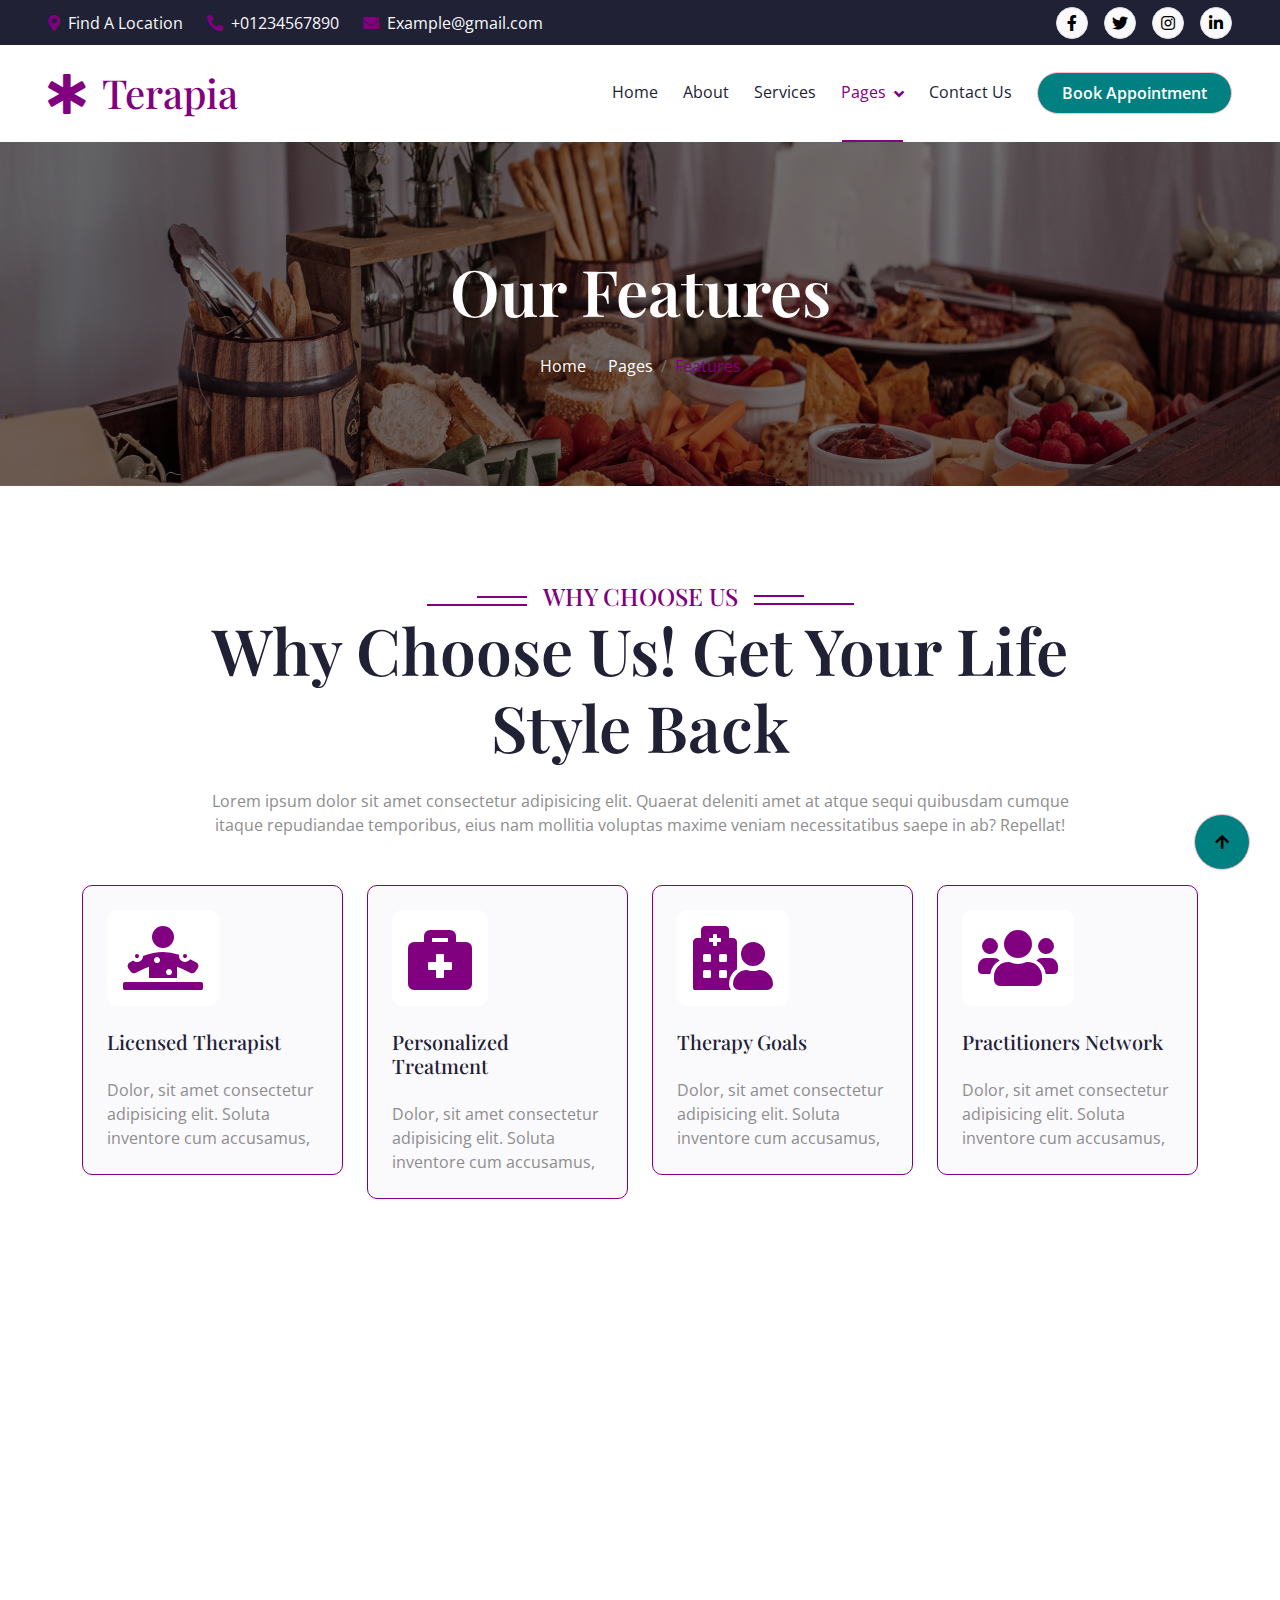
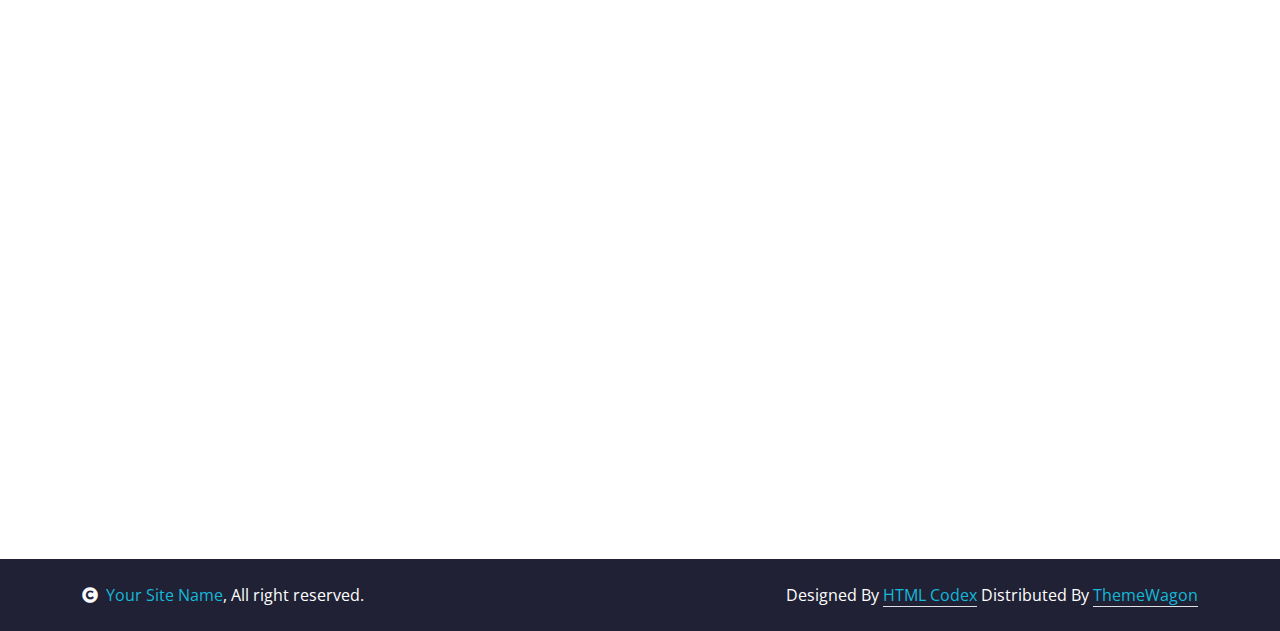
<file: feature.html>
<!DOCTYPE html>
<html lang="en">

    <head>
        <meta charset="utf-8">
        <title>Terapia - Physical Therapy Website Template</title>
        <meta content="width=device-width, initial-scale=1.0" name="viewport">
        <meta content="" name="keywords">
        <meta content="" name="description">

        <!-- Google Web Fonts -->
        <link rel="preconnect" href="https://fonts.googleapis.com">
        <link rel="preconnect" href="https://fonts.gstatic.com" crossorigin>
        <link href="https://fonts.googleapis.com/css2?family=Open+Sans:wght@400;500;600&family=Playfair+Display:wght@400;500;600&display=swap" rel="stylesheet"> 

        <!-- Icon Font Stylesheet -->
        <link rel="stylesheet" href="https://use.fontawesome.com/releases/v5.15.4/css/all.css"/>
        <link href="https://cdn.jsdelivr.net/npm/bootstrap-icons@1.4.1/font/bootstrap-icons.css" rel="stylesheet">

        <!-- Libraries Stylesheet -->
        <link href="lib/animate/animate.min.css" rel="stylesheet">
        <link href="lib/owlcarousel/assets/owl.carousel.min.css" rel="stylesheet">


        <!-- Customized Bootstrap Stylesheet -->
        <link href="css/bootstrap.min.css" rel="stylesheet">

        <!-- Template Stylesheet -->
        <link href="css/style.css" rel="stylesheet">
    </head>

    <body>

        <!-- Spinner Start -->
        <div id="spinner" class="show bg-white position-fixed translate-middle w-100 vh-100 top-50 start-50 d-flex align-items-center justify-content-center">
            <div class="spinner-border text-primary" style="width: 3rem; height: 3rem;" role="status">
                <span class="sr-only">Loading...</span>
            </div>
        </div>
        <!-- Spinner End -->


        <!-- Topbar Start -->
        <div class="container-fluid bg-dark px-5 d-none d-lg-block">
            <div class="row gx-0 align-items-center" style="height: 45px;">
                <div class="col-lg-8 text-center text-lg-start mb-lg-0">
                    <div class="d-flex flex-wrap">
                        <a href="#" class="text-light me-4"><i class="fas fa-map-marker-alt text-primary me-2"></i>Find A Location</a>
                        <a href="#" class="text-light me-4"><i class="fas fa-phone-alt text-primary me-2"></i>+01234567890</a>
                        <a href="#" class="text-light me-0"><i class="fas fa-envelope text-primary me-2"></i>Example@gmail.com</a>
                    </div>
                </div>
                <div class="col-lg-4 text-center text-lg-end">
                    <div class="d-flex align-items-center justify-content-end">
                        <a href="#" class="btn btn-light btn-square border rounded-circle nav-fill me-3"><i class="fab fa-facebook-f"></i></a>
                        <a href="#" class="btn btn-light btn-square border rounded-circle nav-fill me-3"><i class="fab fa-twitter"></i></a>
                        <a href="#" class="btn btn-light btn-square border rounded-circle nav-fill me-3"><i class="fab fa-instagram"></i></a>
                        <a href="#" class="btn btn-light btn-square border rounded-circle nav-fill me-0"><i class="fab fa-linkedin-in"></i></a>
                    </div>
                </div>
            </div>
        </div>
        <!-- Topbar End -->


        <!-- Navbar & Hero Start -->
        <div class="container-fluid position-relative p-0">
            <nav class="navbar navbar-expand-lg navbar-light bg-white px-4 px-lg-5 py-3 py-lg-0">
                <a href="index.html" class="navbar-brand p-0">
                    <h1 class="text-primary m-0"><i class="fas fa-star-of-life me-3"></i>Terapia</h1>
                    <!-- <img src="img/logo.png" alt="Logo"> -->
                </a>
                <button class="navbar-toggler" type="button" data-bs-toggle="collapse" data-bs-target="#navbarCollapse">
                    <span class="fa fa-bars"></span>
                </button>
                <div class="collapse navbar-collapse" id="navbarCollapse">
                    <div class="navbar-nav ms-auto py-0">
                        <a href="index.html" class="nav-item nav-link">Home</a>
                        <a href="about.html" class="nav-item nav-link">About</a>
                        <a href="service.html" class="nav-item nav-link">Services</a>
                        <div class="nav-item dropdown">
                            <a href="#" class="nav-link dropdown-toggle active" data-bs-toggle="dropdown">Pages</a>
                            <div class="dropdown-menu m-0">
                                <a href="appointment.html" class="dropdown-item">Appointment</a>
                                <a href="feature.html" class="dropdown-item active">Features</a>
                                <a href="blog.html" class="dropdown-item">Our Blog</a>
                                <a href="team.html" class="dropdown-item">Our Team</a>
                                <a href="testimonial.html" class="dropdown-item">Testimonial</a>
                                <a href="404.html" class="dropdown-item">404 Page</a>
                            </div>
                        </div>
                        <a href="contact.html" class="nav-item nav-link">Contact Us</a>
                    </div>
                    <a href="#" class="btn btn-primary rounded-pill text-white py-2 px-4 flex-wrap flex-sm-shrink-0">Book Appointment</a>
                </div>
            </nav>
        </div>
        <!-- Navbar End -->


        <!-- Header Start -->
        <div class="container-fluid bg-breadcrumb">
            <div class="container text-center py-5" style="max-width: 900px;">
                <h3 class="text-white display-3 mb-4 wow fadeInDown" data-wow-delay="0.1s">Our Features</h1>
                <ol class="breadcrumb justify-content-center mb-0 wow fadeInDown" data-wow-delay="0.3s">
                    <li class="breadcrumb-item"><a href="index.html">Home</a></li>
                    <li class="breadcrumb-item"><a href="#">Pages</a></li>
                    <li class="breadcrumb-item active text-primary">Features</li>
                </ol>    
            </div>
        </div>
        <!-- Header End -->


        <!-- Feature Start -->
        <div class="container-fluid feature py-5">
            <div class="container py-5">
                <div class="section-title mb-5 wow fadeInUp" data-wow-delay="0.1s">
                    <div class="sub-style">
                        <h4 class="sub-title px-3 mb-0">Why Choose Us</h4>
                    </div>
                    <h1 class="display-3 mb-4">Why Choose Us! Get Your Life Style Back</h1>
                    <p class="mb-0">Lorem ipsum dolor sit amet consectetur adipisicing elit. Quaerat deleniti amet at atque sequi quibusdam cumque itaque repudiandae temporibus, eius nam mollitia voluptas maxime veniam necessitatibus saepe in ab? Repellat!</p>
                </div>
                <div class="row g-4 justify-content-center">
                    <div class="col-md-6 col-lg-4 col-xl-3 wow fadeInUp" data-wow-delay="0.1s">
                        <div class="row-cols-1 feature-item p-4">
                            <div class="col-12">
                                <div class="feature-icon mb-4">
                                    <div class="p-3 d-inline-flex bg-white rounded">
                                        <i class="fas fa-diagnoses fa-4x text-primary"></i>
                                    </div>
                                </div>
                                <div class="feature-content d-flex flex-column">
                                    <h5 class="mb-4">Licensed Therapist</h5>
                                    <p class="mb-0">Dolor, sit amet consectetur adipisicing elit. Soluta inventore cum accusamus,</p>
                                </div>
                            </div>
                        </div>
                    </div>
                    <div class="col-md-6 col-lg-4 col-xl-3 wow fadeInUp" data-wow-delay="0.3s">
                        <div class="row-cols-1 feature-item p-4">
                            <div class="col-12">
                                <div class="feature-icon mb-4">
                                    <div class="p-3 d-inline-flex bg-white rounded">
                                        <i class="fas fa-briefcase-medical fa-4x text-primary"></i>
                                    </div>
                                </div>
                                <div class="feature-content d-flex flex-column">
                                    <h5 class="mb-4">Personalized Treatment</h5>
                                    <p class="mb-0">Dolor, sit amet consectetur adipisicing elit. Soluta inventore cum accusamus,</p>
                                </div>
                            </div>
                        </div>
                    </div>
                    <div class="col-md-6 col-lg-4 col-xl-3 wow fadeInUp" data-wow-delay="0.5s">
                        <div class="row-cols-1 feature-item p-4">
                            <div class="col-12">
                                <div class="feature-icon mb-4">
                                    <div class="p-3 d-inline-flex bg-white rounded">
                                        <i class="fas fa-hospital-user fa-4x text-primary"></i>
                                    </div>
                                </div>
                                <div class="feature-content d-flex flex-column">
                                    <h5 class="mb-4">Therapy Goals</h5>
                                    <p class="mb-0">Dolor, sit amet consectetur adipisicing elit. Soluta inventore cum accusamus,</p>
                                </div>
                            </div>
                        </div>
                    </div>
                    <div class="col-md-6 col-lg-4 col-xl-3 wow fadeInUp" data-wow-delay="0.7s">
                        <div class="row-cols-1 feature-item p-4">
                            <div class="col-12">
                                <div class="feature-icon mb-4">
                                    <div class="p-3 d-inline-flex bg-white rounded">
                                        <i class="fas fa-users fa-4x text-primary"></i>
                                    </div>
                                </div>
                                <div class="feature-content d-flex flex-column">
                                    <h5 class="mb-4">Practitioners Network</h5>
                                    <p class="mb-0">Dolor, sit amet consectetur adipisicing elit. Soluta inventore cum accusamus,</p>
                                </div>
                            </div>
                        </div>
                    </div>
                    <div class="col-md-6 col-lg-4 col-xl-3 wow fadeInUp" data-wow-delay="0.1s">
                        <div class="row-cols-1 feature-item p-4">
                            <div class="col-12">
                                <div class="feature-icon mb-4">
                                    <div class="p-3 d-inline-flex bg-white rounded">
                                        <i class="fas fa-spa fa-4x text-primary"></i>
                                    </div>
                                </div>
                                <div class="feature-content d-flex flex-column">
                                    <h5 class="mb-4">Comfortable Center</h5>
                                    <p class="mb-0">Dolor, sit amet consectetur adipisicing elit. Soluta inventore cum accusamus,</p>
                                </div>
                            </div>
                        </div>
                    </div>
                    <div class="col-md-6 col-lg-4 col-xl-3 wow fadeInUp" data-wow-delay="0.3s">
                        <div class="row-cols-1 feature-item p-4">
                            <div class="col-12">
                                <div class="feature-icon mb-4">
                                    <div class="p-3 d-inline-flex bg-white rounded">
                                        <i class="fas fa-heart fa-4x text-primary"></i>
                                    </div>
                                </div>
                                <div class="feature-content d-flex flex-column">
                                    <h5 class="mb-4">Experienced Stuff</h5>
                                    <p class="mb-0">Dolor, sit amet consectetur adipisicing elit. Soluta inventore cum accusamus,</p>
                                </div>
                            </div>
                        </div>
                    </div>
                    <div class="col-md-6 col-lg-4 col-xl-3 wow fadeInUp" data-wow-delay="0.5s">
                        <div class="row-cols-1 feature-item p-4">
                            <div class="col-12">
                                <div class="feature-icon mb-4">
                                    <div class="p-3 d-inline-flex bg-white rounded">
                                        <i class="fab fa-pied-piper fa-4x text-primary"></i>
                                    </div>
                                </div>
                                <div class="feature-content d-flex flex-column">
                                    <h5 class="mb-4">Therapy Goals</h5>
                                    <p class="mb-0">Dolor, sit amet consectetur adipisicing elit. Soluta inventore cum accusamus,</p>
                                </div>
                            </div>
                        </div>
                    </div>
                    <div class="col-md-6 col-lg-4 col-xl-3 wow fadeInUp" data-wow-delay="0.7s">
                        <div class="row-cols-1 feature-item p-4">
                            <div class="col-12">
                                <div class="feature-icon mb-4">
                                    <div class="p-3 d-inline-flex bg-white rounded">
                                        <i class="fas fa-user-md fa-4x text-primary"></i>
                                    </div>
                                </div>
                                <div class="feature-content d-flex flex-column">
                                    <h5 class="mb-4">Licensed Therapist</h5>
                                    <p class="mb-0">Dolor, sit amet consectetur adipisicing elit. Soluta inventore cum accusamus,</p>
                                </div>
                            </div>
                        </div>
                    </div>
                    <div class="col-12 text-center wow fadeInUp" data-wow-delay="0.2s">
                        <a href="#" class="btn btn-primary rounded-pill text-white py-3 px-5">More Details</a>
                    </div>
                </div>
            </div>
        </div>
        <!-- Feature End -->


        <!-- Footer Start -->
        <div class="container-fluid footer py-5 wow fadeIn" data-wow-delay="0.2s">
            <div class="container py-5">
                <div class="row g-5">
                    <div class="col-md-6 col-lg-6 col-xl-3">
                        <div class="footer-item d-flex flex-column">
                            <h4 class="text-white mb-4"><i class="fas fa-star-of-life me-3"></i>Terapia</h4>
                            <p>Lorem ipsum dolor sit amet consectetur adipisicing elit. Delectus dolorem impedit eos autem dolores laudantium quia, qui similique
                            </p>
                            <div class="d-flex align-items-center">
                                <i class="fas fa-share fa-2x text-white me-2"></i>
                                <a class="btn-square btn btn-primary text-white rounded-circle mx-1" href=""><i class="fab fa-facebook-f"></i></a>
                                <a class="btn-square btn btn-primary text-white rounded-circle mx-1" href=""><i class="fab fa-twitter"></i></a>
                                <a class="btn-square btn btn-primary text-white rounded-circle mx-1" href=""><i class="fab fa-instagram"></i></a>
                                <a class="btn-square btn btn-primary text-white rounded-circle mx-1" href=""><i class="fab fa-linkedin-in"></i></a>
                            </div>
                        </div>
                    </div>
                    <div class="col-md-6 col-lg-6 col-xl-3">
                        <div class="footer-item d-flex flex-column">
                            <h4 class="mb-4 text-white">Quick Links</h4>
                            <a href=""><i class="fas fa-angle-right me-2"></i> About Us</a>
                            <a href=""><i class="fas fa-angle-right me-2"></i> Contact Us</a>
                            <a href=""><i class="fas fa-angle-right me-2"></i> Privacy Policy</a>
                            <a href=""><i class="fas fa-angle-right me-2"></i> Terms & Conditions</a>
                            <a href=""><i class="fas fa-angle-right me-2"></i> Our Blog & News</a>
                            <a href=""><i class="fas fa-angle-right me-2"></i> Our Team</a>
                        </div>
                    </div>
                    <div class="col-md-6 col-lg-6 col-xl-3">
                        <div class="footer-item d-flex flex-column">
                            <h4 class="mb-4 text-white">Terapia Services</h4>
                            <a href=""><i class="fas fa-angle-right me-2"></i> All Services</a>
                            <a href=""><i class="fas fa-angle-right me-2"></i> Physiotherapy</a>
                            <a href=""><i class="fas fa-angle-right me-2"></i> Diagnostics</a>
                            <a href=""><i class="fas fa-angle-right me-2"></i> Manual Therapy</a>
                            <a href=""><i class="fas fa-angle-right me-2"></i> Massage Therapy</a>
                            <a href=""><i class="fas fa-angle-right me-2"></i> Rehabilitation</a>
                        </div>
                    </div>
                    <div class="col-md-6 col-lg-6 col-xl-3">
                        <div class="footer-item d-flex flex-column">
                            <h4 class="mb-4 text-white">Contact Info</h4>
                            <a href=""><i class="fa fa-map-marker-alt me-2"></i> 123 Street, New York, USA</a>
                            <a href=""><i class="fas fa-envelope me-2"></i> info@example.com</a>
                            <a href=""><i class="fas fa-envelope me-2"></i> info@example.com</a>
                            <a href=""><i class="fas fa-phone me-2"></i> +012 345 67890</a>
                            <a href="" class="mb-3"><i class="fas fa-print me-2"></i> +012 345 67890</a>
                        </div>
                    </div>
                </div>
            </div>
        </div>
        <!-- Footer End -->
        
        <!-- Copyright Start -->
        <div class="container-fluid copyright py-4">
            <div class="container">
                <div class="row g-4 align-items-center">
                    <div class="col-md-6 text-center text-md-start mb-md-0">
                        <span class="text-white"><a href="#"><i class="fas fa-copyright text-light me-2"></i>Your Site Name</a>, All right reserved.</span>
                    </div>
                    <div class="col-md-6 text-center text-md-end text-white">
                        <!--/*** This template is free as long as you keep the below author’s credit link/attribution link/backlink. ***/-->
                        <!--/*** If you'd like to use the template without the below author’s credit link/attribution link/backlink, ***/-->
                        <!--/*** you can purchase the Credit Removal License from "https://htmlcodex.com/credit-removal". ***/-->
                        Designed By <a class="border-bottom" href="https://htmlcodex.com">HTML Codex</a> Distributed By <a class="border-bottom" href="https://themewagon.com">ThemeWagon</a>
                    </div>
                </div>
            </div>
        </div>
        <!-- Copyright End -->

        <!-- Back to Top -->
        <a href="#" class="btn btn-primary btn-lg-square back-to-top"><i class="fa fa-arrow-up"></i></a>   

        
        <!-- JavaScript Libraries -->
        <script src="https://ajax.googleapis.com/ajax/libs/jquery/3.6.4/jquery.min.js"></script>
        <script src="https://cdn.jsdelivr.net/npm/bootstrap@5.0.0/dist/js/bootstrap.bundle.min.js"></script>
        <script src="lib/wow/wow.min.js"></script>
        <script src="lib/easing/easing.min.js"></script>
        <script src="lib/waypoints/waypoints.min.js"></script>
        <script src="lib/owlcarousel/owl.carousel.min.js"></script>
        

        <!-- Template Javascript -->
        <script src="js/main.js"></script>
        
    </body>

</html>
</file>
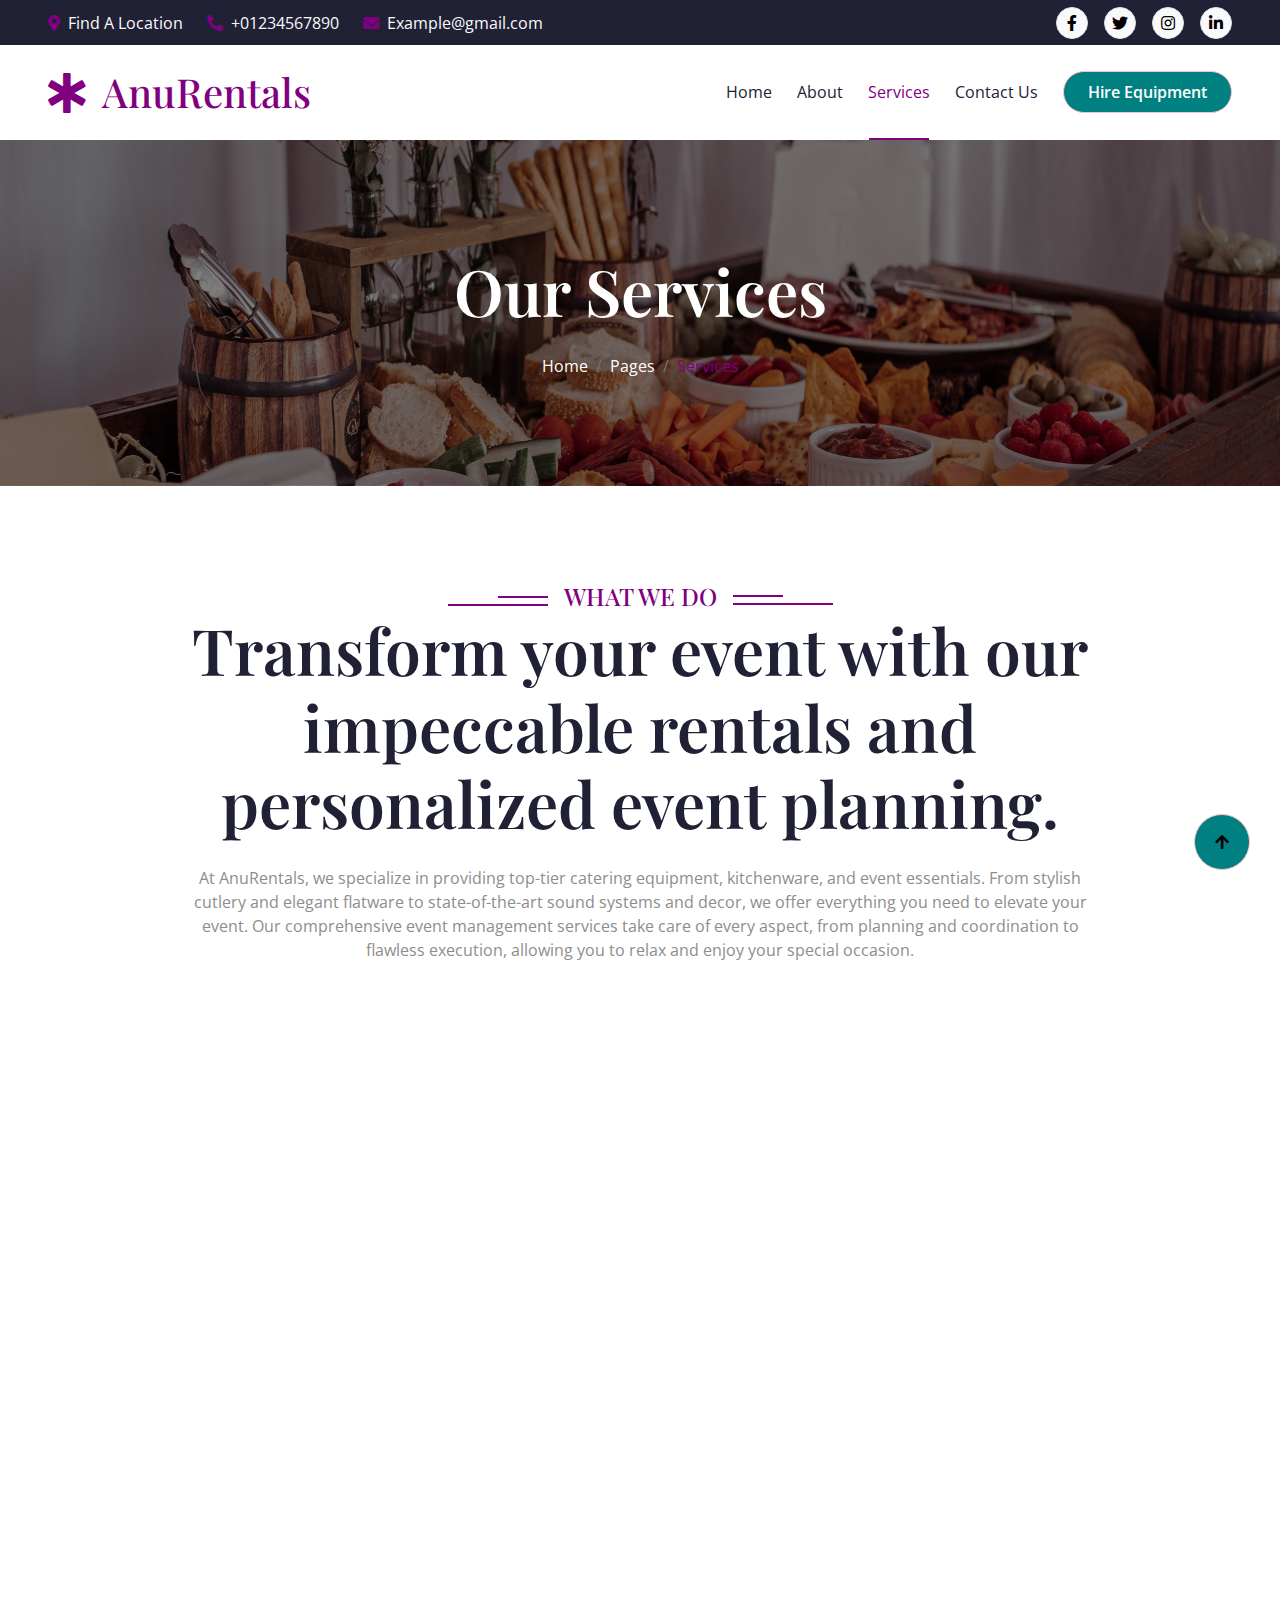
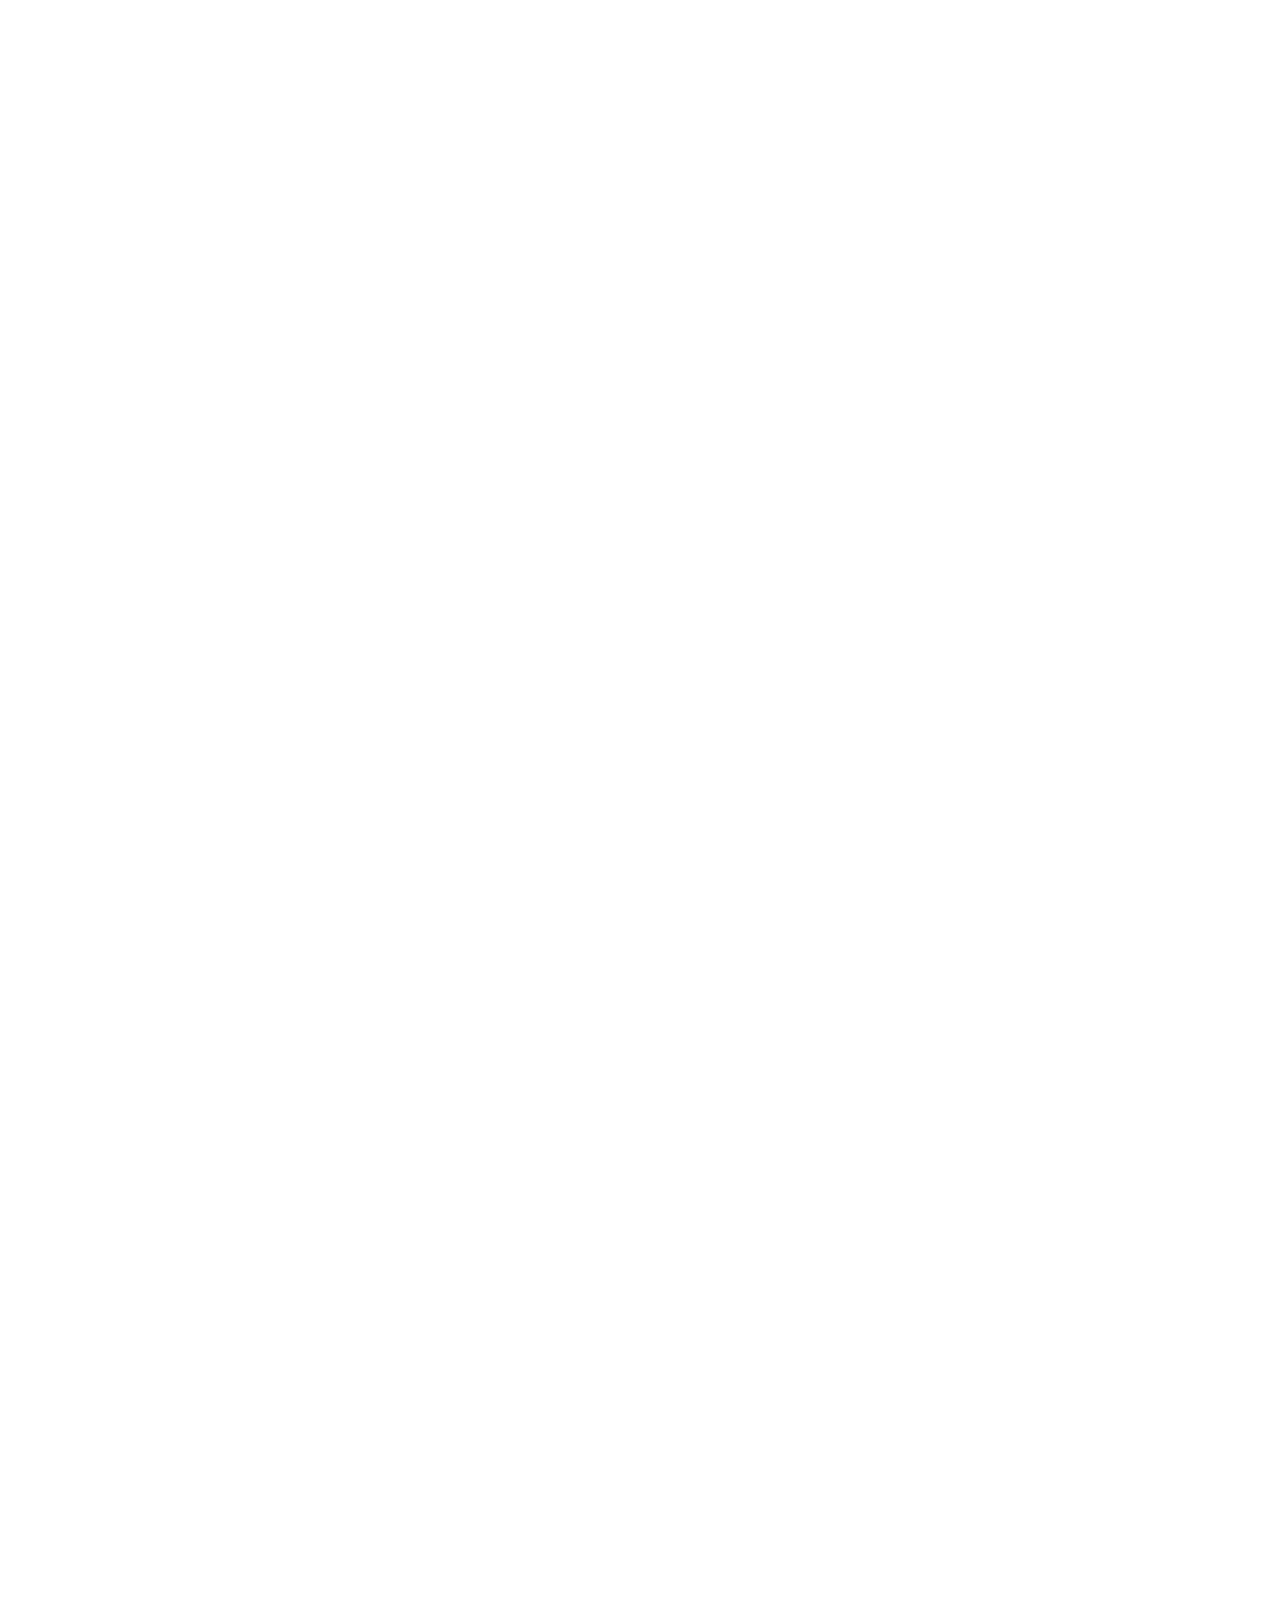
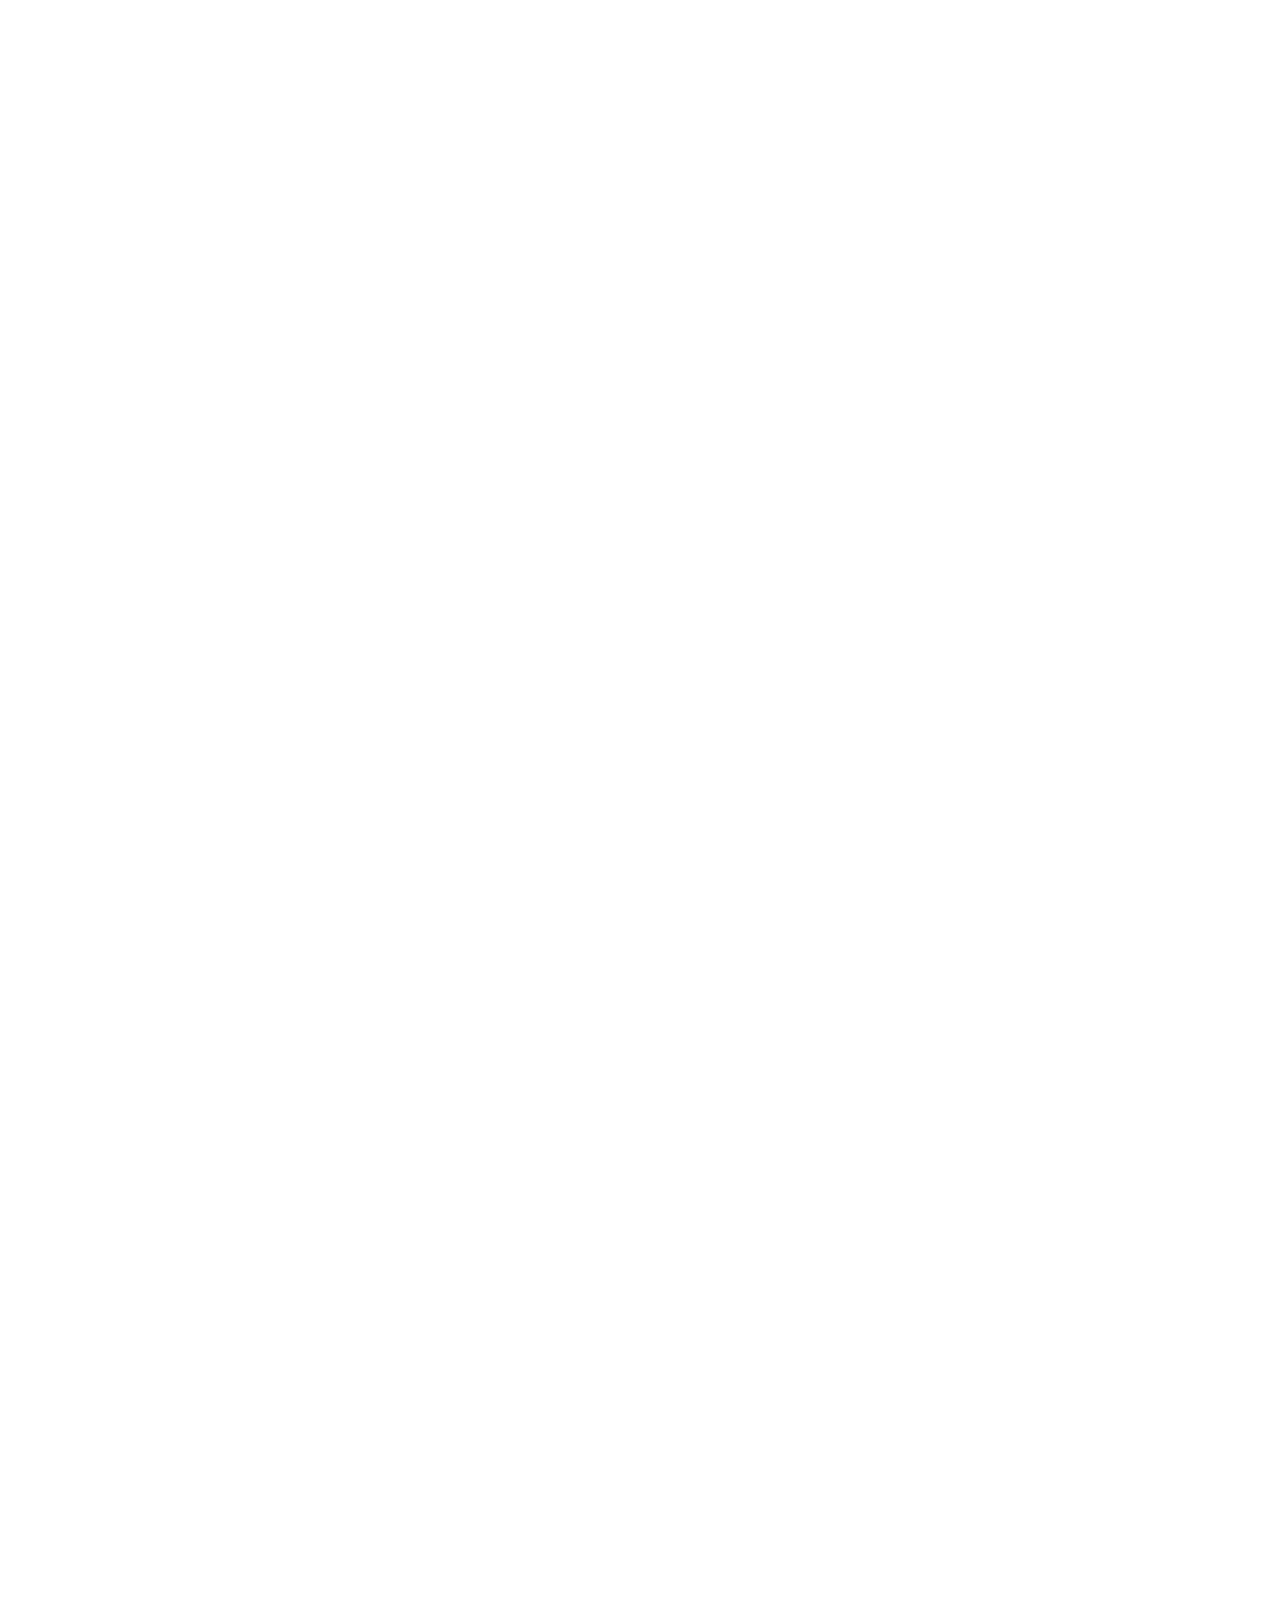
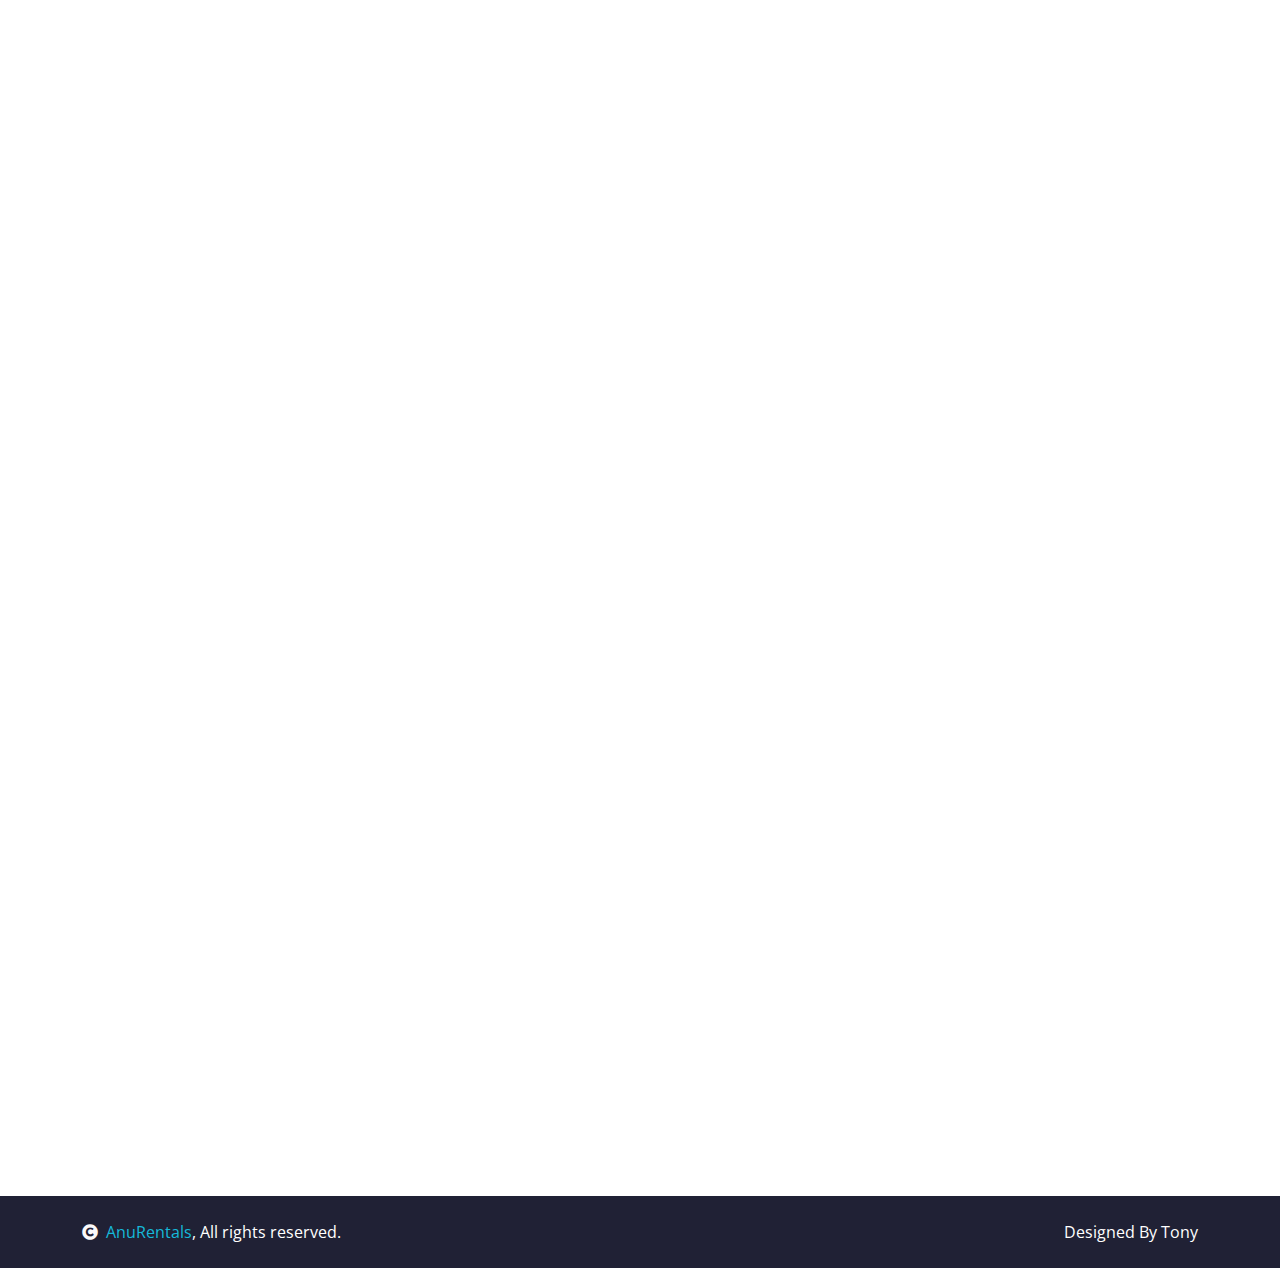
<file: service.html>
<!DOCTYPE html>
<html lang="en">

    <head>
        <meta charset="utf-8">
        <title>Our Services</title>
        <meta content="width=device-width, initial-scale=1.0" name="viewport">
        <meta content="" name="keywords">
        <meta content="" name="description">

        <!-- Google Web Fonts -->
        <link rel="preconnect" href="https://fonts.googleapis.com">
        <link rel="preconnect" href="https://fonts.gstatic.com" crossorigin>
        <link href="https://fonts.googleapis.com/css2?family=Open+Sans:wght@400;500;600&family=Playfair+Display:wght@400;500;600&display=swap" rel="stylesheet"> 

        <!-- Icon Font Stylesheet -->
        <link rel="stylesheet" href="https://use.fontawesome.com/releases/v5.15.4/css/all.css"/>
        <link href="https://cdn.jsdelivr.net/npm/bootstrap-icons@1.4.1/font/bootstrap-icons.css" rel="stylesheet">

        <!-- Libraries Stylesheet -->
        <link href="lib/animate/animate.min.css" rel="stylesheet">
        <link href="lib/owlcarousel/assets/owl.carousel.min.css" rel="stylesheet">


        <!-- Customized Bootstrap Stylesheet -->
        <link href="css/bootstrap.min.css" rel="stylesheet">

        <!-- Template Stylesheet -->
        <link href="css/style.css" rel="stylesheet">
    </head>

    <body>

        <!-- Spinner Start -->
        <div id="spinner" class="show bg-white position-fixed translate-middle w-100 vh-100 top-50 start-50 d-flex align-items-center justify-content-center">
            <div class="spinner-border text-primary" style="width: 3rem; height: 3rem;" role="status">
                <span class="sr-only">Loading...</span>
            </div>
        </div>
        <!-- Spinner End -->


        <!-- Topbar Start -->
        <div class="container-fluid bg-dark px-5 d-none d-lg-block">
            <div class="row gx-0 align-items-center" style="height: 45px;">
                <div class="col-lg-8 text-center text-lg-start mb-lg-0">
                    <div class="d-flex flex-wrap">
                        <a href="#" class="text-light me-4"><i class="fas fa-map-marker-alt text-primary me-2"></i>Find A Location</a>
                        <a href="#" class="text-light me-4"><i class="fas fa-phone-alt text-primary me-2"></i>+01234567890</a>
                        <a href="#" class="text-light me-0"><i class="fas fa-envelope text-primary me-2"></i>Example@gmail.com</a>
                    </div>
                </div>
                <div class="col-lg-4 text-center text-lg-end">
                    <div class="d-flex align-items-center justify-content-end">
                        <a href="#" class="btn btn-light btn-square border rounded-circle nav-fill me-3"><i class="fab fa-facebook-f"></i></a>
                        <a href="#" class="btn btn-light btn-square border rounded-circle nav-fill me-3"><i class="fab fa-twitter"></i></a>
                        <a href="#" class="btn btn-light btn-square border rounded-circle nav-fill me-3"><i class="fab fa-instagram"></i></a>
                        <a href="#" class="btn btn-light btn-square border rounded-circle nav-fill me-0"><i class="fab fa-linkedin-in"></i></a>
                    </div>
                </div>
            </div>
        </div>
        <!-- Topbar End -->


        <!-- Navbar & Hero Start -->
        <div class="container-fluid position-relative p-0">
            <nav class="navbar navbar-expand-lg navbar-light bg-white px-4 px-lg-5 py-3 py-lg-0">
                <a href="index.html" class="navbar-brand p-0">
                    <h1 class="text-primary m-0"><i class="fas fa-star-of-life me-3"></i>AnuRentals</h1>
                    <!-- <img src="img/logo.png" alt="Logo"> -->
                </a>
                <button class="navbar-toggler" type="button" data-bs-toggle="collapse" data-bs-target="#navbarCollapse">
                    <span class="fa fa-bars"></span>
                </button>
                <div class="collapse navbar-collapse" id="navbarCollapse">
                    <div class="navbar-nav ms-auto py-0">
                        <a href="index.html" class="nav-item nav-link">Home</a>
                        <a href="about.html" class="nav-item nav-link">About</a>
                        <a href="service.html" class="nav-item nav-link active">Services</a>
                        <div class="nav-item dropdown">
                            <!-- <a href="#" class="nav-link dropdown-toggle" data-bs-toggle="dropdown">Pages</a>
                            <div class="dropdown-menu m-0">
                                <a href="appointment.html" class="dropdown-item">Appointment</a>
                                <a href="feature.html" class="dropdown-item">Features</a>
                                <a href="blog.html" class="dropdown-item">Our Blog</a>
                                <a href="team.html" class="dropdown-item">Our Team</a>
                                <a href="testimonial.html" class="dropdown-item">Testimonial</a>
                                <a href="404.html" class="dropdown-item">404 Page</a>
                            </div> -->
                        </div>
                        <a href="contact.html" class="nav-item nav-link">Contact Us</a>
                    </div>
                    <a href="#" class="btn btn-primary rounded-pill text-white py-2 px-4 flex-wrap flex-sm-shrink-0">Hire Equipment</a>
                </div>
            </nav>

        </div>
        <!-- Navbar End -->

        <!-- Header Start -->
        <div class="container-fluid bg-breadcrumb">
            <div class="container text-center py-5" style="max-width: 900px;">
                <h3 class="text-white display-3 mb-4 wow fadeInDown" data-wow-delay="0.1s">Our Services</h1>
                <ol class="breadcrumb justify-content-center mb-0 wow fadeInDown" data-wow-delay="0.3s">
                    <li class="breadcrumb-item"><a href="index.html">Home</a></li>
                    <li class="breadcrumb-item"><a href="#">Pages</a></li>
                    <li class="breadcrumb-item active text-primary">Services</li>
                </ol>    
            </div>
        </div>
        <!-- Header End -->


        <!-- Services Start -->
        <div class="container-fluid service py-5">
            <div class="container py-5">
                <div class="section-title mb-5 wow fadeInUp" data-wow-delay="0.2s">
                    <div class="sub-style">
                        <h4 class="sub-title px-3 mb-0">What We Do</h4>
                    </div>
                    <h1 class="display-3 mb-4">Transform your event with our impeccable rentals and personalized event planning.</h1>
                    <p class="mb-0">At AnuRentals, we specialize in providing top-tier catering equipment, kitchenware, and event
                        essentials. From stylish cutlery and elegant flatware to state-of-the-art sound systems and decor,
                         we offer everything you need to elevate your event. Our comprehensive event management services
                          take care of every aspect, from planning and coordination to flawless execution, allowing you 
                          to relax and enjoy your special occasion.
                    </p>
                </div>
                <div class="row g-4 justify-content-center">
                    <h3 class="text-center wow fadeInUp custom-sub-title"  data-wow-delay="0.9s">Some of our Services</h3>
                    <div class="col-md-6 col-lg-4 col-xl-3 wow fadeInUp" data-wow-delay="0.1s">
                        <div class="service-item rounded">
                           <div class="service-img rounded-top">
                                <img src="img/cutlery2.jpg" class="img-fluid rounded-top w-100" alt="">
                           </div>
                            <div class="service-content rounded-bottom bg-light p-4">
                                <div class="service-content-inner">
                                    <h5 class="mb-4">Cutlery</h5>
                                    <p class="mb-4">"Explore our elegant cutlery sets, designed to
                                         elevate every table setting with style and sophistication."</p>
                                    <a href="#" class="btn btn-primary rounded-pill text-white py-2 px-4 mb-2">Read More</a>
                                </div>
                            </div>
                        </div>
                    </div>
                    <div class="col-md-6 col-lg-4 col-xl-3 wow fadeInUp" data-wow-delay="0.3s">
                        <div class="service-item rounded">
                           <div class="service-img rounded-top">
                                <img src="img/flatware.jpg" class="img-fluid rounded-top w-100" alt="">
                           </div>
                            <div class="service-content rounded-bottom bg-light p-4">
                                <div class="service-content-inner">
                                    <h5 class="mb-4">Flatware</h5>
                                    <p class="mb-4">"Choose from our stylish flatware options, perfect for 
                                        adding a touch of elegance to any dining occasion."</p>
                                    <a href="#" class="btn btn-primary rounded-pill text-white py-2 px-4 mb-2">Read More</a>
                                </div>
                            </div>
                        </div>
                    </div>
                    <div class="col-md-6 col-lg-4 col-xl-3 wow fadeInUp" data-wow-delay="0.5s">
                        <div class="service-item rounded">
                           <div class="service-img rounded-top">
                                <img src="img/kitchenware.jpeg" class="img-fluid rounded-top w-100" alt="">
                           </div>
                            <div class="service-content rounded-bottom bg-light p-4">
                                <div class="service-content-inner">
                                    <h5 class="mb-4">Kitchenware</h5>
                                    <p class="mb-4">"Discover our essential kitchenware collection, crafted to
                                         enhance culinary experiences with quality and practicality."</p>
                                    <a href="#" class="btn btn-primary rounded-pill text-white py-2 px-4 mb-2">Read More</a>
                                </div>
                            </div>
                        </div>
                    </div>
                    <div class="col-md-6 col-lg-4 col-xl-3 wow fadeInUp" data-wow-delay="0.7s">
                        <div class="service-item rounded">
                           <div class="service-img rounded-top">
                                <img src="img/patio.jpg" class="img-fluid rounded-top w-100" alt="">
                           </div>
                            <div class="service-content rounded-bottom bg-light p-4">
                                <div class="service-content-inner">
                                    <h5 class="mb-4">Patio Heaters</h5>
                                    <p class="mb-4">"Stay warm and comfortable outdoors with our efficient patio heaters, 
                                        ideal for ensuring a cozy atmosphere at any event."</p>
                                    <a href="#" class="btn btn-primary rounded-pill text-white py-2 px-4 mb-2">Read More</a>
                                </div>
                            </div>
                        </div>
                    </div>
                    <div class="col-md-6 col-lg-4 col-xl-3 wow fadeInUp" data-wow-delay="0.1s">
                        <div class="service-item rounded">
                           <div class="service-img rounded-top">
                                <img src="img/linen.jpg" class="img-fluid rounded-top w-100" alt="">
                           </div>
                            <div class="service-content rounded-bottom bg-light p-4">
                                <div class="service-content-inner">
                                    <h5 class="mb-4">Linen</h5>
                                    <p class="mb-4">"Celebrate in style with our luxurious linen rentals, 
                                        tailored to elevate your event with elegance and charm."</p>
                                    <a href="#" class="btn btn-primary rounded-pill text-white py-2 px-4 mb-2">Read More</a>
                                </div>
                            </div>
                        </div>
                    </div>
                    <div class="col-md-6 col-lg-4 col-xl-3 wow fadeInUp" data-wow-delay="0.3s">
                        <div class="service-item rounded">
                           <div class="service-img rounded-top">
                                <img src="img/grill.jpg" class="img-fluid rounded-top w-100" alt="">
                           </div>
                            <div class="service-content rounded-bottom bg-light p-4">
                                <div class="service-content-inner">
                                    <h5 class="mb-4">Grills and Jikos</h5>
                                    <p class="mb-4">"Transform your gathering with our top-tier grill and jiko rentals,
                                         ensuring flavorful dishes and memorable outdoor experiences."</p>
                                    <a href="#" class="btn btn-primary rounded-pill text-white py-2 px-4 mb-2">Read More</a>
                                </div>
                            </div>
                        </div>
                    </div>
                    <div class="col-md-6 col-lg-4 col-xl-3 wow fadeInUp" data-wow-delay="0.5s">
                        <div class="service-item rounded">
                           <div class="service-img rounded-top">
                                <img src="img/sufuriapot.jpg" class="img-fluid rounded-top w-100" alt="">
                           </div>
                            <div class="service-content rounded-bottom bg-light p-4">
                                <div class="service-content-inner">
                                    <h5 class="mb-4">Cooking Pots </h5>
                                    <p class="mb-4">"Elevate your culinary creations with our premium cooking pots, designed to deliver 
                                        exceptional performance for any occasion."</p>
                                    <a href="#" class="btn btn-primary rounded-pill text-white py-2 px-4 mb-2">Read More</a>
                                </div>
                            </div>
                        </div>
                    </div>
                    <div class="col-md-6 col-lg-4 col-xl-3 wow fadeInUp" data-wow-delay="0.7s">
                        <div class="service-item rounded">
                           <div class="service-img rounded-top">
                                <img src="img/gasburner.jpeg" class="img-fluid rounded-top w-100" alt="">
                           </div>
                            <div class="service-content rounded-bottom bg-light p-4">
                                <div class="service-content-inner">
                                    <h5 class="mb-4">Gas Burner</h5>
                                    <p class="mb-4">"Enhance your cooking experience with our efficient gas burner rentals, ensuring precise heat control and convenience."</p>
                                    <a href="#" class="btn btn-primary rounded-pill text-white py-2 px-4 mb-2">Read More</a>
                                </div>
                            </div>
                        </div>
                    </div>
                    <div class="col-md-6 col-lg-4 col-xl-3 wow fadeInUp" data-wow-delay="0.7s">
                        <div class="service-item rounded">
                           <div class="service-img rounded-top">
                                <img src="img/lights.png" class="img-fluid rounded-top w-100" alt="">
                           </div>
                            <div class="service-content rounded-bottom bg-light p-4">
                                <div class="service-content-inner">
                                    <h5 class="mb-4">Lights</h5>
                                    <p class="mb-4">
                                        "Illuminate your event with our stunning selection of event lights for hire,
                                         tailored to enhance any ambiance with elegance and style."
                                    </p>
                                    <a href="#" class="btn btn-primary rounded-pill text-white py-2 px-4 mb-2">Read More</a>
                                </div>
                            </div>
                        </div>
                    </div>
                    <div class="col-md-6 col-lg-4 col-xl-3 wow fadeInUp" data-wow-delay="0.7s">
                        <div class="service-item rounded">
                           <div class="service-img rounded-top">
                                <img src="img/flasks.png" class="img-fluid rounded-top w-100" alt="">
                           </div>
                            <div class="service-content rounded-bottom bg-light p-4">
                                <div class="service-content-inner">
                                    <h5 class="mb-4">Flasks</h5>
                                    <p class="mb-4">
                                        "Rent our curated selection of stylish flasks and tea urns available for hire to elevate your event with convenience and flair."
                                    </p>
                                    <a href="#" class="btn btn-primary rounded-pill text-white py-2 px-4 mb-2">Read More</a>
                                </div>
                            </div>
                        </div>
                    </div>
                    <div class="col-md-6 col-lg-4 col-xl-3 wow fadeInUp" data-wow-delay="0.7s">
                        <div class="service-item rounded">
                           <div class="service-img rounded-top">
                                <img src="img/bar.png" class="img-fluid rounded-top w-100" alt="">
                           </div>
                            <div class="service-content rounded-bottom bg-light p-4">
                                <div class="service-content-inner">
                                    <h5 class="mb-4">Bar and Beverage</h5>
                                    <p class="mb-4">
                                        "Discover top-tier bar and beverage equipment essentials to 
                                        elevate your event with style and functionality."
                                    </p>
                                    <a href="#" class="btn btn-primary rounded-pill text-white py-2 px-4 mb-2">Read More</a>
                                </div>
                            </div>
                        </div>
                    </div>
                    <div class="col-md-6 col-lg-4 col-xl-3 wow fadeInUp" data-wow-delay="0.7s">
                        <div class="service-item rounded">
                           <div class="service-img rounded-top">
                                <img src="img/glassware.png" class="img-fluid rounded-top w-100" alt="">
                           </div>
                            <div class="service-content rounded-bottom bg-light p-4">
                                <div class="service-content-inner">
                                    <h5 class="mb-4">Glassware</h5>
                                    <p class="mb-4">
                                        "Enhance your event with our exquisite collection of various types of elegant glassware rentals,
                                         perfect for every occasion."
                                    </p>
                                    <a href="#" class="btn btn-primary rounded-pill text-white py-2 px-4 mb-2">Read More</a>
                                </div>
                            </div>
                        </div>
                    </div>
                    <div class="col-12 text-center wow fadeInUp" data-wow-delay="0.2s">
                        <a class="btn btn-primary rounded-pill text-white py-3 px-5" href="#">Explore More Services</a>
                    </div>
                </div>
            </div>
        </div>
        <!-- Services End -->


        <!-- Other Services start -->
        <div class="container-fluid team py-5">
            <div class="container py-5">
                <div class="section-title mb-5 wow fadeInUp" data-wow-delay="0.1s">
                    <div class="sub-style">
                        <h4 class="sub-title px-3 mb-0">Our Other Services</h4>
                    </div>
                    <h1 class="display-3 mb-4">Explore our Additional Event Solutions</h1>
                    <p class="mb-0">
                        Beyond our extensive range of event equipment rentals, we also offer a variety of additional services 
                        designed to enhance every aspect of your event. Whether you're looking for 
                        comprehensive event management, exquisite catering options, or bespoke decor rentals,
                         our team is committed to providing customized solutions that elevate your event
                          to extraordinary heights.
                    </p>
                </div>
                <div class="row g-4 justify-content-center">
                    <div class="col-md-6 col-lg-6 col-xl-3 wow fadeInUp" data-wow-delay="0.1s">
                        <div class="team-item rounded">
                            <div class="team-img rounded-top h-100">
                                <img src="img/photo1.png" class="img-fluid rounded-top w-100" alt="">
                                <div class="team-icon d-flex justify-content-center">
                                    <a class="btn btn-square btn-primary text-white rounded-circle mx-1" href=""><i class="fab fa-facebook-f"></i></a>
                                    <a class="btn btn-square btn-primary text-white rounded-circle mx-1" href=""><i class="fab fa-twitter"></i></a>
                                    <a class="btn btn-square btn-primary text-white rounded-circle mx-1" href=""><i class="fab fa-instagram"></i></a>
                                    <a class="btn btn-square btn-primary text-white rounded-circle mx-1" href=""><i class="fab fa-linkedin-in"></i></a>
                                </div>
                            </div>
                            <div class="team-content text-center border border-primary border-top-0 rounded-bottom p-4">
                                <h5>Photography</h5>
                                <p class="mb-0">Professional and Edited Photos to capture moments</p>
                            </div>
                        </div>
                    </div>
                    <div class="col-md-6 col-lg-6 col-xl-3 wow fadeInUp" data-wow-delay="0.3s">
                        <div class="team-item rounded">
                            <div class="team-img rounded-top h-100">
                                <img src="img/photo2.png" class="img-fluid rounded-top w-100" alt="">
                                <div class="team-icon d-flex justify-content-center">
                                    <a class="btn btn-square btn-primary text-white rounded-circle mx-1" href=""><i class="fab fa-facebook-f"></i></a>
                                    <a class="btn btn-square btn-primary text-white rounded-circle mx-1" href=""><i class="fab fa-twitter"></i></a>
                                    <a class="btn btn-square btn-primary text-white rounded-circle mx-1" href=""><i class="fab fa-instagram"></i></a>
                                    <a class="btn btn-square btn-primary text-white rounded-circle mx-1" href=""><i class="fab fa-linkedin-in"></i></a>
                                </div>
                            </div>
                            <div class="team-content text-center border border-primary border-top-0 rounded-bottom p-4">
                                <h5>Videography</h5>
                                <p class="mb-0">Immersive video coverage for your event</p>
                            </div>
                        </div>
                    </div>
                    <div class="col-md-6 col-lg-6 col-xl-3 wow fadeInUp" data-wow-delay="0.5s">
                        <div class="team-item rounded">
                            <div class="team-img rounded-top h-100">
                                <img src="img/sound.png" class="img-fluid rounded-top w-100" alt="">
                                <div class="team-icon d-flex justify-content-center">
                                    <a class="btn btn-square btn-primary text-white rounded-circle mx-1" href=""><i class="fab fa-facebook-f"></i></a>
                                    <a class="btn btn-square btn-primary text-white rounded-circle mx-1" href=""><i class="fab fa-twitter"></i></a>
                                    <a class="btn btn-square btn-primary text-white rounded-circle mx-1" href=""><i class="fab fa-instagram"></i></a>
                                    <a class="btn btn-square btn-primary text-white rounded-circle mx-1" href=""><i class="fab fa-linkedin-in"></i></a>
                                </div>
                            </div>
                            <div class="team-content text-center border border-primary border-top-0 rounded-bottom p-4">
                                <h5>Sound and P.A.</h5>
                                <p class="mb-0">Quality and reliable sound and PA solutions</p>
                            </div>
                        </div>
                    </div>
                    <div class="col-md-6 col-lg-6 col-xl-3 wow fadeInUp" data-wow-delay="0.7s">
                        <div class="team-item rounded">
                            <div class="team-img rounded-top h-100">
                                <img src="img/food.png" class="img-fluid rounded-top w-100" alt="">
                                <div class="team-icon d-flex justify-content-center">
                                    <a class="btn btn-square btn-primary text-white rounded-circle mx-1" href=""><i class="fab fa-facebook-f"></i></a>
                                    <a class="btn btn-square btn-primary text-white rounded-circle mx-1" href=""><i class="fab fa-twitter"></i></a>
                                    <a class="btn btn-square btn-primary text-white rounded-circle mx-1" href=""><i class="fab fa-instagram"></i></a>
                                    <a class="btn btn-square btn-primary text-white rounded-circle mx-1" href=""><i class="fab fa-linkedin-in"></i></a>
                                </div>
                            </div>
                            <div class="team-content text-center border border-primary border-top-0 rounded-bottom p-4">
                                <h5>Catering</h5>
                                <p class="mb-0">Delicious, diverse and well balanced meals</p>
                            </div>
                        </div>
                    </div>
                </div>
            </div>
        </div>
        <!-- Other Services End -->



        <!-- Feature Start -->
        <div class="container-fluid feature py-5">
            <div class="container py-5">
                <div class="section-title mb-5 wow fadeInUp" data-wow-delay="0.1s">
                    <div class="sub-style">
                        <h4 class="sub-title px-3 mb-0">Why Choose Us</h4>
                    </div>
                    <h1 class="display-3 mb-4">Why Choose Us? Your Partner for Seamless Events!</h1>
                    <p class="mb-0">
                        With our commitment to excellence and a passion for creating memorable experiences,
                         we offer comprehensive event equipment rentals and management services tailored to your 
                         specific needs. Discover what sets us apart and why we are the preferred choice for 
                         event planners and hosts alike.
                    </p>
                </div>
                <div class="row g-4 justify-content-center">
                    <div class="col-md-6 col-lg-4 col-xl-3 wow fadeInUp" data-wow-delay="0.7s">
                        <div class="row-cols-1 feature-item p-4">
                            <div class="col-12">
                                <div class="feature-icon mb-4">
                                    <div class="p-3 d-inline-flex bg-white rounded">
                                        <i class="fas fa-users fa-4x text-primary"></i>
                                    </div>
                                </div>
                                <div class="feature-content d-flex flex-column">
                                    <h5 class="mb-4">Reliability</h5>
                                    <p class="mb-0">
                                        Count on us to deliver on time, every time. We understand 
                                        the importance of deadlines and reliability in event planning,
                                         and we strive to provide a seamless experience from start to finish.
                                    </p>
                                </div>
                            </div>
                        </div>
                    </div>
                    <div class="col-md-6 col-lg-4 col-xl-3 wow fadeInUp" data-wow-delay="0.1s">
                        <div class="row-cols-1 feature-item p-4">
                            <div class="col-12">
                                <div class="feature-icon mb-4">
                                    <div class="p-3 d-inline-flex bg-white rounded">
                                        <i class="fas fa-spa fa-4x text-primary"></i>
                                    </div>
                                </div>
                                <div class="feature-content d-flex flex-column">
                                    <h5 class="mb-4">Flexibility</h5>
                                    <p class="mb-0">
                                        We embrace the diversity of our clients' needs. 
                                        Whether it is last-minute changes or unique requests,
                                         our robust flexible approach allows us to adapt and provide personalized
                                        solutions for your event.
                                    </p>
                                </div>
                            </div>
                        </div>
                    </div>
                    <div class="col-md-6 col-lg-4 col-xl-3 wow fadeInUp" data-wow-delay="0.3s">
                        <div class="row-cols-1 feature-item p-4">
                            <div class="col-12">
                                <div class="feature-icon mb-4">
                                    <div class="p-3 d-inline-flex bg-white rounded">
                                        <i class="fas fa-heart fa-4x text-primary"></i>
                                    </div>
                                </div>
                                <div class="feature-content d-flex flex-column">
                                    <h5 class="mb-4">Customer Satisfaction</h5>
                                    <p class="mb-0">
                                        Your satisfaction is our priority. From initial consultation 
                                        to event day support, we are committed to providing 
                                        exceptional service and ensuring your event is a resounding success.
                                    </p>
                                </div>
                            </div>
                        </div>
                    </div>
                    <div class="col-md-6 col-lg-4 col-xl-3 wow fadeInUp" data-wow-delay="0.5s">
                        <div class="row-cols-1 feature-item p-4">
                            <div class="col-12">
                                <div class="feature-icon mb-4">
                                    <div class="p-3 d-inline-flex bg-white rounded">
                                        <i class="fab fa-pied-piper fa-4x text-primary"></i>
                                    </div>
                                </div>
                                <div class="feature-content d-flex flex-column">
                                    <h5 class="mb-4">Quality of Equipment</h5>
                                    <p class="mb-0">We offer only the highest quality event equipment. Our inventory is 
                                        meticulously maintained and 
                                        regularly updated to meet industry standards and exceed client expectations.</p>
                                </div>
                            </div>
                        </div>
                    </div>
                    <div class="col-12 text-center wow fadeInUp" data-wow-delay="0.2s">
                        <a href="#" class="btn btn-primary rounded-pill text-white py-3 px-5">More Details</a>
                    </div>
                </div>
            </div>
        </div>
        <!-- Feature End -->


        <!-- Testimonial Start -->
        <div class="container-fluid testimonial py-5 wow zoomInDown" data-wow-delay="0.1s">
            <div class="container py-5">
                <div class="section-title mb-5">
                    <div class="sub-style">
                        <h4 class="sub-title text-white px-3 mb-0">Testimonial</h4>
                    </div>
                    <h1 class="display-3 mb-4">What Clients are Saying</h1>
                </div>
                <div class="testimonial-carousel owl-carousel">
                    <div class="testimonial-item">
                        <div class="testimonial-inner p-5">
                            <!-- <div class="testimonial-inner-img mb-4">
                                <img src="img/testimonial-img.jpg" class="img-fluid rounded-circle" alt="">
                            </div> -->
                            <p class="text-white fs-7">
                                "AnuRentals exceeded our expectations with seamless event management 
                                and top-notch catering that impressed our international guests.
                                 Their elegant decor rentals added sophistication to our corporate gala."
                            </p>
                            <div class="text-center">
                                <h5 class="mb-2">John Ochieng</h5>
                                <p class="mb-2 text-white-50">Rongai, Kenya</p>
                                <div class="d-flex justify-content-center">
                                    <i class="fas fa-star text-secondary"></i>
                                    <i class="fas fa-star text-secondary"></i>
                                    <i class="fas fa-star text-secondary"></i>
                                    <i class="fas fa-star text-secondary"></i>
                                    <i class="fas fa-star text-secondary"></i>
                                </div>
                            </div>
                        </div>
                    </div>
                    <div class="testimonial-item">
                        <div class="testimonial-inner p-5">
                            <!-- <div class="testimonial-inner-img mb-4">
                                <img src="img/testimonial-img.jpg" class="img-fluid rounded-circle" alt="">
                            </div> -->
                            <p class="text-white fs-7">
                                "We couldn't have been happier with AnuRentals. Their event management ensured 
                                our wedding day ran smoothly, the catering impressed all our guests, and their decor 
                                rentals transformed the venue into a dreamlike setting."
                            </p>
                            <div class="text-center">
                                <h5 class="mb-2">Njoki Waweru</h5>
                                <p class="mb-2 text-white-50">Kiambu, Kenya</p>
                                <div class="d-flex justify-content-center">
                                    <i class="fas fa-star text-secondary"></i>
                                    <i class="fas fa-star text-secondary"></i>
                                    <i class="fas fa-star text-secondary"></i>
                                    <i class="fas fa-star text-secondary"></i>
                                    <i class="fas fa-star text-secondary"></i>
                                </div>
                            </div>
                        </div>
                    </div>
                    <div class="testimonial-item">
                        <div class="testimonial-inner p-5">
                            <!-- <div class="testimonial-inner-img mb-4">
                                <img src="img/testimonial-img.jpg" class="img-fluid rounded-circle" alt="">
                            </div> -->
                            <p class="text-white fs-7">
                                "Our experience with AnuRentals was exceptional. Their event management 
                                team allowed us to enjoy our stress-free birthday party, the catering
                                 was delicious and accommodated all dietary needs, and their decor rentals
                                  perfectly complemented our party theme."
                            </p>
                            <div class="text-center">
                                <h5 class="mb-2">Brian Koech</h5>
                                <p class="mb-2 text-white-50">Kabete, Nairobi</p>
                                <div class="d-flex justify-content-center">
                                    <i class="fas fa-star text-secondary"></i>
                                    <i class="fas fa-star text-secondary"></i>
                                    <i class="fas fa-star text-secondary"></i>
                                    <i class="fas fa-star text-secondary"></i>
                                    <i class="fas fa-star text-secondary"></i>
                                </div>
                            </div>
                        </div>
                    </div>
                </div>
            </div>
        </div>
        <!-- Testimonial End -->


        <!-- Footer Start -->
        <div class="container-fluid footer py-5 wow fadeIn" data-wow-delay="0.2s">
            <div class="container py-5">
                <div class="row g-5">
                    <div class="col-md-6 col-lg-6 col-xl-3">
                        <div class="footer-item d-flex flex-column">
                            <h4 class="text-white mb-4"><i class="fas fa-star-of-life me-3"></i>AnuRentals</h4>
                            <p>
                                Exquisite Equipment Rentals and Event Management Services.
                            </p>
                            <div class="d-flex align-items-center">
                                <i class="fas fa-share fa-2x text-white me-2"></i>
                                <a class="btn-square btn btn-primary text-white rounded-circle mx-1" href=""><i class="fab fa-facebook-f"></i></a>
                                <a class="btn-square btn btn-primary text-white rounded-circle mx-1" href=""><i class="fab fa-twitter"></i></a>
                                <a class="btn-square btn btn-primary text-white rounded-circle mx-1" href=""><i class="fab fa-instagram"></i></a>
                                <a class="btn-square btn btn-primary text-white rounded-circle mx-1" href=""><i class="fab fa-linkedin-in"></i></a>
                            </div>
                        </div>
                    </div>
                    <div class="col-md-6 col-lg-6 col-xl-3">
                        <div class="footer-item d-flex flex-column">
                            <h4 class="mb-4 text-white">Quick Links</h4>
                            <a href=""><i class="fas fa-angle-right me-2"></i> Home Page</a>
                            <a href=""><i class="fas fa-angle-right me-2"></i> About us</a>
                            <a href=""><i class="fas fa-angle-right me-2"></i> Contact Us</a>
                            <a href=""><i class="fas fa-angle-right me-2"></i> Our Rentals</a>
                            <a href=""><i class="fas fa-angle-right me-2"></i> Other Services</a>
                        </div>
                    </div>
                    <div class="col-md-6 col-lg-6 col-xl-3">
                        <div class="footer-item d-flex flex-column">
                            <h4 class="mb-4 text-white">AnuRentals Services</h4>
                            <a href=""><i class="fas fa-angle-right me-2"></i> Cutlery Rentals</a>
                            <a href=""><i class="fas fa-angle-right me-2"></i> Glassware Rentals</a>
                            <a href=""><i class="fas fa-angle-right me-2"></i> Linen and Decor Rentals</a>
                            <a href=""><i class="fas fa-angle-right me-2"></i> Kitchen & Grill Rentals</a>
                            <a href=""><i class="fas fa-angle-right me-2"></i> Photography and Videography</a>
                            <a href=""><i class="fas fa-angle-right me-2"></i> Catering & Event Management</a>
                        </div>
                    </div>
                    <div class="col-md-6 col-lg-6 col-xl-3">
                        <div class="footer-item d-flex flex-column">
                            <h4 class="mb-4 text-white">Contact Info</h4>
                            <a href=""><i class="fa fa-map-marker-alt me-2"></i>Nairobi, Kenya</a>
                            <a href=""><i class="fas fa-envelope me-2"></i> info@example.com</a>
                            <a href=""><i class="fas fa-envelope me-2"></i> info@example.com</a>
                            <a href=""><i class="fas fa-phone me-2"></i> +254 712 345 678</a>
                            <a href="" class="mb-3"><i class="fas fa-print me-2"></i> +254 712 345 678</a>
                        </div>
                    </div>
                </div>
            </div>
        </div>
        <!-- Footer End -->
        
        <!-- Copyright Start -->
        <div class="container-fluid copyright py-4">
            <div class="container">
                <div class="row g-4 align-items-center">
                    <div class="col-md-6 text-center text-md-start mb-md-0">
                        <span class="text-white"><a href="#"><i class="fas fa-copyright text-light me-2"></i>AnuRentals</a>, All rights reserved.</span>
                    </div>
                    <div class="col-md-6 text-center text-md-end text-white">
                        Designed By Tony
                    </div>
                </div>
            </div>
        </div>
        <!-- Copyright End -->

        <!-- Back to Top -->
        <a href="#" class="btn btn-primary btn-lg-square back-to-top"><i class="fa fa-arrow-up"></i></a>   

        
        <!-- JavaScript Libraries -->
        <script src="https://ajax.googleapis.com/ajax/libs/jquery/3.6.4/jquery.min.js"></script>
        <script src="https://cdn.jsdelivr.net/npm/bootstrap@5.0.0/dist/js/bootstrap.bundle.min.js"></script>
        <script src="lib/wow/wow.min.js"></script>
        <script src="lib/easing/easing.min.js"></script>
        <script src="lib/waypoints/waypoints.min.js"></script>
        <script src="lib/owlcarousel/owl.carousel.min.js"></script>
        

        <!-- Template Javascript -->
        <script src="js/main.js"></script>
        
    </body>

</html>
</file>
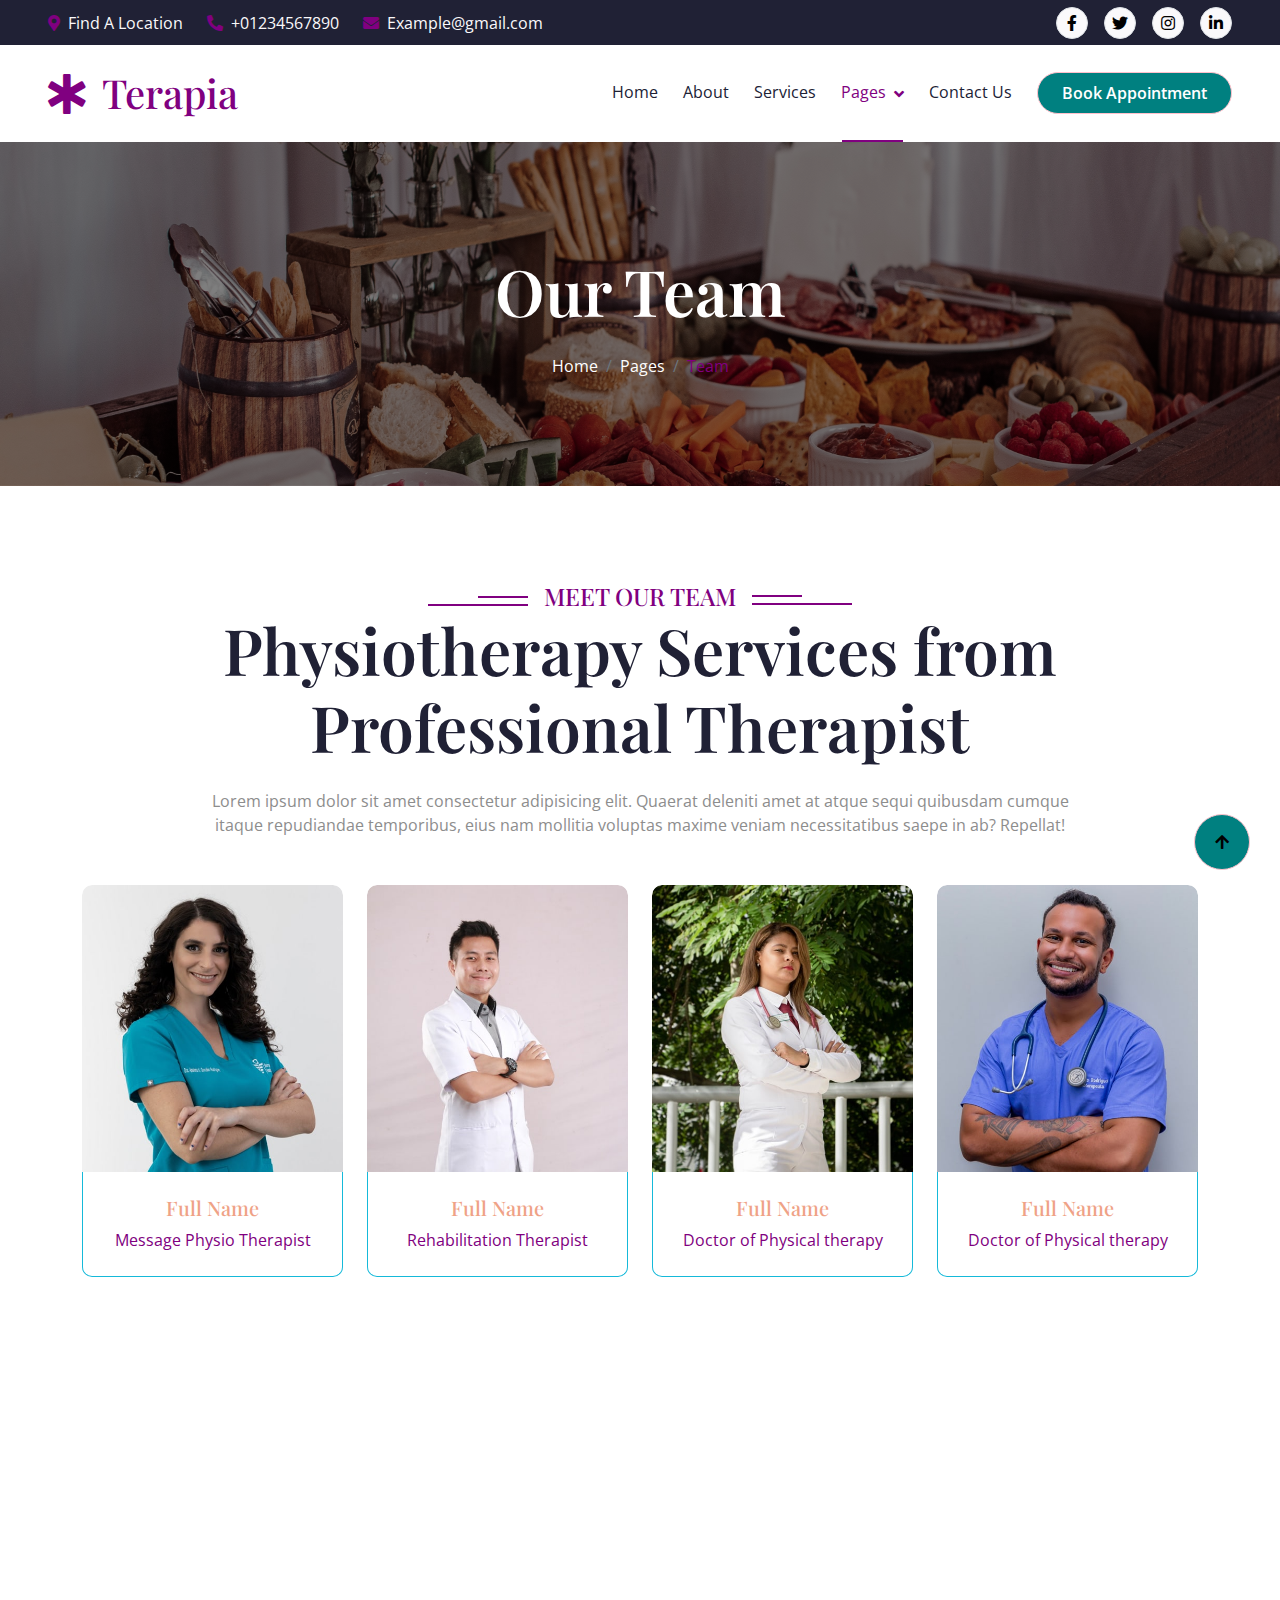
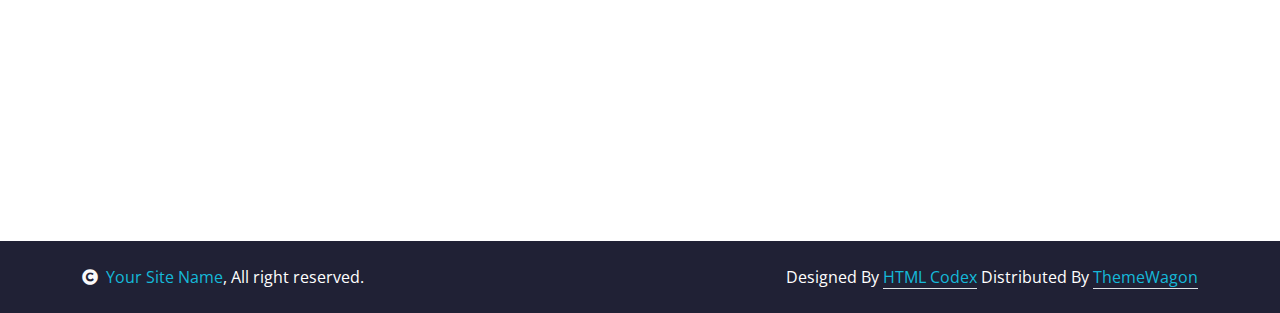
<file: team.html>
<!DOCTYPE html>
<html lang="en">

    <head>
        <meta charset="utf-8">
        <title>Terapia - Physical Therapy Website Template</title>
        <meta content="width=device-width, initial-scale=1.0" name="viewport">
        <meta content="" name="keywords">
        <meta content="" name="description">

        <!-- Google Web Fonts -->
        <link rel="preconnect" href="https://fonts.googleapis.com">
        <link rel="preconnect" href="https://fonts.gstatic.com" crossorigin>
        <link href="https://fonts.googleapis.com/css2?family=Open+Sans:wght@400;500;600&family=Playfair+Display:wght@400;500;600&display=swap" rel="stylesheet"> 

        <!-- Icon Font Stylesheet -->
        <link rel="stylesheet" href="https://use.fontawesome.com/releases/v5.15.4/css/all.css"/>
        <link href="https://cdn.jsdelivr.net/npm/bootstrap-icons@1.4.1/font/bootstrap-icons.css" rel="stylesheet">

        <!-- Libraries Stylesheet -->
        <link href="lib/animate/animate.min.css" rel="stylesheet">
        <link href="lib/owlcarousel/assets/owl.carousel.min.css" rel="stylesheet">


        <!-- Customized Bootstrap Stylesheet -->
        <link href="css/bootstrap.min.css" rel="stylesheet">

        <!-- Template Stylesheet -->
        <link href="css/style.css" rel="stylesheet">
    </head>

    <body>

        <!-- Spinner Start -->
        <div id="spinner" class="show bg-white position-fixed translate-middle w-100 vh-100 top-50 start-50 d-flex align-items-center justify-content-center">
            <div class="spinner-border text-primary" style="width: 3rem; height: 3rem;" role="status">
                <span class="sr-only">Loading...</span>
            </div>
        </div>
        <!-- Spinner End -->


        <!-- Topbar Start -->
        <div class="container-fluid bg-dark px-5 d-none d-lg-block">
            <div class="row gx-0 align-items-center" style="height: 45px;">
                <div class="col-lg-8 text-center text-lg-start mb-lg-0">
                    <div class="d-flex flex-wrap">
                        <a href="#" class="text-light me-4"><i class="fas fa-map-marker-alt text-primary me-2"></i>Find A Location</a>
                        <a href="#" class="text-light me-4"><i class="fas fa-phone-alt text-primary me-2"></i>+01234567890</a>
                        <a href="#" class="text-light me-0"><i class="fas fa-envelope text-primary me-2"></i>Example@gmail.com</a>
                    </div>
                </div>
                <div class="col-lg-4 text-center text-lg-end">
                    <div class="d-flex align-items-center justify-content-end">
                        <a href="#" class="btn btn-light btn-square border rounded-circle nav-fill me-3"><i class="fab fa-facebook-f"></i></a>
                        <a href="#" class="btn btn-light btn-square border rounded-circle nav-fill me-3"><i class="fab fa-twitter"></i></a>
                        <a href="#" class="btn btn-light btn-square border rounded-circle nav-fill me-3"><i class="fab fa-instagram"></i></a>
                        <a href="#" class="btn btn-light btn-square border rounded-circle nav-fill me-0"><i class="fab fa-linkedin-in"></i></a>
                    </div>
                </div>
            </div>
        </div>
        <!-- Topbar End -->


        <!-- Navbar & Hero Start -->
        <div class="container-fluid position-relative p-0">
            <nav class="navbar navbar-expand-lg navbar-light bg-white px-4 px-lg-5 py-3 py-lg-0">
                <a href="index.html" class="navbar-brand p-0">
                    <h1 class="text-primary m-0"><i class="fas fa-star-of-life me-3"></i>Terapia</h1>
                    <!-- <img src="img/logo.png" alt="Logo"> -->
                </a>
                <button class="navbar-toggler" type="button" data-bs-toggle="collapse" data-bs-target="#navbarCollapse">
                    <span class="fa fa-bars"></span>
                </button>
                <div class="collapse navbar-collapse" id="navbarCollapse">
                    <div class="navbar-nav ms-auto py-0">
                        <a href="index.html" class="nav-item nav-link">Home</a>
                        <a href="about.html" class="nav-item nav-link">About</a>
                        <a href="service.html" class="nav-item nav-link">Services</a>
                        <div class="nav-item dropdown">
                            <a href="#" class="nav-link dropdown-toggle active" data-bs-toggle="dropdown">Pages</a>
                            <div class="dropdown-menu m-0">
                                <a href="appointment.html" class="dropdown-item">Appointment</a>
                                <a href="feature.html" class="dropdown-item">Features</a>
                                <a href="blog.html" class="dropdown-item">Our Blog</a>
                                <a href="team.html" class="dropdown-item active">Our Team</a>
                                <a href="testimonial.html" class="dropdown-item">Testimonial</a>
                                <a href="404.html" class="dropdown-item">404 Page</a>
                            </div>
                        </div>
                        <a href="contact.html" class="nav-item nav-link">Contact Us</a>
                    </div>
                    <a href="#" class="btn btn-primary rounded-pill text-white py-2 px-4 flex-wrap flex-sm-shrink-0">Book Appointment</a>
                </div>
            </nav>
        </div>
        <!-- Navbar End -->


        <!-- Header Start -->
        <div class="container-fluid bg-breadcrumb">
            <div class="container text-center py-5" style="max-width: 900px;">
                <h3 class="text-white display-3 mb-4 wow fadeInDown" data-wow-delay="0.1s">Our Team</h1>
                <ol class="breadcrumb justify-content-center mb-0 wow fadeInDown" data-wow-delay="0.3s">
                    <li class="breadcrumb-item"><a href="index.html">Home</a></li>
                    <li class="breadcrumb-item"><a href="#">Pages</a></li>
                    <li class="breadcrumb-item active text-primary">Team</li>
                </ol>    
            </div>
        </div>
        <!-- Header End -->


        <!-- Team Start -->
        <div class="container-fluid team py-5">
            <div class="container py-5">
                <div class="section-title mb-5 wow fadeInUp" data-wow-delay="0.1s">
                    <div class="sub-style">
                        <h4 class="sub-title px-3 mb-0">Meet our team</h4>
                    </div>
                    <h1 class="display-3 mb-4">Physiotherapy Services from Professional Therapist</h1>
                    <p class="mb-0">Lorem ipsum dolor sit amet consectetur adipisicing elit. Quaerat deleniti amet at atque sequi quibusdam cumque itaque repudiandae temporibus, eius nam mollitia voluptas maxime veniam necessitatibus saepe in ab? Repellat!</p>
                </div>
                <div class="row g-4 justify-content-center">
                    <div class="col-md-6 col-lg-6 col-xl-3 wow fadeInUp" data-wow-delay="0.1s">
                        <div class="team-item rounded">
                            <div class="team-img rounded-top h-100">
                                <img src="img/team-1.jpg" class="img-fluid rounded-top w-100" alt="">
                                <div class="team-icon d-flex justify-content-center">
                                    <a class="btn btn-square btn-primary text-white rounded-circle mx-1" href=""><i class="fab fa-facebook-f"></i></a>
                                    <a class="btn btn-square btn-primary text-white rounded-circle mx-1" href=""><i class="fab fa-twitter"></i></a>
                                    <a class="btn btn-square btn-primary text-white rounded-circle mx-1" href=""><i class="fab fa-instagram"></i></a>
                                    <a class="btn btn-square btn-primary text-white rounded-circle mx-1" href=""><i class="fab fa-linkedin-in"></i></a>
                                </div>
                            </div>
                            <div class="team-content text-center border border-primary border-top-0 rounded-bottom p-4">
                                <h5>Full Name</h5>
                                <p class="mb-0">Message Physio Therapist</p>
                            </div>
                        </div>
                    </div>
                    <div class="col-md-6 col-lg-6 col-xl-3 wow fadeInUp" data-wow-delay="0.3s">
                        <div class="team-item rounded">
                            <div class="team-img rounded-top h-100">
                                <img src="img/team-2.jpg" class="img-fluid rounded-top w-100" alt="">
                                <div class="team-icon d-flex justify-content-center">
                                    <a class="btn btn-square btn-primary text-white rounded-circle mx-1" href=""><i class="fab fa-facebook-f"></i></a>
                                    <a class="btn btn-square btn-primary text-white rounded-circle mx-1" href=""><i class="fab fa-twitter"></i></a>
                                    <a class="btn btn-square btn-primary text-white rounded-circle mx-1" href=""><i class="fab fa-instagram"></i></a>
                                    <a class="btn btn-square btn-primary text-white rounded-circle mx-1" href=""><i class="fab fa-linkedin-in"></i></a>
                                </div>
                            </div>
                            <div class="team-content text-center border border-primary border-top-0 rounded-bottom p-4">
                                <h5>Full Name</h5>
                                <p class="mb-0">Rehabilitation Therapist</p>
                            </div>
                        </div>
                    </div>
                    <div class="col-md-6 col-lg-6 col-xl-3 wow fadeInUp" data-wow-delay="0.5s">
                        <div class="team-item rounded">
                            <div class="team-img rounded-top h-100">
                                <img src="img/team-3.jpg" class="img-fluid rounded-top w-100" alt="">
                                <div class="team-icon d-flex justify-content-center">
                                    <a class="btn btn-square btn-primary text-white rounded-circle mx-1" href=""><i class="fab fa-facebook-f"></i></a>
                                    <a class="btn btn-square btn-primary text-white rounded-circle mx-1" href=""><i class="fab fa-twitter"></i></a>
                                    <a class="btn btn-square btn-primary text-white rounded-circle mx-1" href=""><i class="fab fa-instagram"></i></a>
                                    <a class="btn btn-square btn-primary text-white rounded-circle mx-1" href=""><i class="fab fa-linkedin-in"></i></a>
                                </div>
                            </div>
                            <div class="team-content text-center border border-primary border-top-0 rounded-bottom p-4">
                                <h5>Full Name</h5>
                                <p class="mb-0">Doctor of Physical therapy</p>
                            </div>
                        </div>
                    </div>
                    <div class="col-md-6 col-lg-6 col-xl-3 wow fadeInUp" data-wow-delay="0.7s">
                        <div class="team-item rounded">
                            <div class="team-img rounded-top h-100">
                                <img src="img/team-4.jpg" class="img-fluid rounded-top w-100" alt="">
                                <div class="team-icon d-flex justify-content-center">
                                    <a class="btn btn-square btn-primary text-white rounded-circle mx-1" href=""><i class="fab fa-facebook-f"></i></a>
                                    <a class="btn btn-square btn-primary text-white rounded-circle mx-1" href=""><i class="fab fa-twitter"></i></a>
                                    <a class="btn btn-square btn-primary text-white rounded-circle mx-1" href=""><i class="fab fa-instagram"></i></a>
                                    <a class="btn btn-square btn-primary text-white rounded-circle mx-1" href=""><i class="fab fa-linkedin-in"></i></a>
                                </div>
                            </div>
                            <div class="team-content text-center border border-primary border-top-0 rounded-bottom p-4">
                                <h5>Full Name</h5>
                                <p class="mb-0">Doctor of Physical therapy</p>
                            </div>
                        </div>
                    </div>
                </div>
            </div>
        </div>
        <!-- Team End -->


        <!-- Footer Start -->
        <div class="container-fluid footer py-5 wow fadeIn" data-wow-delay="0.2s">
            <div class="container py-5">
                <div class="row g-5">
                    <div class="col-md-6 col-lg-6 col-xl-3">
                        <div class="footer-item d-flex flex-column">
                            <h4 class="text-white mb-4"><i class="fas fa-star-of-life me-3"></i>Terapia</h4>
                            <p>Lorem ipsum dolor sit amet consectetur adipisicing elit. Delectus dolorem impedit eos autem dolores laudantium quia, qui similique
                            </p>
                            <div class="d-flex align-items-center">
                                <i class="fas fa-share fa-2x text-white me-2"></i>
                                <a class="btn-square btn btn-primary text-white rounded-circle mx-1" href=""><i class="fab fa-facebook-f"></i></a>
                                <a class="btn-square btn btn-primary text-white rounded-circle mx-1" href=""><i class="fab fa-twitter"></i></a>
                                <a class="btn-square btn btn-primary text-white rounded-circle mx-1" href=""><i class="fab fa-instagram"></i></a>
                                <a class="btn-square btn btn-primary text-white rounded-circle mx-1" href=""><i class="fab fa-linkedin-in"></i></a>
                            </div>
                        </div>
                    </div>
                    <div class="col-md-6 col-lg-6 col-xl-3">
                        <div class="footer-item d-flex flex-column">
                            <h4 class="mb-4 text-white">Quick Links</h4>
                            <a href=""><i class="fas fa-angle-right me-2"></i> About Us</a>
                            <a href=""><i class="fas fa-angle-right me-2"></i> Contact Us</a>
                            <a href=""><i class="fas fa-angle-right me-2"></i> Privacy Policy</a>
                            <a href=""><i class="fas fa-angle-right me-2"></i> Terms & Conditions</a>
                            <a href=""><i class="fas fa-angle-right me-2"></i> Our Blog & News</a>
                            <a href=""><i class="fas fa-angle-right me-2"></i> Our Team</a>
                        </div>
                    </div>
                    <div class="col-md-6 col-lg-6 col-xl-3">
                        <div class="footer-item d-flex flex-column">
                            <h4 class="mb-4 text-white">Terapia Services</h4>
                            <a href=""><i class="fas fa-angle-right me-2"></i> All Services</a>
                            <a href=""><i class="fas fa-angle-right me-2"></i> Physiotherapy</a>
                            <a href=""><i class="fas fa-angle-right me-2"></i> Diagnostics</a>
                            <a href=""><i class="fas fa-angle-right me-2"></i> Manual Therapy</a>
                            <a href=""><i class="fas fa-angle-right me-2"></i> Massage Therapy</a>
                            <a href=""><i class="fas fa-angle-right me-2"></i> Rehabilitation</a>
                        </div>
                    </div>
                    <div class="col-md-6 col-lg-6 col-xl-3">
                        <div class="footer-item d-flex flex-column">
                            <h4 class="mb-4 text-white">Contact Info</h4>
                            <a href=""><i class="fa fa-map-marker-alt me-2"></i> 123 Street, New York, USA</a>
                            <a href=""><i class="fas fa-envelope me-2"></i> info@example.com</a>
                            <a href=""><i class="fas fa-envelope me-2"></i> info@example.com</a>
                            <a href=""><i class="fas fa-phone me-2"></i> +012 345 67890</a>
                            <a href="" class="mb-3"><i class="fas fa-print me-2"></i> +012 345 67890</a>
                        </div>
                    </div>
                </div>
            </div>
        </div>
        <!-- Footer End -->
        
        <!-- Copyright Start -->
        <div class="container-fluid copyright py-4">
            <div class="container">
                <div class="row g-4 align-items-center">
                    <div class="col-md-6 text-center text-md-start mb-md-0">
                        <span class="text-white"><a href="#"><i class="fas fa-copyright text-light me-2"></i>Your Site Name</a>, All right reserved.</span>
                    </div>
                    <div class="col-md-6 text-center text-md-end text-white">
                        <!--/*** This template is free as long as you keep the below author’s credit link/attribution link/backlink. ***/-->
                        <!--/*** If you'd like to use the template without the below author’s credit link/attribution link/backlink, ***/-->
                        <!--/*** you can purchase the Credit Removal License from "https://htmlcodex.com/credit-removal". ***/-->
                        Designed By <a class="border-bottom" href="https://htmlcodex.com">HTML Codex</a> Distributed By <a class="border-bottom" href="https://themewagon.com">ThemeWagon</a>
                    </div>
                </div>
            </div>
        </div>
        <!-- Copyright End -->

        <!-- Back to Top -->
        <a href="#" class="btn btn-primary btn-lg-square back-to-top"><i class="fa fa-arrow-up"></i></a>   

        
        <!-- JavaScript Libraries -->
        <script src="https://ajax.googleapis.com/ajax/libs/jquery/3.6.4/jquery.min.js"></script>
        <script src="https://cdn.jsdelivr.net/npm/bootstrap@5.0.0/dist/js/bootstrap.bundle.min.js"></script>
        <script src="lib/wow/wow.min.js"></script>
        <script src="lib/easing/easing.min.js"></script>
        <script src="lib/waypoints/waypoints.min.js"></script>
        <script src="lib/owlcarousel/owl.carousel.min.js"></script>
        

        <!-- Template Javascript -->
        <script src="js/main.js"></script>
        
    </body>

</html>
</file>
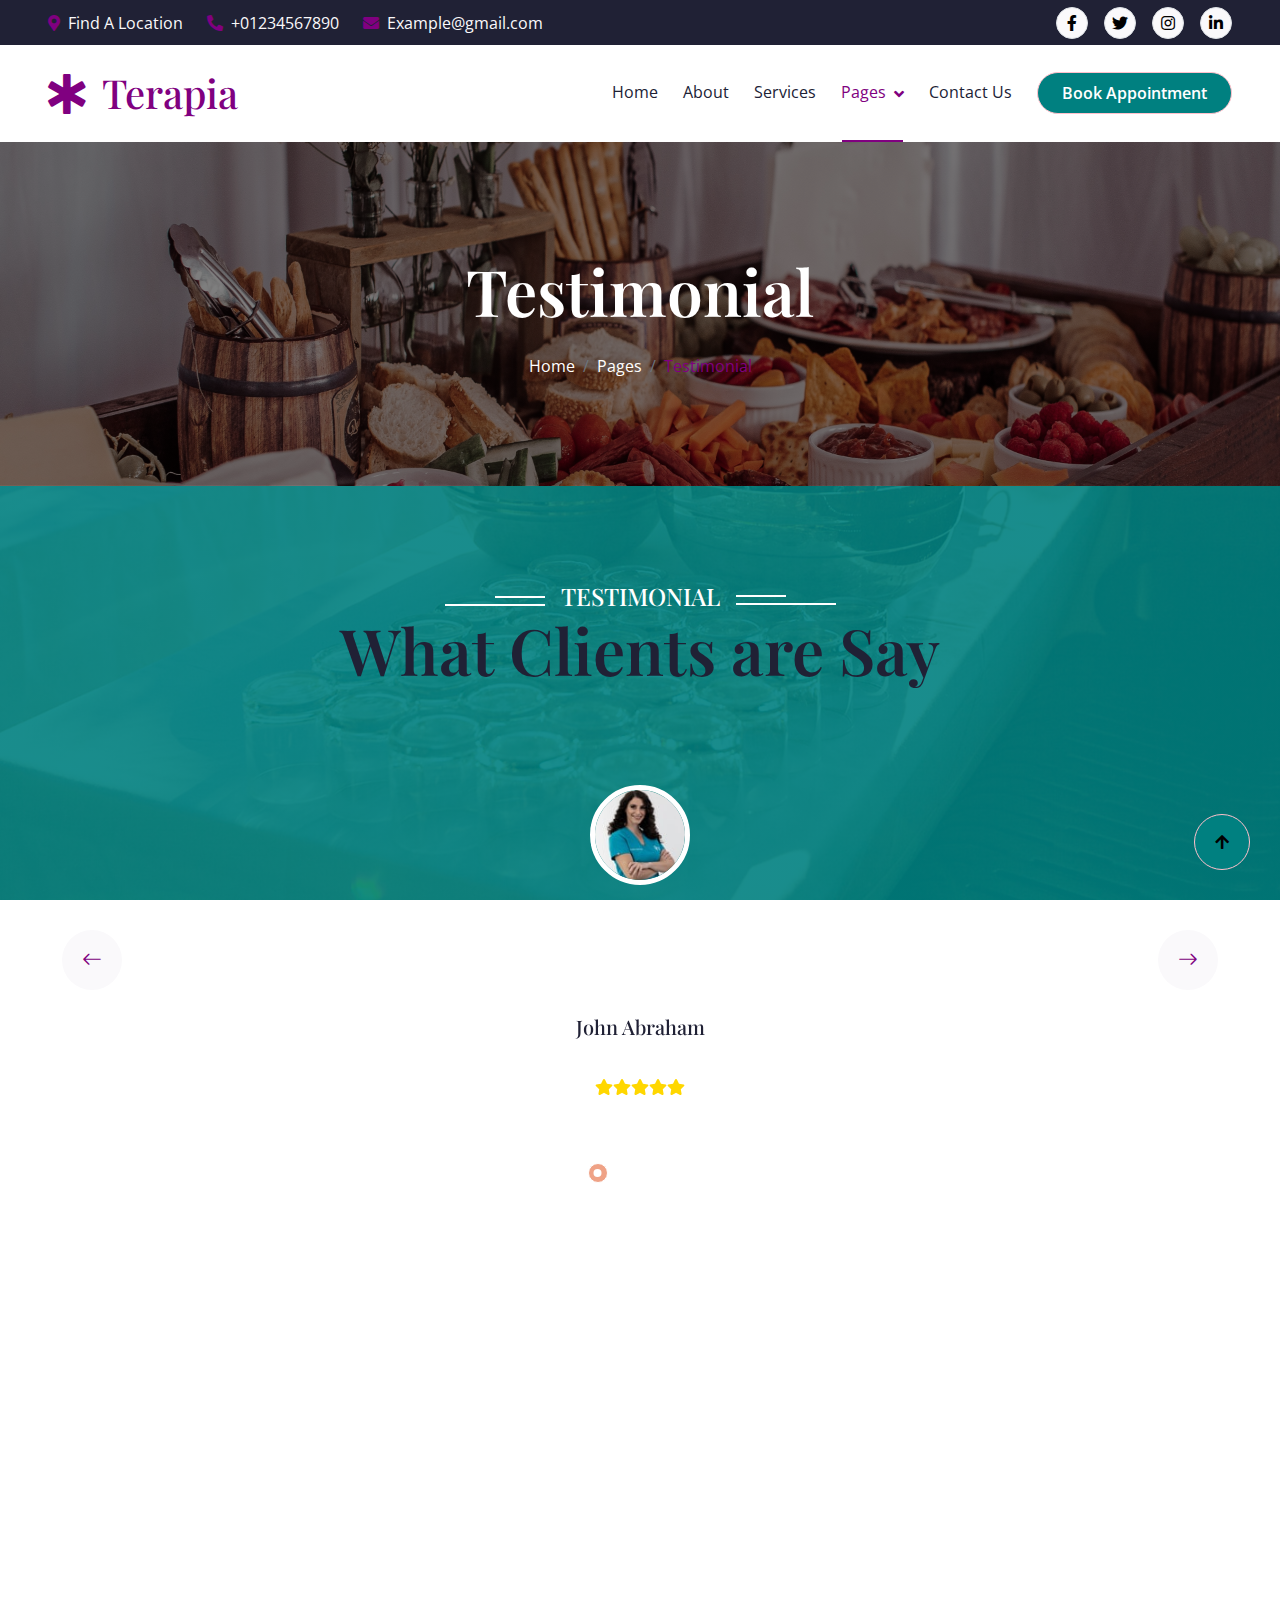
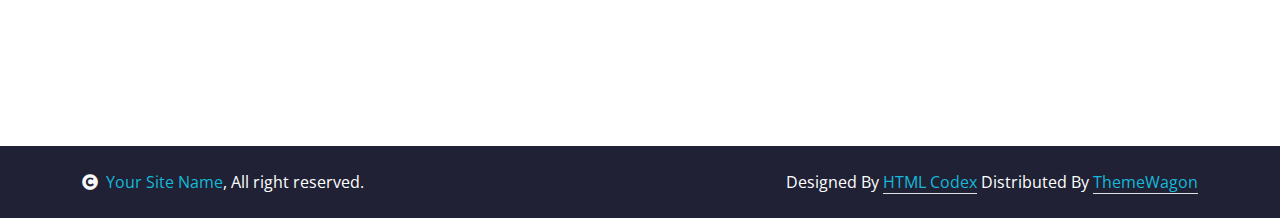
<file: testimonial.html>
<!DOCTYPE html>
<html lang="en">

    <head>
        <meta charset="utf-8">
        <title>Terapia - Physical Therapy Website Template</title>
        <meta content="width=device-width, initial-scale=1.0" name="viewport">
        <meta content="" name="keywords">
        <meta content="" name="description">

        <!-- Google Web Fonts -->
        <link rel="preconnect" href="https://fonts.googleapis.com">
        <link rel="preconnect" href="https://fonts.gstatic.com" crossorigin>
        <link href="https://fonts.googleapis.com/css2?family=Open+Sans:wght@400;500;600&family=Playfair+Display:wght@400;500;600&display=swap" rel="stylesheet"> 

        <!-- Icon Font Stylesheet -->
        <link rel="stylesheet" href="https://use.fontawesome.com/releases/v5.15.4/css/all.css"/>
        <link href="https://cdn.jsdelivr.net/npm/bootstrap-icons@1.4.1/font/bootstrap-icons.css" rel="stylesheet">

        <!-- Libraries Stylesheet -->
        <link href="lib/animate/animate.min.css" rel="stylesheet">
        <link href="lib/owlcarousel/assets/owl.carousel.min.css" rel="stylesheet">


        <!-- Customized Bootstrap Stylesheet -->
        <link href="css/bootstrap.min.css" rel="stylesheet">

        <!-- Template Stylesheet -->
        <link href="css/style.css" rel="stylesheet">
    </head>

    <body>

        <!-- Spinner Start -->
        <div id="spinner" class="show bg-white position-fixed translate-middle w-100 vh-100 top-50 start-50 d-flex align-items-center justify-content-center">
            <div class="spinner-border text-primary" style="width: 3rem; height: 3rem;" role="status">
                <span class="sr-only">Loading...</span>
            </div>
        </div>
        <!-- Spinner End -->


        <!-- Topbar Start -->
        <div class="container-fluid bg-dark px-5 d-none d-lg-block">
            <div class="row gx-0 align-items-center" style="height: 45px;">
                <div class="col-lg-8 text-center text-lg-start mb-lg-0">
                    <div class="d-flex flex-wrap">
                        <a href="#" class="text-light me-4"><i class="fas fa-map-marker-alt text-primary me-2"></i>Find A Location</a>
                        <a href="#" class="text-light me-4"><i class="fas fa-phone-alt text-primary me-2"></i>+01234567890</a>
                        <a href="#" class="text-light me-0"><i class="fas fa-envelope text-primary me-2"></i>Example@gmail.com</a>
                    </div>
                </div>
                <div class="col-lg-4 text-center text-lg-end">
                    <div class="d-flex align-items-center justify-content-end">
                        <a href="#" class="btn btn-light btn-square border rounded-circle nav-fill me-3"><i class="fab fa-facebook-f"></i></a>
                        <a href="#" class="btn btn-light btn-square border rounded-circle nav-fill me-3"><i class="fab fa-twitter"></i></a>
                        <a href="#" class="btn btn-light btn-square border rounded-circle nav-fill me-3"><i class="fab fa-instagram"></i></a>
                        <a href="#" class="btn btn-light btn-square border rounded-circle nav-fill me-0"><i class="fab fa-linkedin-in"></i></a>
                    </div>
                </div>
            </div>
        </div>
        <!-- Topbar End -->


        <!-- Navbar & Hero Start -->
        <div class="container-fluid position-relative p-0">
            <nav class="navbar navbar-expand-lg navbar-light bg-white px-4 px-lg-5 py-3 py-lg-0">
                <a href="index.html" class="navbar-brand p-0">
                    <h1 class="text-primary m-0"><i class="fas fa-star-of-life me-3"></i>Terapia</h1>
                    <!-- <img src="img/logo.png" alt="Logo"> -->
                </a>
                <button class="navbar-toggler" type="button" data-bs-toggle="collapse" data-bs-target="#navbarCollapse">
                    <span class="fa fa-bars"></span>
                </button>
                <div class="collapse navbar-collapse" id="navbarCollapse">
                    <div class="navbar-nav ms-auto py-0">
                        <a href="index.html" class="nav-item nav-link">Home</a>
                        <a href="about.html" class="nav-item nav-link">About</a>
                        <a href="service.html" class="nav-item nav-link">Services</a>
                        <div class="nav-item dropdown">
                            <a href="#" class="nav-link dropdown-toggle active" data-bs-toggle="dropdown">Pages</a>
                            <div class="dropdown-menu m-0">
                                <a href="appointment.html" class="dropdown-item">Appointment</a>
                                <a href="feature.html" class="dropdown-item">Features</a>
                                <a href="blog.html" class="dropdown-item">Our Blog</a>
                                <a href="team.html" class="dropdown-item">Our Team</a>
                                <a href="testimonial.html" class="dropdown-item active">Testimonial</a>
                                <a href="404.html" class="dropdown-item">404 Page</a>
                            </div>
                        </div>
                        <a href="contact.html" class="nav-item nav-link">Contact Us</a>
                    </div>
                    <a href="#" class="btn btn-primary rounded-pill text-white py-2 px-4 flex-wrap flex-sm-shrink-0">Book Appointment</a>
                </div>
            </nav>
        </div>
        <!-- Navbar End -->


        <!-- Header Start -->
        <div class="container-fluid bg-breadcrumb">
            <div class="container text-center py-5" style="max-width: 900px;">
                <h3 class="text-white display-3 mb-4 wow fadeInDown" data-wow-delay="0.1s">Testimonial</h1>
                <ol class="breadcrumb justify-content-center mb-0 wow fadeInDown" data-wow-delay="0.3s">
                    <li class="breadcrumb-item"><a href="index.html">Home</a></li>
                    <li class="breadcrumb-item"><a href="#">Pages</a></li>
                    <li class="breadcrumb-item active text-primary">Testimonial</li>
                </ol>    
            </div>
        </div>
        <!-- Header End -->


        <!-- Testimonial Start -->
        <div class="container-fluid testimonial py-5 wow zoomInDown" data-wow-delay="0.1s">
            <div class="container py-5">
                <div class="section-title mb-5">
                    <div class="sub-style">
                        <h4 class="sub-title text-white px-3 mb-0">Testimonial</h4>
                    </div>
                    <h1 class="display-3 mb-4">What Clients are Say</h1>
                </div>
                <div class="testimonial-carousel owl-carousel">
                    <div class="testimonial-item">
                        <div class="testimonial-inner p-5">
                            <div class="testimonial-inner-img mb-4">
                                <img src="img/testimonial-img.jpg" class="img-fluid rounded-circle" alt="">
                            </div>
                            <p class="text-white fs-7">Lorem ipsum dolor, sit amet consectetur adipisicing elit. Asperiores nemo facilis tempora esse explicabo sed! Dignissimos quia ullam pariatur blanditiis sed voluptatum. Totam aut quidem laudantium tempora. Minima, saepe earum!
                            </p>
                            <div class="text-center">
                                <h5 class="mb-2">John Abraham</h5>
                                <p class="mb-2 text-white-50">New York, USA</p>
                                <div class="d-flex justify-content-center">
                                    <i class="fas fa-star text-secondary"></i>
                                    <i class="fas fa-star text-secondary"></i>
                                    <i class="fas fa-star text-secondary"></i>
                                    <i class="fas fa-star text-secondary"></i>
                                    <i class="fas fa-star text-secondary"></i>
                                </div>
                            </div>
                        </div>
                    </div>
                    <div class="testimonial-item">
                        <div class="testimonial-inner p-5">
                            <div class="testimonial-inner-img mb-4">
                                <img src="img/testimonial-img.jpg" class="img-fluid rounded-circle" alt="">
                            </div>
                            <p class="text-white fs-7">Lorem ipsum dolor, sit amet consectetur adipisicing elit. Asperiores nemo facilis tempora esse explicabo sed! Dignissimos quia ullam pariatur blanditiis sed voluptatum. Totam aut quidem laudantium tempora. Minima, saepe earum!
                            </p>
                            <div class="text-center">
                                <h5 class="mb-2">John Abraham</h5>
                                <p class="mb-2 text-white-50">New York, USA</p>
                                <div class="d-flex justify-content-center">
                                    <i class="fas fa-star text-secondary"></i>
                                    <i class="fas fa-star text-secondary"></i>
                                    <i class="fas fa-star text-secondary"></i>
                                    <i class="fas fa-star text-secondary"></i>
                                    <i class="fas fa-star text-secondary"></i>
                                </div>
                            </div>
                        </div>
                    </div>
                    <div class="testimonial-item">
                        <div class="testimonial-inner p-5">
                            <div class="testimonial-inner-img mb-4">
                                <img src="img/testimonial-img.jpg" class="img-fluid rounded-circle" alt="">
                            </div>
                            <p class="text-white fs-7">Lorem ipsum dolor, sit amet consectetur adipisicing elit. Asperiores nemo facilis tempora esse explicabo sed! Dignissimos quia ullam pariatur blanditiis sed voluptatum. Totam aut quidem laudantium tempora. Minima, saepe earum!
                            </p>
                            <div class="text-center">
                                <h5 class="mb-2">John Abraham</h5>
                                <p class="mb-2 text-white-50">New York, USA</p>
                                <div class="d-flex justify-content-center">
                                    <i class="fas fa-star text-secondary"></i>
                                    <i class="fas fa-star text-secondary"></i>
                                    <i class="fas fa-star text-secondary"></i>
                                    <i class="fas fa-star text-secondary"></i>
                                    <i class="fas fa-star text-secondary"></i>
                                </div>
                            </div>
                        </div>
                    </div>
                </div>
            </div>
        </div>
        <!-- Testimonial End -->


        <!-- Footer Start -->
        <div class="container-fluid footer py-5 wow fadeIn" data-wow-delay="0.2s">
            <div class="container py-5">
                <div class="row g-5">
                    <div class="col-md-6 col-lg-6 col-xl-3">
                        <div class="footer-item d-flex flex-column">
                            <h4 class="text-white mb-4"><i class="fas fa-star-of-life me-3"></i>Terapia</h4>
                            <p>Lorem ipsum dolor sit amet consectetur adipisicing elit. Delectus dolorem impedit eos autem dolores laudantium quia, qui similique
                            </p>
                            <div class="d-flex align-items-center">
                                <i class="fas fa-share fa-2x text-white me-2"></i>
                                <a class="btn-square btn btn-primary text-white rounded-circle mx-1" href=""><i class="fab fa-facebook-f"></i></a>
                                <a class="btn-square btn btn-primary text-white rounded-circle mx-1" href=""><i class="fab fa-twitter"></i></a>
                                <a class="btn-square btn btn-primary text-white rounded-circle mx-1" href=""><i class="fab fa-instagram"></i></a>
                                <a class="btn-square btn btn-primary text-white rounded-circle mx-1" href=""><i class="fab fa-linkedin-in"></i></a>
                            </div>
                        </div>
                    </div>
                    <div class="col-md-6 col-lg-6 col-xl-3">
                        <div class="footer-item d-flex flex-column">
                            <h4 class="mb-4 text-white">Quick Links</h4>
                            <a href=""><i class="fas fa-angle-right me-2"></i> About Us</a>
                            <a href=""><i class="fas fa-angle-right me-2"></i> Contact Us</a>
                            <a href=""><i class="fas fa-angle-right me-2"></i> Privacy Policy</a>
                            <a href=""><i class="fas fa-angle-right me-2"></i> Terms & Conditions</a>
                            <a href=""><i class="fas fa-angle-right me-2"></i> Our Blog & News</a>
                            <a href=""><i class="fas fa-angle-right me-2"></i> Our Team</a>
                        </div>
                    </div>
                    <div class="col-md-6 col-lg-6 col-xl-3">
                        <div class="footer-item d-flex flex-column">
                            <h4 class="mb-4 text-white">Terapia Services</h4>
                            <a href=""><i class="fas fa-angle-right me-2"></i> All Services</a>
                            <a href=""><i class="fas fa-angle-right me-2"></i> Physiotherapy</a>
                            <a href=""><i class="fas fa-angle-right me-2"></i> Diagnostics</a>
                            <a href=""><i class="fas fa-angle-right me-2"></i> Manual Therapy</a>
                            <a href=""><i class="fas fa-angle-right me-2"></i> Massage Therapy</a>
                            <a href=""><i class="fas fa-angle-right me-2"></i> Rehabilitation</a>
                        </div>
                    </div>
                    <div class="col-md-6 col-lg-6 col-xl-3">
                        <div class="footer-item d-flex flex-column">
                            <h4 class="mb-4 text-white">Contact Info</h4>
                            <a href=""><i class="fa fa-map-marker-alt me-2"></i> 123 Street, New York, USA</a>
                            <a href=""><i class="fas fa-envelope me-2"></i> info@example.com</a>
                            <a href=""><i class="fas fa-envelope me-2"></i> info@example.com</a>
                            <a href=""><i class="fas fa-phone me-2"></i> +012 345 67890</a>
                            <a href="" class="mb-3"><i class="fas fa-print me-2"></i> +012 345 67890</a>
                        </div>
                    </div>
                </div>
            </div>
        </div>
        <!-- Footer End -->
        
        <!-- Copyright Start -->
        <div class="container-fluid copyright py-4">
            <div class="container">
                <div class="row g-4 align-items-center">
                    <div class="col-md-6 text-center text-md-start mb-md-0">
                        <span class="text-white"><a href="#"><i class="fas fa-copyright text-light me-2"></i>Your Site Name</a>, All right reserved.</span>
                    </div>
                    <div class="col-md-6 text-center text-md-end text-white">
                        <!--/*** This template is free as long as you keep the below author’s credit link/attribution link/backlink. ***/-->
                        <!--/*** If you'd like to use the template without the below author’s credit link/attribution link/backlink, ***/-->
                        <!--/*** you can purchase the Credit Removal License from "https://htmlcodex.com/credit-removal". ***/-->
                        Designed By <a class="border-bottom" href="https://htmlcodex.com">HTML Codex</a> Distributed By <a class="border-bottom" href="https://themewagon.com">ThemeWagon</a>
                    </div>
                </div>
            </div>
        </div>
        <!-- Copyright End -->

        <!-- Back to Top -->
        <a href="#" class="btn btn-primary btn-lg-square back-to-top"><i class="fa fa-arrow-up"></i></a>   

        
        <!-- JavaScript Libraries -->
        <script src="https://ajax.googleapis.com/ajax/libs/jquery/3.6.4/jquery.min.js"></script>
        <script src="https://cdn.jsdelivr.net/npm/bootstrap@5.0.0/dist/js/bootstrap.bundle.min.js"></script>
        <script src="lib/wow/wow.min.js"></script>
        <script src="lib/easing/easing.min.js"></script>
        <script src="lib/waypoints/waypoints.min.js"></script>
        <script src="lib/owlcarousel/owl.carousel.min.js"></script>
        

        <!-- Template Javascript -->
        <script src="js/main.js"></script>
        
    </body>

</html>
</file>
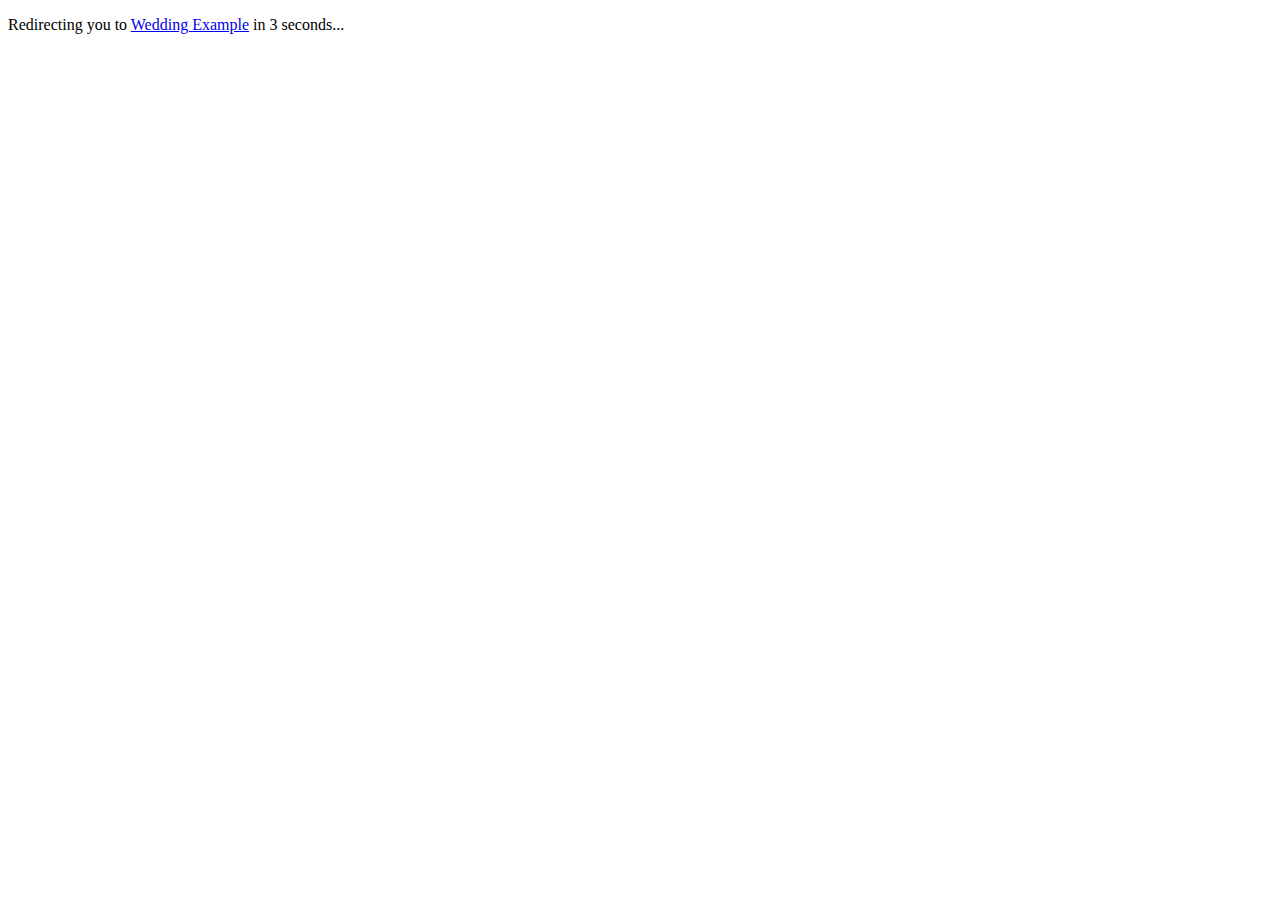
<file: wedding.html>
<!DOCTYPE html>
<html lang="en">
<head>
    <meta charset="UTF-8">
    <meta name="viewport" content="width=device-width, initial-scale=1.0">
    <title>Wedding Example</title>
    <script>
        // JavaScript code to redirect after 3 seconds
        setTimeout(function() {
            window.location.href = 'https://themewagon.github.io/mr-mrs/';
        }, 3000); // 3000 milliseconds = 3 seconds
    </script>
</head>
<body>
    <p>Redirecting you to <a href="https://themewagon.github.io/mr-mrs/">Wedding Example</a> in 3 seconds...</p>
</body>
</html>
</file>
<file: css/style.css>
/*** Spinner Start ***/
/*** Spinner ***/
#spinner {
    opacity: 0;
    visibility: hidden;
    transition: opacity .5s ease-out, visibility 0s linear .5s;
    z-index: 99999;
}

#spinner.show {
    transition: opacity .5s ease-out, visibility 0s linear 0s;
    visibility: visible;
    opacity: 1;
}
/*** Spinner End ***/

.back-to-top {
    position: fixed;
    right: 30px;
    bottom: 30px;
    display: flex;
    width: 45px;
    height: 45px;
    align-items: center;
    justify-content: center;
    transition: 0.5s;
    z-index: 99;
}

/*** Button Start ***/
.btn {
    font-weight: 600;
    transition: .5s;
}

.btn-square {
    width: 32px;
    height: 32px;
}

.btn-sm-square {
    width: 34px;
    height: 34px;
}

.btn-md-square {
    width: 44px;
    height: 44px;
}

.btn-lg-square {
    width: 56px;
    height: 56px;
}

.btn-square,
.btn-sm-square,
.btn-md-square,
.btn-lg-square {
    padding: 0;
    display: flex;
    align-items: center;
    justify-content: center;
    font-weight: normal;
    border-radius: 50%;
}

.btn.btn-primary {
    box-shadow: inset 0 0 0 0 var(--bs-primary);
}

.btn.btn-primary:hover {
    box-shadow: inset 300px 0 0 0 var(--bs-light) !important;
    color: var(--bs-primary) !important;
}

.btn.btn-light {
    box-shadow: inset 0 0 0 0 var(--bs-primary);
}

.btn.btn-light:hover {
    box-shadow: inset 300px 0 0 0 var(--bs-primary);
    color: var(--bs-light) !important;
}

.btn-hover {
    transition: 0.5s;
}

.btn-hover:hover {
    color: var(--bs-secondary) !important;
}

/*** Section Title Start ***/
.section-title {
    max-width: 900px;
    text-align: center;
    margin: 0 auto;
}

.section-title .sub-style {
    position: relative;
    display: inline-block;
    text-transform: uppercase;
    color: var(--bs-primary);
}

.section-title .sub-style::before {
    content: "";
    width: 100px;
    position: absolute;
    top: 50%;
    left: 0;
    transform: translateY(-50%);
    margin-top: 8px;
    margin-left: -100px;
    border: 1px solid var(--bs-primary) !important;
}

.section-title .sub-style::after {
    content: "";
    width: 50px;
    position: absolute;
    top: 50%;
    left: 0;
    transform: translateY(-50%);
    margin-bottom: 5px;
    margin-left: -50px;
    border: 1px solid var(--bs-primary) !important;
}

.custom-sub-title {
    position: relative;
    display: inline-block;
    text-transform: uppercase;
    color: var(--bs-primary);
}

.sub-title {
    position: relative;
    display: inline-block;
    text-transform: uppercase;
    color: var(--bs-primary);
}

.sub-title::before {
    content: "";
    width: 100px;
    position: absolute;
    top: 50%;
    right: 0;
    transform: translateY(-50%);
    margin-top: 8px;
    margin-right: -100px;
    border: 1px solid var(--bs-primary) !important;
}

.sub-title::after {
    content: "";
    width: 50px;
    position: absolute;
    top: 50%;
    right: 0;
    transform: translateY(-50%);
    margin-bottom: 8px;
    margin-right: -50px;
    border: 1px solid var(--bs-primary) !important;
}


/*** Topbar Start ***/
.fixed-top .container {
    transition: 0.5s;
}

.topbar {
    padding: 2px 10px 2px 20px;
    background: var(--bs-primary) !important;
}

.topbar a,
.topbar a i {
    transition: 0.5s;
}

.topbar a:hover,
.topbar a i:hover {
    color: var(--bs-secondary) !important;
}


@media (max-width: 576px) {
    .topbar {
        display: none;    
    }
}
/*** Topbar End ***/


/*** Navbar ***/
.navbar-light .navbar-nav .nav-link {
    font-family: 'Open Sans', sans-serif;
    position: relative;
    margin-right: 25px;
    padding: 35px 0;
    color: var(--bs-dark) !important;
    font-size: 16px;
    font-weight: 400;
    outline: none;
    transition: .5s;
}

.sticky-top.navbar-light .navbar-nav .nav-link {
    padding: 20px 0;
    color: var(--dark) !important;
}

.navbar-light .navbar-nav .nav-link:hover,
.navbar-light .navbar-nav .nav-link.active {
    color: var(--bs-primary) !important;
}

.navbar-light .navbar-brand img {
    max-height: 50px;
    transition: .5s;
}

.sticky-top.navbar-light .navbar-brand img {
    max-height: 45px;
}

.navbar .dropdown-toggle::after {
    border: none;
    content: "\f107";
    font-family: "Font Awesome 5 Free";
    font-weight: 600;
    vertical-align: middle;
    margin-left: 8px;
}

@media (min-width: 1200px) {
    .navbar .nav-item .dropdown-menu {
        display: block;
        visibility: hidden;
        top: 100%;
        transform: rotateX(-75deg);
        transform-origin: 0% 0%;
        border: 0;
        border-radius: 10px;
        transition: .5s;
        opacity: 0;
    }
}

.dropdown .dropdown-menu a:hover {
    background: var(--bs-primary);
    color: var(--bs-white);
}

.navbar .nav-item:hover .dropdown-menu {
    transform: rotateX(0deg);
    visibility: visible;
    background: var(--bs-light) !important;
    transition: .5s;
    opacity: 1;
}

@media (max-width: 991.98px) {
    .sticky-top.navbar-light {
        position: relative;
        background: var(--bs-white);
    }

    .navbar.navbar-expand-lg .navbar-toggler {
        padding: 10px 20px;
        border: 1px solid var(--bs-primary);
        color: var(--bs-primary);
    }

    .navbar-light .navbar-collapse {
        margin-top: 15px;
        border-top: 1px solid #DDDDDD;
    }

    .navbar-light .navbar-nav .nav-link,
    .sticky-top.navbar-light .navbar-nav .nav-link {
        padding: 10px 0;
        margin-left: 0;
        color: var(--bs-dark) !important;
    }

    .navbar-light .navbar-brand img {
        max-height: 45px;
    }
}

@media (min-width: 992px) {
    .navbar-light {
        position: absolute;
        width: 100%;
        top: 0;
        left: 0;
        border-bottom: 1px solid rgba(255, 255, 255, .1);
        z-index: 999;
    }
    
    .sticky-top.navbar-light {
        position: fixed;
        background: var(--bs-light) !important;
    }

    .navbar-light .navbar-nav .nav-link::before {
        position: absolute;
        content: "";
        width: 0;
        height: 2px;
        bottom: -1px;
        left: 50%;
        background: var(--bs-primary);
        transition: .5s;
    }

    .navbar-light .navbar-nav .nav-link:hover::before,
    .navbar-light .navbar-nav .nav-link.active::before {
        width: calc(100% - 2px);
        left: 1px;
    }

    .navbar-light .navbar-nav .nav-link.nav-contact::before {
        display: none;
    }
}
/*** Carousel Hero Header Start ***/
.header-carousel {
    position: relative; 
}

.header-carousel .owl-nav .owl-prev {
    position: absolute;
    width: 70px;
    height: 70px;
    top: 50%;
    left: 20px;
    transform: translateY(-50%);
    border-radius: 50%;
    background: var(--bs-primary);
    color: var(--bs-white);
    font-size: 30px;
    display: flex;
    align-items: center;
    justify-content: center;
    transition: 0.5s;
}

.header-carousel .owl-nav .owl-next {
    position: absolute;
    width: 70px;
    height: 70px;
    top: 50%;
    right: 20px;
    transform: translateY(-50%);
    border-radius: 50%;
    background: var(--bs-primary);
    color: var(--bs-white);
    font-size: 30px;
    display: flex;
    align-items: center;
    justify-content: center;
    transition: 0.5s;
}

.header-carousel .owl-nav .owl-prev,
.header-carousel .owl-nav .owl-next {
    transition: 0.5s;
}

.header-carousel .owl-nav .owl-prev:hover,
.header-carousel .owl-nav .owl-next:hover {
    box-shadow: inset 150px 0 0 0 var(--bs-light) !important;
    color: var(--bs-primary) !important;
}

@media (max-width: 576px) {
    .header-carousel .owl-nav .owl-prev,
    .header-carousel .owl-nav .owl-next {
        top: 630px;
        transition: 0.5s;
    }

    .header-carousel .header-carousel-item .carousel-caption .carousel-caption-content {
        width: 95% !important;
    }
 
}

.header-carousel .header-carousel-item,
.header-carousel .header-carousel-item img {
    position: relative;
    width: 100%;
    height: 700px;
    margin-top: 95px;
    display: block;
    object-fit: cover;
    transition: 0.5s;

}

@media (max-width: 992px) {
    .header-carousel .header-carousel-item,
    .header-carousel .header-carousel-item img {
        margin-top: 0;
        transition: 0.5s;
    }

}

@media (min-width: 992px) {
    .header-carousel .owl-nav .owl-prev,
    .header-carousel .owl-nav .owl-next {
        margin-top: 50px;
    }
}

.header-carousel .header-carousel-item .carousel-caption {
    width: 100%;
    height: 100%;
    position: absolute;
    top: 0;
    left: 0;
    padding: 100px 0;
    display: flex;
    align-items: center;
    justify-content: center;
    background: rgba(0, 0, 0, .5);
}

.header-carousel .header-carousel-item .carousel-caption .carousel-caption-content {
    position: relative;
    width: 75%;
    
}
/*** Carousel Hero Header End ***/


/*** Single Page Hero Header Start ***/
.bg-breadcrumb {
    background: linear-gradient(rgba(0, 0, 0, 0.5), rgba(0, 0, 0, 0.5)), url(../img/caru2.png);
    background-position: center center;
    background-repeat: no-repeat;
    background-size: cover;
    padding: 160px 0 60px 0;
}

.bg-breadcrumb .breadcrumb-item a {
    color: var(--bs-white) !important;
}
/*** Single Page Hero Header End ***/


/*** Service Start ***/
.service .service-item {
    box-shadow: 0 0 45px rgba(0, 0, 0, .2) ;
}

.service .service-item .service-img {
    position: relative;
    overflow: hidden;
    z-index: 1;
}

.service .service-item .service-img img {
    transition: 0.5s;
}

.service .service-item .service-img::before {
    width: 100%;
    height: 0;
    position: absolute;
    content: "";
    top: 0;
    left: 0;
    border-top-right-radius: 10px;
    border-top-left-radius: 10px;
    transition: 0.5s;
    z-index: 5;
    
}

/* removed the hover bg color from the image */
.service .service-item:hover .service-img::before {
    height: 100%;
    /* background: rgba(214, 21, 217, .3); */
}

.service .service-item .service-img:hover img {
    transform: scale(1.3);
}

.service .service-item .service-content {
    position: relative;
    z-index: 2;

}

.service .service-item .service-content::before {
    width: 100%;
    height: 8px;
    position: absolute;
    content: "";
    bottom: 0;
    left: 0;
    border-bottom-left-radius: 10px;
    border-bottom-right-radius: 10px;
    background: rgba(106, 15, 176, 0.5);
    transition: 0.5s;
    z-index: 3;
}

.service .service-item:hover .service-content::before {
    background: rgba(0, 128, 128, 0.75);
    height: 100%;
}

.service .service-item .service-content .service-content-inner {
    transition: 0.5s;
}


.service .service-item:hover .service-content .service-content-inner {
    position: relative;
    color: var(--bs-white) !important;
    z-index: 9;
}
.service .service-item:hover .service-content .service-content-inner h5 {
    /* color: var(--bs-secondary); */
    color: purple;
}

/*** Service End ***/

/*** About Start ***/
.about .about-img {
    position: relative;
    overflow: hidden;
    height: 100%;
    border-radius: 10px;
}

.about .about-img .about-img-inner {
    position: absolute;
    left: 0; 
    bottom: 0; 
    border: 10px solid; 
    border-color: var(--bs-white) var(--bs-white) var(--bs-white) var(--bs-white);
    border-radius: 50%;

}

.about .about-img .about-experience {
    position: absolute;
    top: 125px; 
    left: -125px; 
    transform: rotate(-90deg);
    background: transparent;
    color: var(--bs-primary);
    font-size: 20px;
    font-weight: 600;
    letter-spacing: 4px;
}

/*** About End ***/

/*** Feature Start ***/
.feature .feature-item {
    position: relative;
    display: flex;
    border: 1px solid var(--bs-primary);
    border-radius: 10px;
    background: var(--bs-light);
    transition: 0.5s;

}

.feature .feature-item::before {
    width: 0;
    height: 100%;
    content: "";
    position: absolute;
    top: 0;
    left: 0;
    border-radius: 10px;
    transition: 0.5s;
}

.feature .feature-item:hover::before {
    width: 100%;
    background: var(--bs-primary);
}

.feature .feature-item .feature-icon {
    display: inline-flex;
    border-radius: 10px;
    transition: 0.5s;
}

.feature .feature-item:hover .feature-icon {
    position: relative;
    z-index: 2;
}

.feature .feature-item:hover .feature-content {
    position: relative;
    color: var(--bs-white);
    z-index: 2;
}

.feature .feature-item:hover .feature-content h5 {
    color: var(--bs-dark);
}
/*** Feature End ***/


/*** Appointment Start ***/
.appointment {
    background: linear-gradient(rgba(255, 255, 255, 0.8), rgba(255, 255, 255, 0.8)), url(../img/caru2.png);
    background-position: center center;
    background-repeat: no-repeat;
    background-size: cover;
    background-attachment: fixed;
}

.appointment .appointment-form {
    background: rgba(255, 215, 0, 0.5);
}

.appointment .appointment-form .btn.btn-primary {
    box-shadow: inset 0 0 0 0 var(--bs-primary);
}

.appointment .appointment-form .btn.btn-primary:hover {
    box-shadow: inset 600px 0 0 0 var(--bs-light) !important;
    color: var(--bs-primary) !important;
}
/*** Youtube Video start ***/
.video {
    position: relative;
}

.video .btn-play {
    position: absolute;
    z-index: 3;
    top: 50%;
    left: 50%;
    transform: translate(-50%, -50%);
    box-sizing: content-box;
    display: block;
    width: 33px;
    height: 44px;
    border-radius: 50%;
    transition: 0.5s;
    

}

.video .btn-play:before {
    content: "";
    position: absolute;
    z-index: 0;
    left: 50%;
    top: 50%;
    transform: translate(-50%, -50%);
    display: block;
    width: 115px;
    height: 115px;
    background: var(--bs-primary);
    border-radius: 50%;
    animation: pulse-border 1500ms ease-out infinite;
    transition: 0.5s;
}

.video .btn-play:after {
    content: "";
    position: absolute;
    z-index: 1;
    left: 50%;
    top: 50%;
    transform: translate(-50%, -50%);
    display: block;
    width: 100px;
    height: 100px;
    background: var(--bs-secondary);
    border-radius: 50%;
    transition: all 300ms;
}

.video .btn-play span {
    display: block;
    position: relative;
    z-index: 3;
    width: 0;
    height: 0;
    border-left: 33px solid var(--bs-white);
    border-top: 22px solid transparent;
    border-bottom: 22px solid transparent;
    margin-left: 5px;
}

@keyframes pulse-border {
    0% {
        transform: translateX(-50%) translateY(-50%) translateZ(0) scale(1);
        opacity: 1;
    }

    100% {
        transform: translateX(-50%) translateY(-50%) translateZ(0) scale(1.5);
        opacity: 0;
    }
}

#videoModal {
    z-index: 99999;
}

#videoModal .modal-dialog {
    position: relative;
    max-width: 800px;
    margin: 60px auto 0 auto;
}

#videoModal .modal-body {
    position: relative;
    padding: 0px;
}

#videoModal .close {
    position: absolute;
    width: 30px;
    height: 30px;
    right: 0px;
    top: -30px;
    z-index: 999;
    font-size: 30px;
    font-weight: normal;
    color: #ffffff;
    background: #000000;
    opacity: 1;
}
/*** Youtube Video End ***/
/*** Appointment End ***/


/*** Team Start ***/
.team .team-item .team-img {
    position: relative;
    overflow: hidden;
}

.team .team-item .team-img::before {
    position: absolute;
    content: "";
    width: 100%;
    height: 100%;
    top: 0;
    left: 0;
    border-top-right-radius: 10px;
    border-top-left-radius: 10px;
    transition: 0.5s;
}

.team .team-item .team-img .team-icon {
    position: absolute;
    bottom: -125px;
    left: 50%;
    transform: translateX(-50%);
    transition: 0.5s;
}

.team .team-item .team-img:hover .team-icon {
    margin-bottom: 145px;
}

/* removed the image hover thing */
.team .team-item:hover .team-img::before {
    /* background: rgba(21, 185, 217, .3); */
}

.team .team-item .team-content {
    color: var(--bs-primary);
    transition: 0.5s;
}

.team .team-item .team-content h5 {
    color: var(--bs-secondary);
    transition: 0.5s;
}

.team .team-item:hover .team-content h5 {
    color: var(--bs-dark);
}

.team .team-item:hover .team-content {
    background: var(--bs-primary);
    color: var(--bs-white);
}
/*** Team End ***/


/*** testimonial Start ***/
.testimonial {
    background: linear-gradient(rgba(0, 128, 128, 0.9), rgba(0, 128, 128, 0.9)), url(../img/caru3.jpg);
    background-position: center center;
    background-repeat: no-repeat;
    background-size: cover;
    background-attachment: fixed;
}

.testimonial .testimonial-item .testimonial-inner {
    display: flex;
    flex-direction: column;
    align-items: center;
    text-align: center;
    border-radius: 10px;
    background: transparent;
}

.testimonial .testimonial-item .testimonial-inner .testimonial-inner-img {
    width: 100px;
    height: 100px;
    border-radius: 50%;
    border: 5px solid var(--bs-white);
}

.testimonial .testimonial-carousel.owl-carousel {
    position: relative;
}

.testimonial .testimonial-carousel .owl-nav .owl-prev {
    position: absolute;
    top: 50%;
    left: -20px;
    transform: translateY(-50%);
    width: 60px;
    height: 60px;
    border-radius: 50%;
    display: flex;
    align-items: center;
    justify-content: center;
    font-size: 20px;
    background: var(--bs-light);
    color: var(--bs-primary);
    transition: 0.5s;
}

.testimonial .testimonial-carousel .owl-nav .owl-next {
    position: absolute;
    top: 50%;
    right: -20px;
    transform: translateY(-50%);
    width: 60px;
    height: 60px;
    border-radius: 50%;
    display: flex;
    align-items: center;
    justify-content: center;
    font-size: 20px;
    background: var(--bs-light);
    color: var(--bs-primary);
    transition: 0.5s;
}


.testimonial .testimonial-carousel .owl-nav .owl-prev:hover,
.testimonial .testimonial-carousel .owl-nav .owl-next:hover {
    box-shadow: inset 100px 0 0 0 var(--bs-primary) !important;
    color: var(--bs-white) !important;
}


@media (max-width: 900px) {
    .testimonial .testimonial-carousel .owl-nav .owl-prev {
        margin-top: -190px;
        margin-left: 40px;
    }

    .testimonial .testimonial-carousel .owl-nav .owl-next {
        margin-top: -190px;
        margin-right: 40px;
    }
    
}

.testimonial-carousel .owl-dots {
    display: flex;
    justify-content: center;
    margin-top: 20px;
}

.testimonial-carousel .owl-dots .owl-dot {
    width: 20px;
    height: 20px;
    border-radius: 50%;
    margin-right: 15px;
    border: 1px solid var(--bs-white);
    background: transparent;
    transition: 0.5s;
}

.testimonial-carousel .owl-dots .owl-dot.active {
    width: 20px;
    height: 20px;
    background: var(--bs-secondary) !important;
}

.testimonial-carousel .owl-dots .owl-dot span {
    position: relative;
    margin-top: 50%;
    margin-left: 50%;
    transform: translate(-50%, -50%);
    display: flex;
    align-items: center;
    justify-content: center;
}

.testimonial-carousel .owl-dots .owl-dot span::after {
    content: "";
    position: absolute;
    top: 50%;
    right: 1px;
    transform: translateY(-50%);
    width: 8px;
    height: 8px;
    border-radius: 8px;
    display: flex;
    align-items: center;
    justify-content: center;
    text-align: center;
    background: var(--bs-white);
}

.testimonial .testimonial-carousel .testimonial-item .testimonial-inner p.fs-7 {
    transition: 0.5s;
}

@media (min-width: 900px) {
    .testimonial .testimonial-carousel .testimonial-item .testimonial-inner p.fs-7 {
        font-size: 20px;
    }
}


/* Testimonial Section Title Start */
.testimonial .section-title {
    max-width: 900px;
    text-align: center;
    margin: 0 auto;
}

.testimonial .section-title .sub-style {
    position: relative;
    display: inline-block;
    text-transform: uppercase;
    color: var(--bs-primary);
}

.testimonial .section-title .sub-style::before {
    content: "";
    width: 100px;
    position: absolute;
    top: 50%;
    left: 0;
    transform: translateY(-50%);
    margin-top: 8px;
    margin-left: -100px;
    border: 1px solid var(--bs-white) !important;
}

.testimonial .section-title .sub-style::after {
    content: "";
    width: 50px;
    position: absolute;
    top: 50%;
    left: 0;
    transform: translateY(-50%);
    margin-bottom: 5px;
    margin-left: -50px;
    border: 1px solid var(--bs-white) !important;
}

.testimonial .section-title .sub-title {
    position: relative;
    display: inline-block;
    text-transform: uppercase;
    color: var(--bs-primary);
}

.testimonial .section-title .sub-title::before {
    content: "";
    width: 100px;
    position: absolute;
    top: 50%;
    right: 0;
    transform: translateY(-50%);
    margin-top: 8px;
    margin-right: -100px;
    border: 1px solid var(--bs-white) !important;
}

.testimonial .section-title .sub-title::after {
    content: "";
    width: 50px;
    position: absolute;
    top: 50%;
    right: 0;
    transform: translateY(-50%);
    margin-bottom: 8px;
    margin-right: -50px;
    border: 1px solid var(--bs-white) !important;
}
/*** Testimonial End ***/


/*** Blog Start ***/
.blog .blog-item .blog-img {
    position: relative;
    overflow: hidden;
    border-top-right-radius: 10px;
    border-top-left-radius: 10px;
}

.blog .blog-item .blog-img::after {
    content: "";
    position: absolute;
    top: 0;
    left: 0;
    width: 100%;
    height: 100%;
    border-top-right-radius: 10px;
    border-top-left-radius: 10px;
    transition: 0.5s;
}

.blog .blog-item .blog-img img {
    transition: 0.5s;
}

.blog .blog-item .blog-img:hover img {
    transform: scale(1.3);
}

.blog .blog-item:hover .blog-img::after {
    background: rgba(21, 185, 217, .5);
}

.blog .blog-item .blog-centent {
    background: var(--bs-light);
    border: 1px solid var(--bs-primary);
    border-top: 0;
    border-bottom-left-radius: 10px;
    border-bottom-right-radius: 10px;
}
/*** Blog End ***/


/*** Contact Start ***/
.contact {
    background: linear-gradient(rgba(0, 128, 128, 0.9), rgba(0, 128, 128, 0.9)), url(../img/caru3.jpg);
    background-position: center center;
    background-repeat: no-repeat;
    background-size: cover;
    background-attachment: fixed;
}


.contact .contact-form .btn.btn-light {
    box-shadow: inset 0 0 0 0 var(--bs-primary);
}

.contact .contact-form .btn.btn-light:hover {
    box-shadow: inset 600px 0 0 0 var(--bs-primary) !important;
    color: var(--bs-white) !important;
}

.contact .contact-form .form-floating input,
.contact .contact-form .form-floating textarea,
.contact .contact-form .form-floating label {
    color: var(--bs-light);
}



/* Testimonial Section Title Start */
.contact .section-title {
    max-width: 900px;
    text-align: center;
    margin: 0 auto;
}

.contact .section-title .sub-style {
    position: relative;
    display: inline-block;
    text-transform: uppercase;
    color: var(--bs-primary);
}

.contact .section-title .sub-style::before {
    content: "";
    width: 100px;
    position: absolute;
    top: 50%;
    left: 0;
    transform: translateY(-50%);
    margin-top: 8px;
    margin-left: -100px;
    border: 1px solid var(--bs-white) !important;
}

.contact .section-title .sub-style::after {
    content: "";
    width: 50px;
    position: absolute;
    top: 50%;
    left: 0;
    transform: translateY(-50%);
    margin-bottom: 5px;
    margin-left: -50px;
    border: 1px solid var(--bs-white) !important;
}

.contact .section-title .sub-title {
    position: relative;
    display: inline-block;
    text-transform: uppercase;
    color: var(--bs-primary);
}

.contact .section-title .sub-title::before {
    content: "";
    width: 100px;
    position: absolute;
    top: 50%;
    right: 0;
    transform: translateY(-50%);
    margin-top: 8px;
    margin-right: -100px;
    border: 1px solid var(--bs-white) !important;
}

.contact .section-title .sub-title::after {
    content: "";
    width: 50px;
    position: absolute;
    top: 50%;
    right: 0;
    transform: translateY(-50%);
    margin-bottom: 8px;
    margin-right: -50px;
    border: 1px solid var(--bs-white) !important;
}
/*** Contact End ***/


/*** Footer Start ***/
.footer {
    background: linear-gradient(rgba(0, 0, 0, 0.9), rgba(0, 0, 0, 0.9)), url(../img/caru3.jpg);
    background-position: center center;
    background-repeat: no-repeat;
    background-size: cover;
}
.footer .footer-item a {
    line-height: 35px;
    color: var(--bs-body);
    transition: 0.5s;
}

.footer .footer-item p {
    line-height: 35px;
}

.footer .footer-item a:hover {
    letter-spacing: 2px;
    color: var(--bs-primary);
}

/*** Footer End ***/

/*** copyright Start ***/
.copyright {
    background: var(--bs-dark) !important;
}
/*** copyright end ***/
</file>
